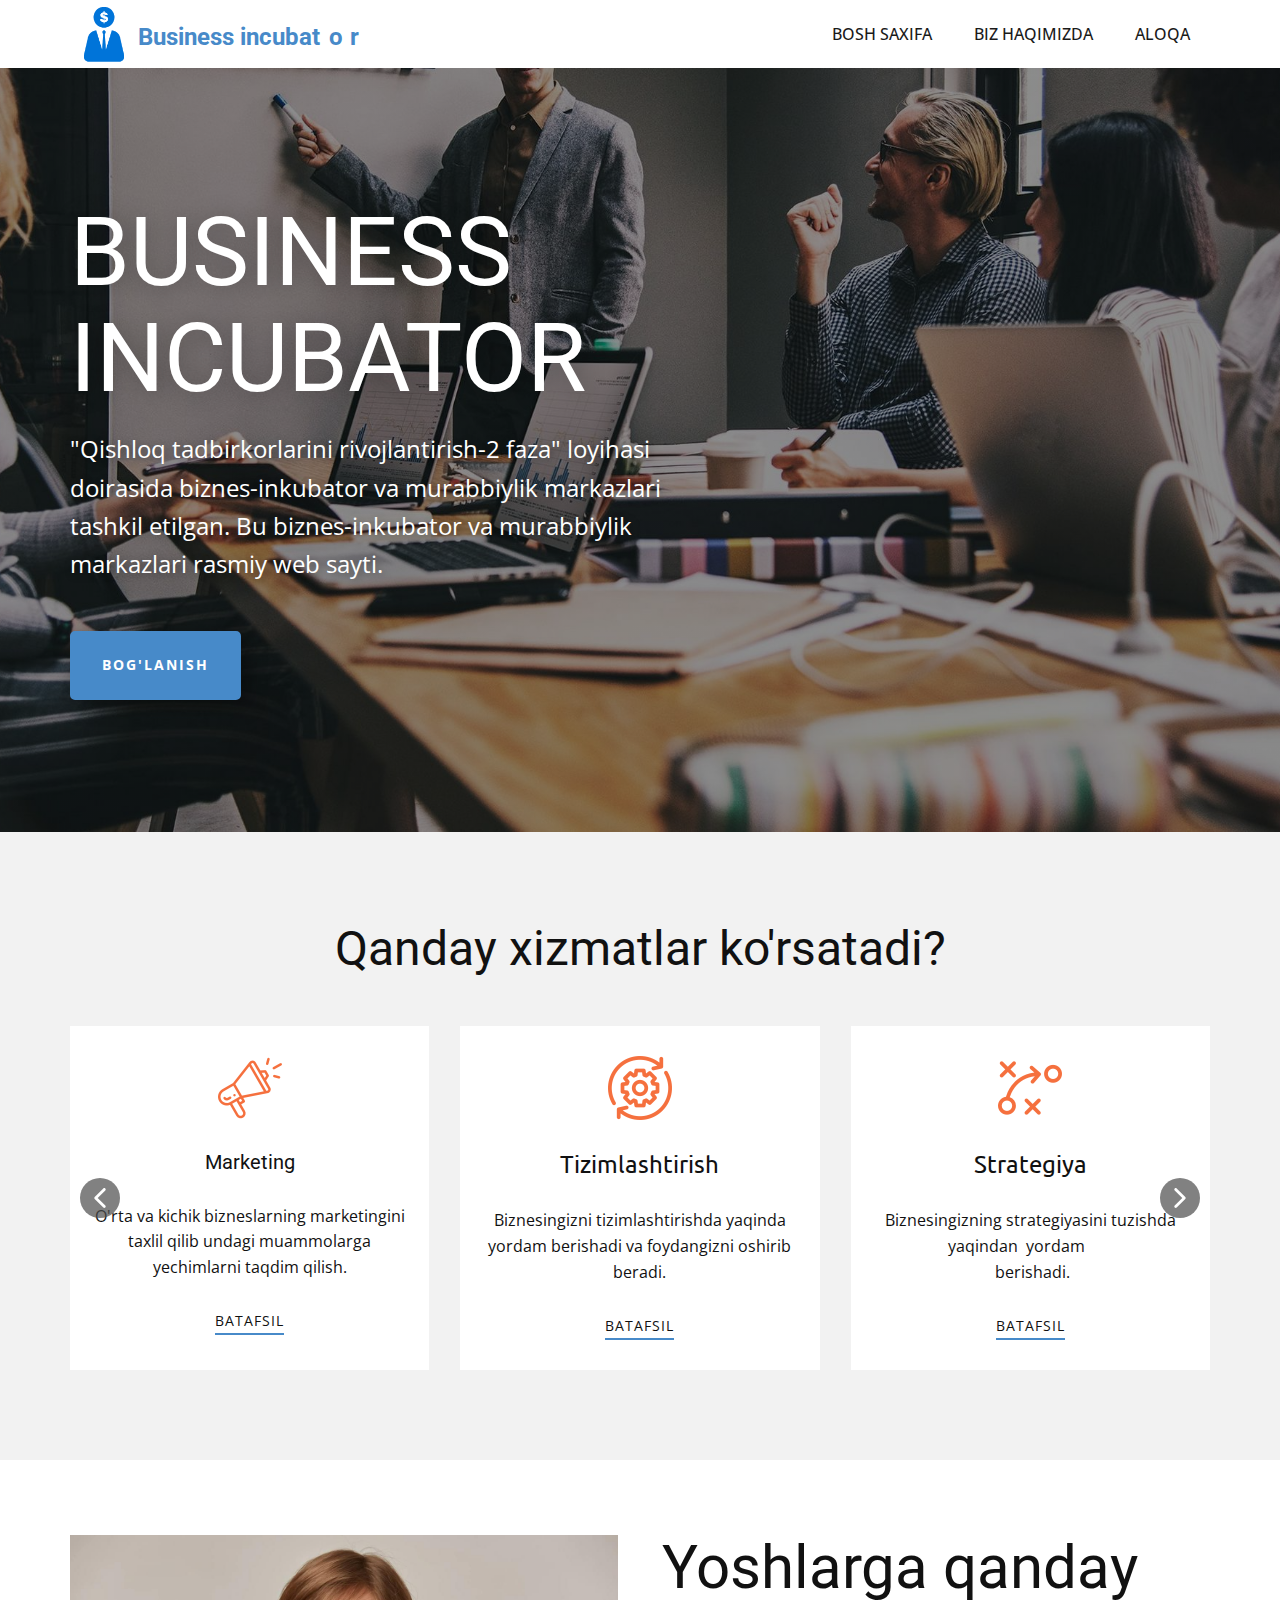
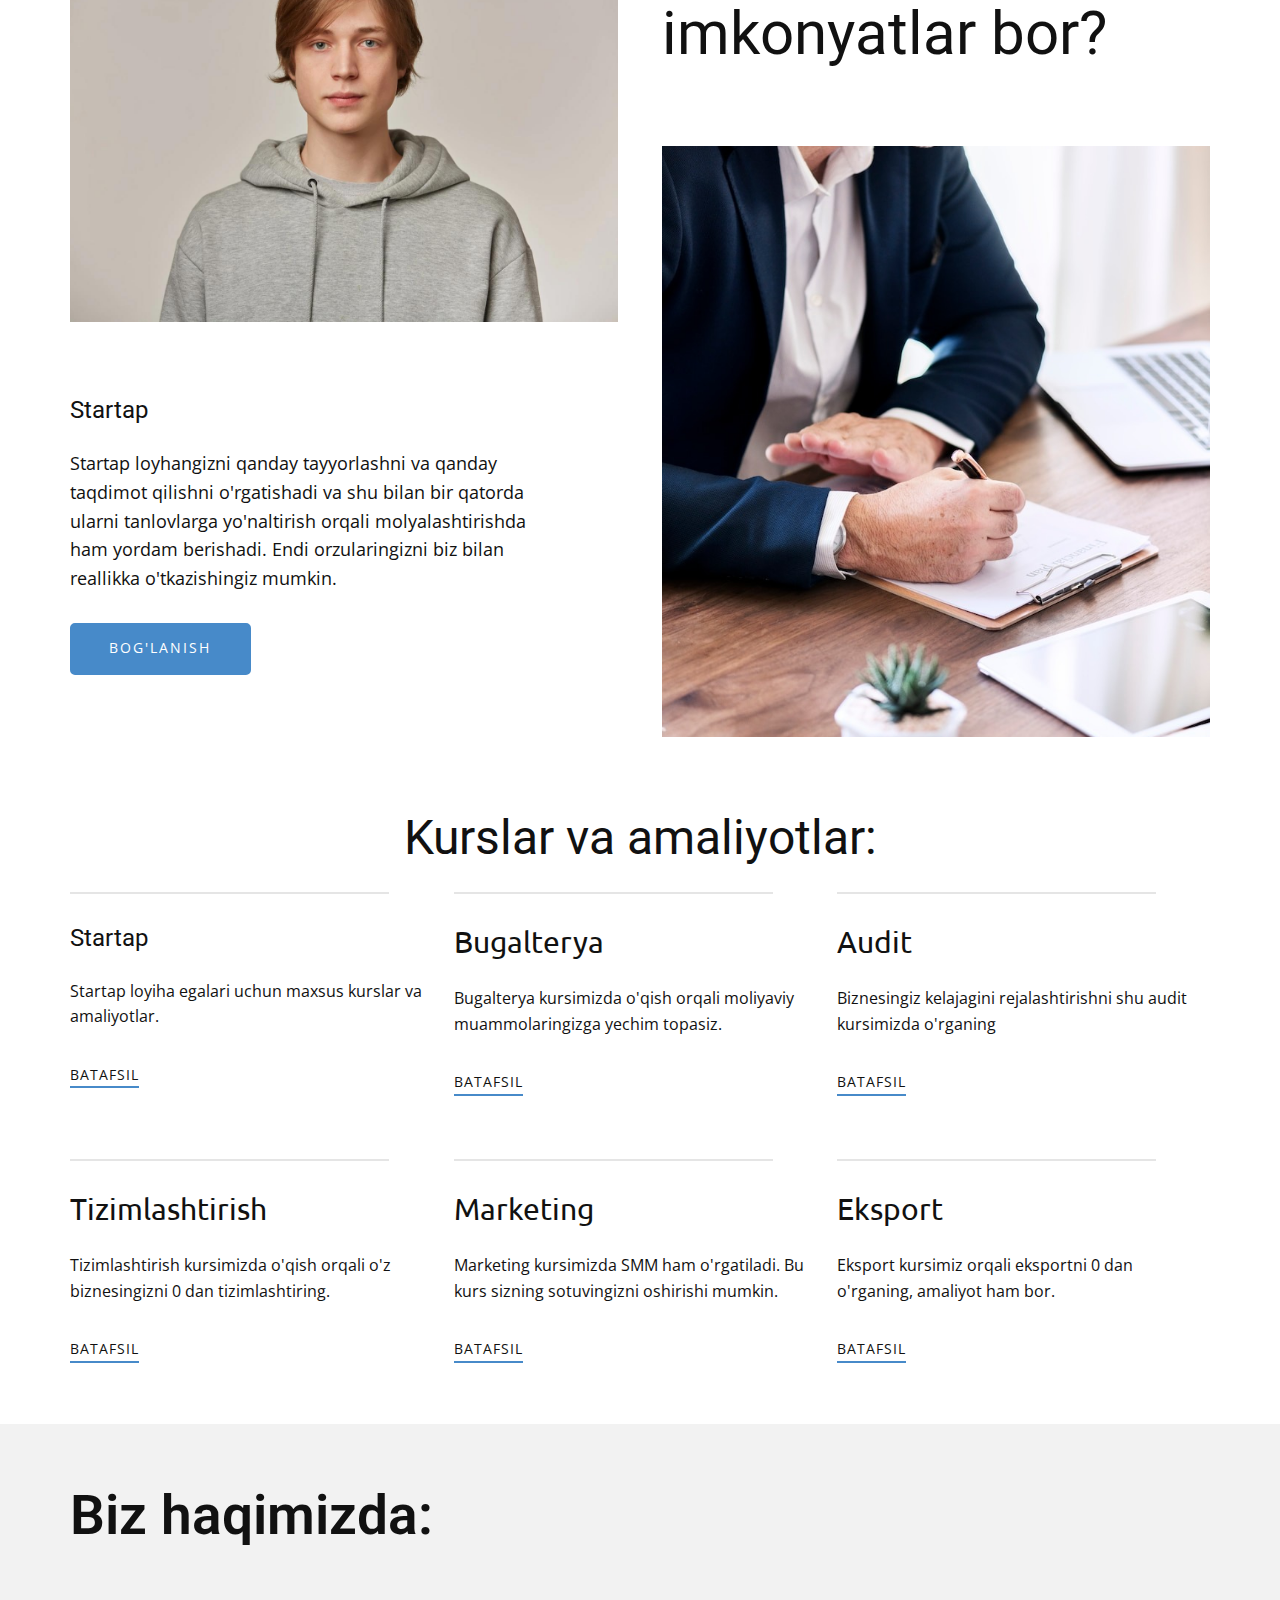
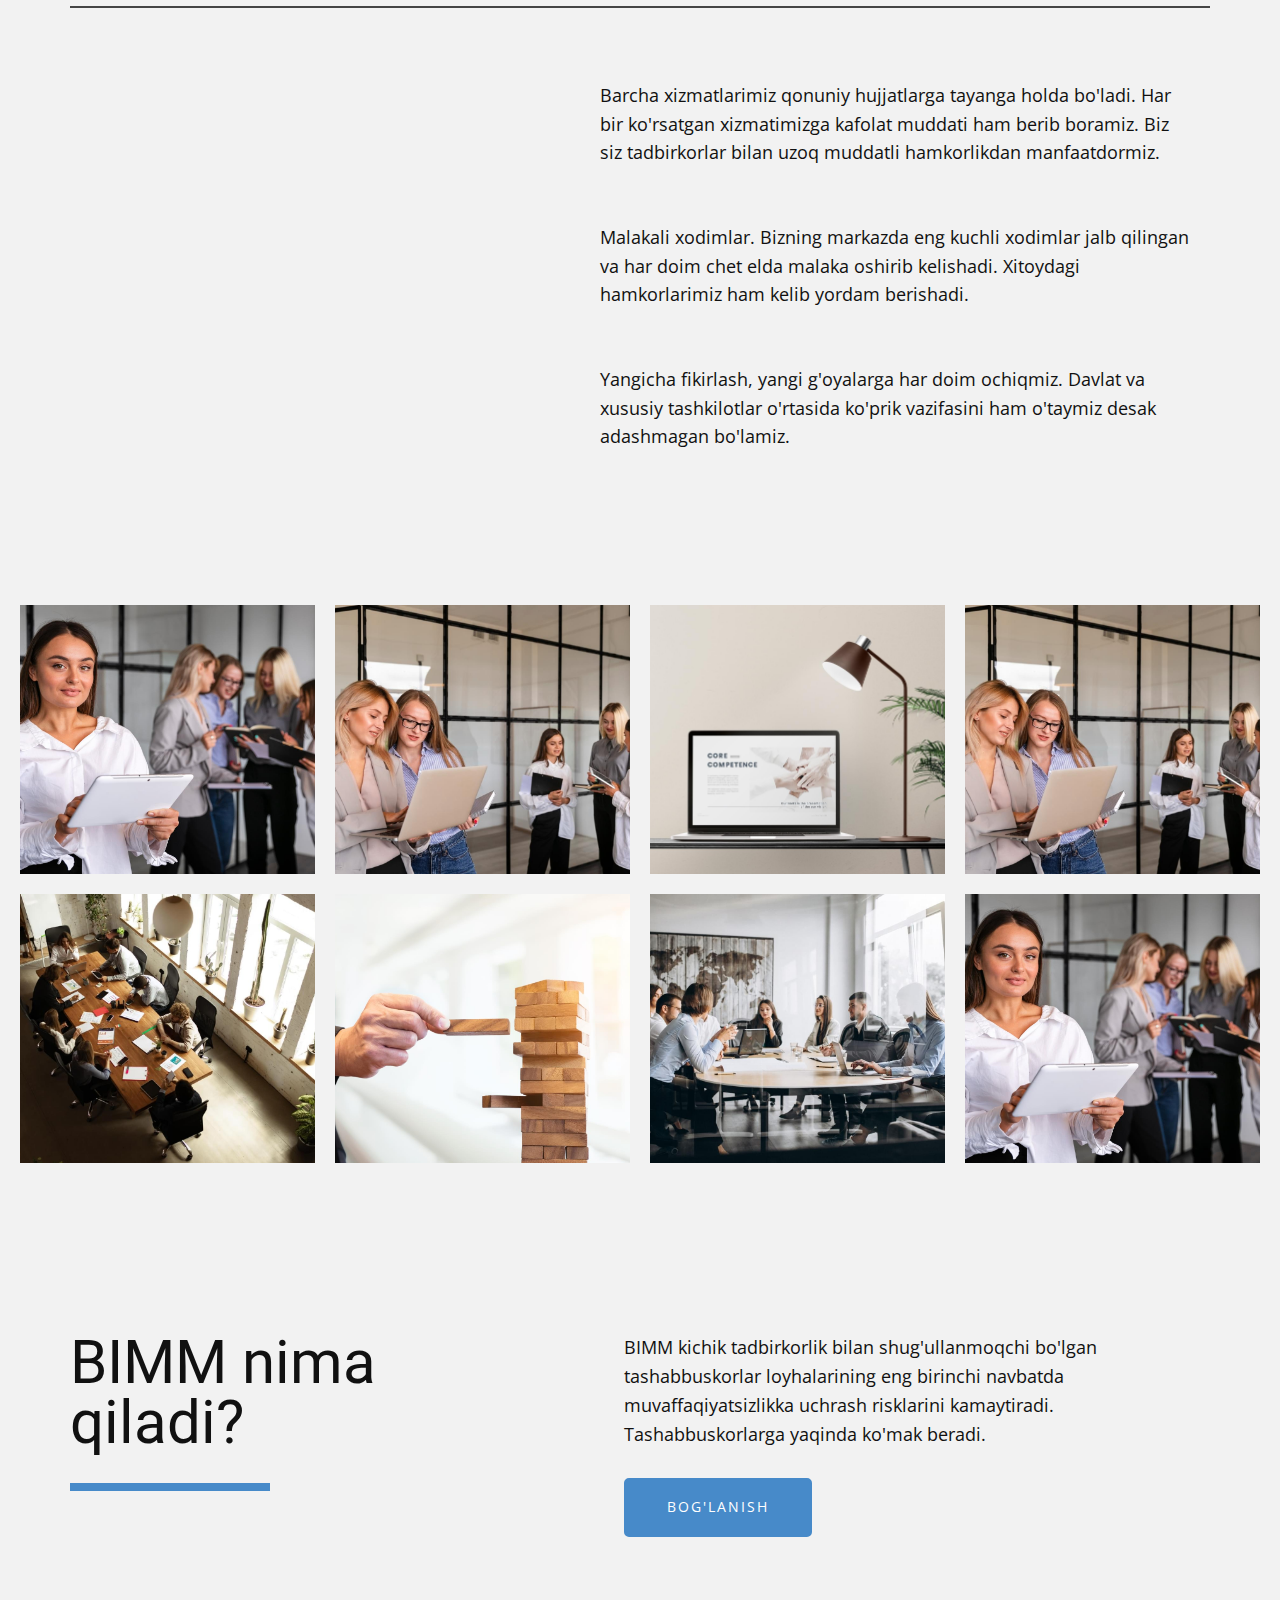
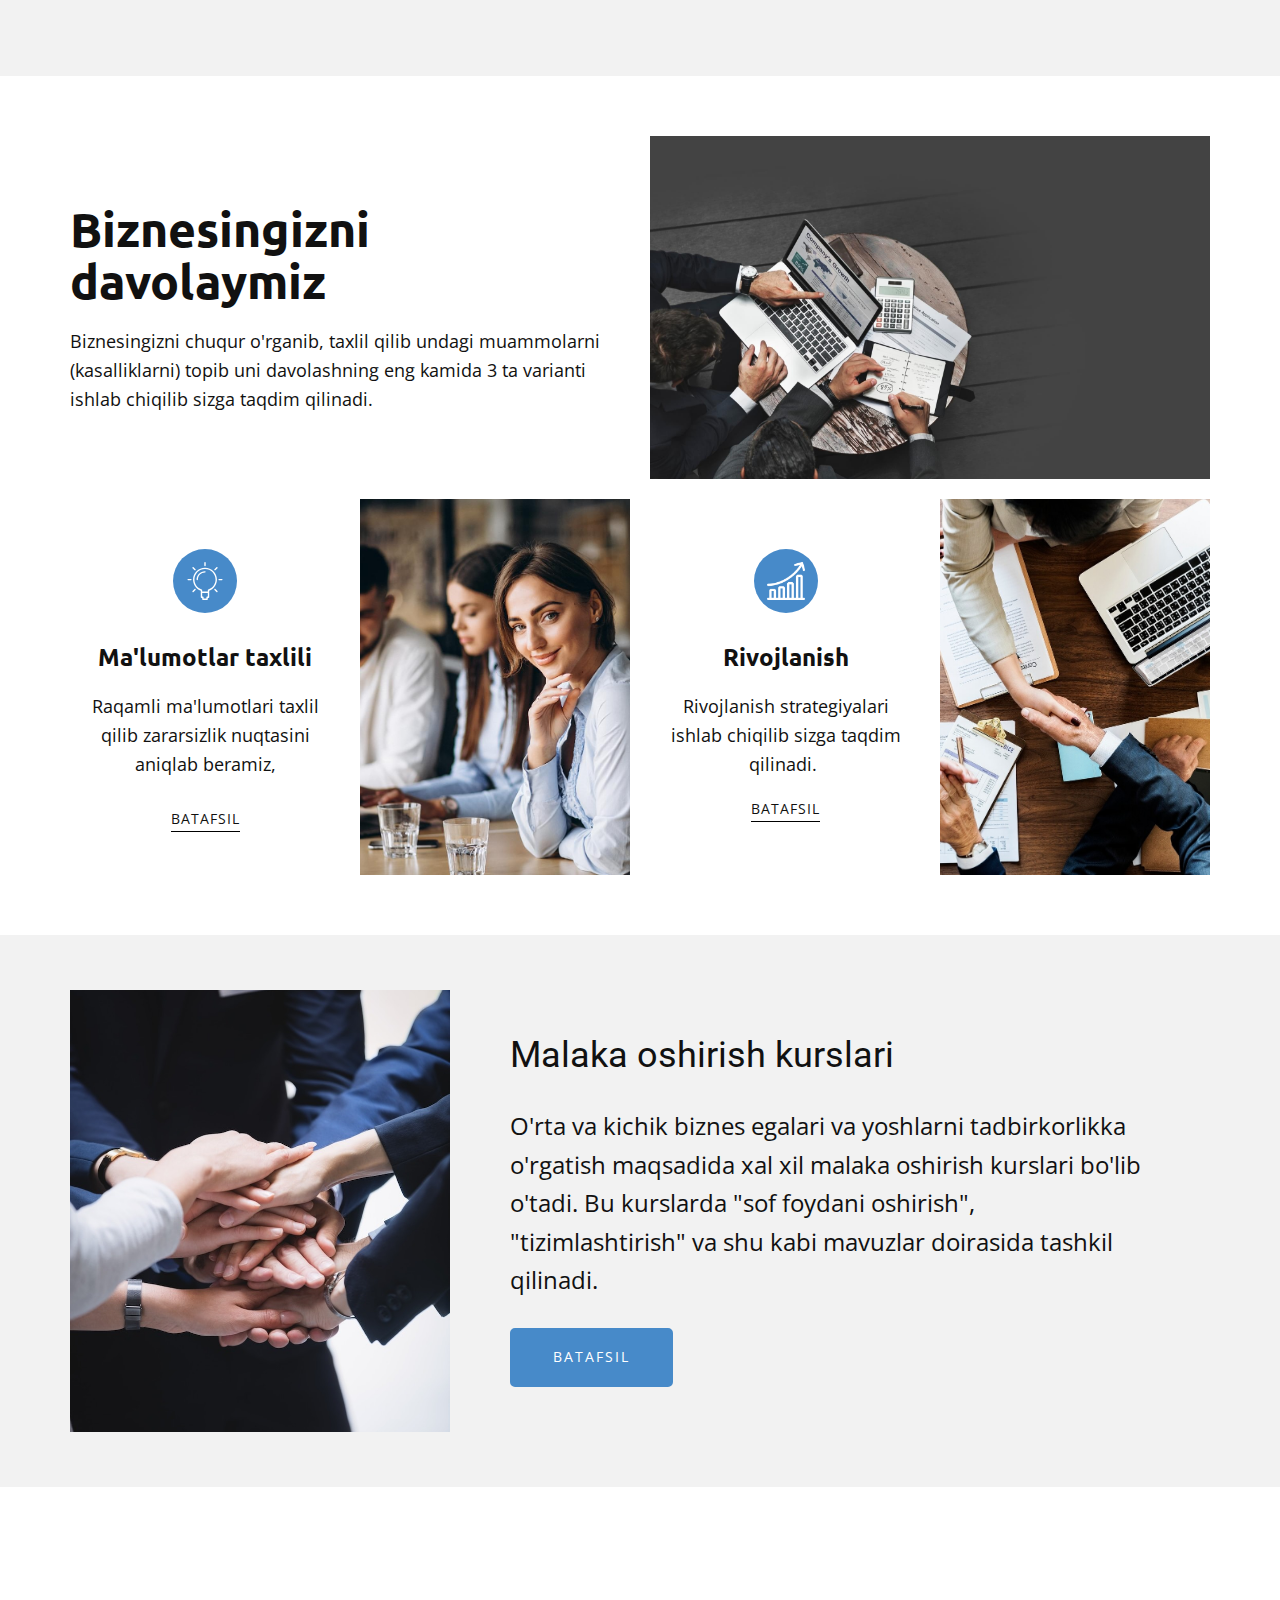
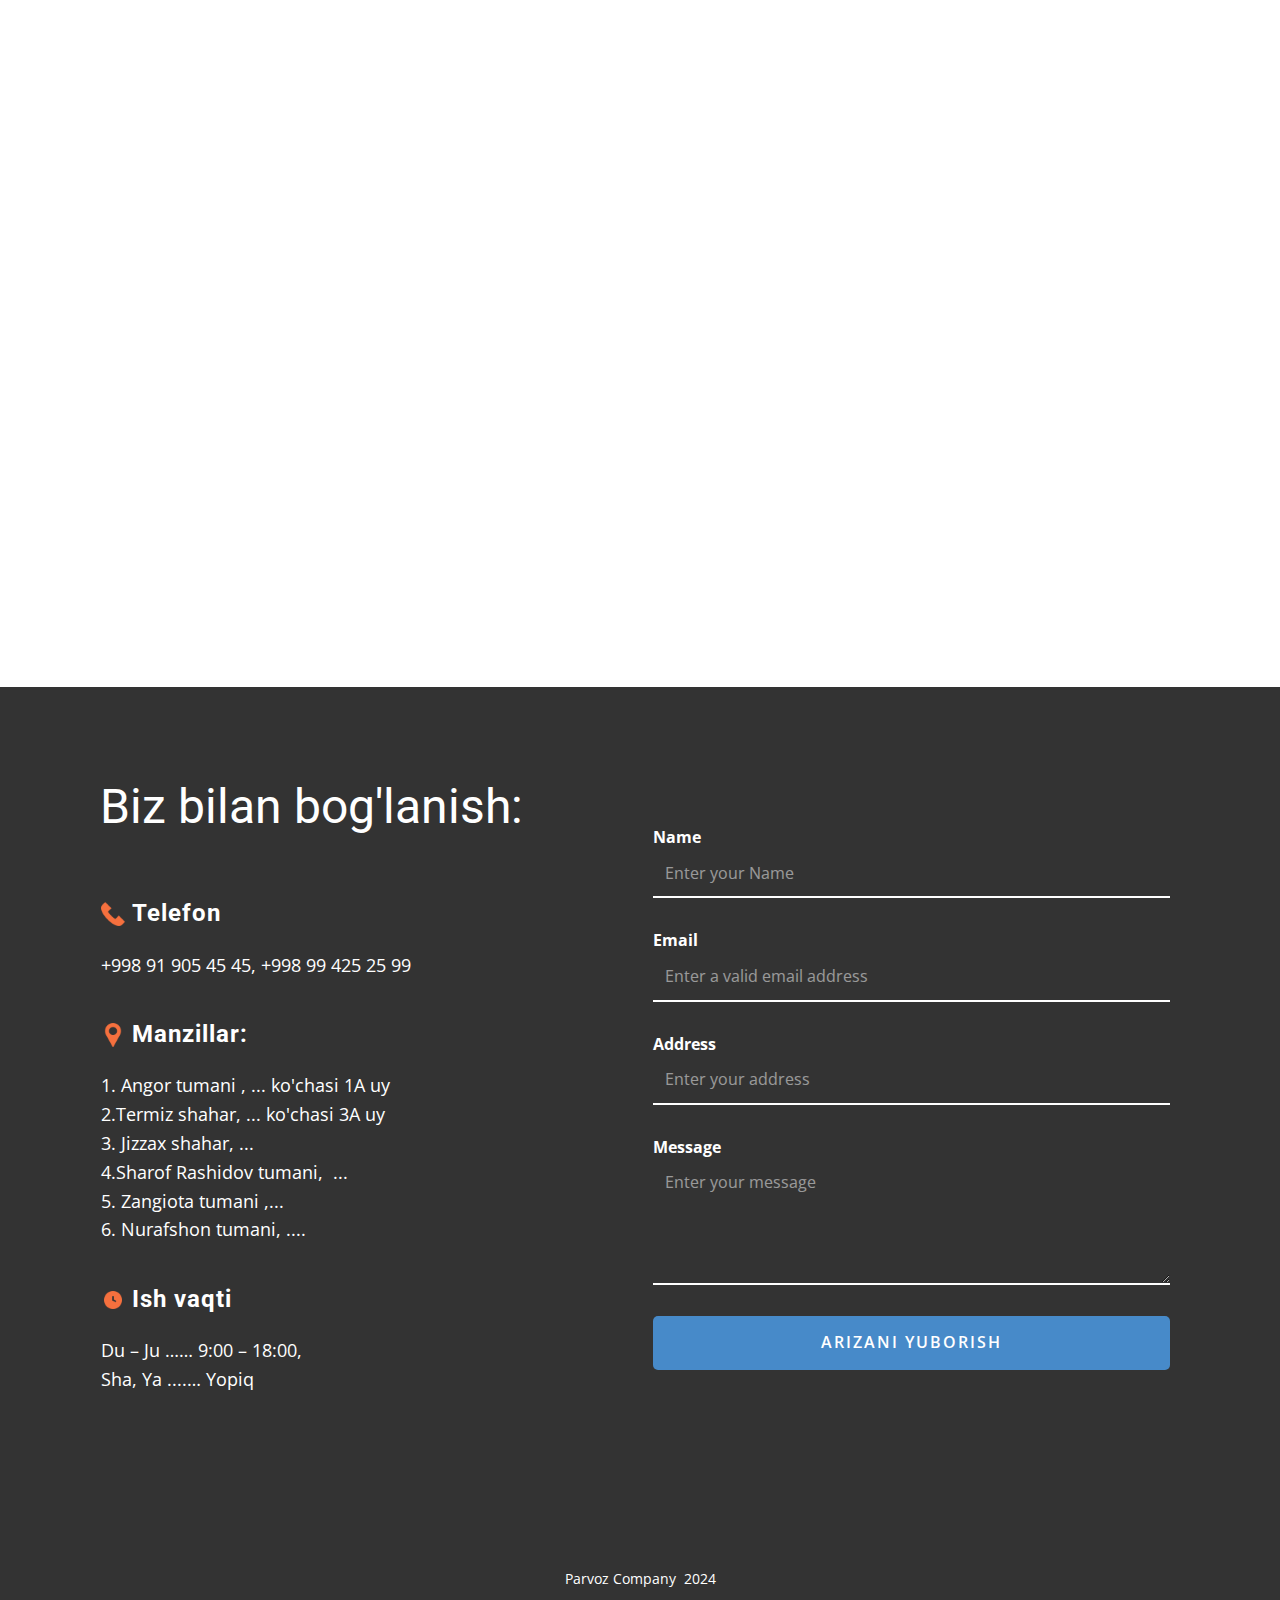
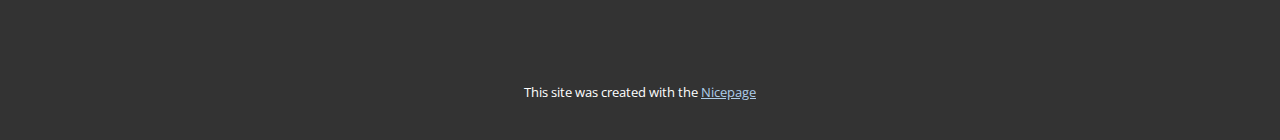
<file: index.html>
<!DOCTYPE html>
<html style="font-size: 16px;" lang="ru"><head>
    <meta name="viewport" content="width=device-width, initial-scale=1.0">
    <meta charset="utf-8">
    <meta name="keywords" content="Консалтинг, Как мы помогаем лучше всего, Смелые шаги вперед, О нас, Чего мы можем вам помочь?, Мы предоставляем услуги высокого качества, Часто задаваемые вопросы, Мы обеспечиваем ценность наших клиентов, Наш блог, Пришло время познакомиться с нашей командой!, Связаться с нами">
    <meta name="description" content="">
    <title>index1</title>
    <link rel="stylesheet" href="nicepage.css" media="screen">
<link rel="stylesheet" href="index1.css" media="screen">
    <script class="u-script" type="text/javascript" src="jquery.js" defer=""></script>
    <script class="u-script" type="text/javascript" src="nicepage.js" defer=""></script>
    <meta name="generator" content="Nicepage 6.13.8, nicepage.com">
    <meta name="referrer" content="origin">
    <link id="u-theme-google-font" rel="stylesheet" href="https://fonts.googleapis.com/css?family=Roboto:100,100i,300,300i,400,400i,500,500i,700,700i,900,900i|Open+Sans:300,300i,400,400i,500,500i,600,600i,700,700i,800,800i">
    <link id="u-page-google-font" rel="stylesheet" href="https://fonts.googleapis.com/css?family=Ubuntu:300,300i,400,400i,500,500i,700,700i|Ubuntu:300,300i,400,400i,500,500i,700,700i">
    
    
    
    
    
    
    
    
    
    
    
    
    
    <script type="application/ld+json">{
		"@context": "http://schema.org",
		"@type": "Organization",
		"name": "",
		"logo": "images/b-favicon-color1.png"
}</script>
    <meta name="theme-color" content="#478ac9">
    <meta property="og:title" content="index1">
    <meta property="og:type" content="website">
  <meta data-intl-tel-input-cdn-path="intlTelInput/"></head>
  <body data-home-page="index1.html" data-home-page-title="index1" data-path-to-root="./" data-include-products="false" class="u-body u-xl-mode" data-lang="ru"><header class="u-clearfix u-header u-header" id="sec-1b36"><div class="u-clearfix u-sheet u-valign-middle-md u-valign-middle-sm u-valign-middle-xs u-sheet-1">
        <a href="#" class="u-image u-logo u-image-1" data-image-width="150" data-image-height="150">
          <img src="images/b-favicon-color1.png" class="u-logo-image u-logo-image-1">
        </a>
        <h3 class="u-headline u-text u-text-default u-text-palette-1-base u-text-1">
          <a href="/">
            <span style="font-size: 1.5rem;">Business incubat</span>
            <span style="font-size: 1.875rem;">
              <span style="font-size: 1.5rem;">o</span>
              <span style="font-size: 1.5rem;">r</span>
            </span>
          </a>
        </h3>
        <nav class="u-menu u-menu-one-level u-offcanvas u-menu-1">
          <div class="menu-collapse" style="font-size: 1rem; letter-spacing: 0px; text-transform: uppercase; font-weight: 500;">
            <a class="u-button-style u-custom-active-color u-custom-border u-custom-border-color u-custom-hover-color u-custom-left-right-menu-spacing u-custom-padding-bottom u-custom-text-active-color u-custom-text-color u-custom-text-hover-color u-custom-top-bottom-menu-spacing u-nav-link u-text-active-palette-1-base u-text-hover-palette-2-base" href="#">
              <svg class="u-svg-link" viewBox="0 0 24 24"><use xlink:href="#menu-hamburger"></use></svg>
              <svg class="u-svg-content" version="1.1" id="menu-hamburger" viewBox="0 0 16 16" x="0px" y="0px" xmlns:xlink="http://www.w3.org/1999/xlink" xmlns="http://www.w3.org/2000/svg"><g><rect y="1" width="16" height="2"></rect><rect y="7" width="16" height="2"></rect><rect y="13" width="16" height="2"></rect>
</g></svg>
            </a>
          </div>
          <div class="u-custom-menu u-nav-container">
            <ul class="u-nav u-spacing-2 u-unstyled u-nav-1"><li class="u-nav-item"><a class="u-active-palette-1-base u-button-style u-hover-palette-1-light-1 u-nav-link u-text-active-white u-text-grey-90 u-text-hover-white" href="Bosh-saxifa.html" style="padding: 10px 20px;">Bosh saxifa</a>
</li><li class="u-nav-item"><a class="u-active-palette-1-base u-button-style u-hover-palette-1-light-1 u-nav-link u-text-active-white u-text-grey-90 u-text-hover-white" href="#" style="padding: 10px 20px;">Biz haqimizda</a>
</li><li class="u-nav-item"><a class="u-active-palette-1-base u-button-style u-hover-palette-1-light-1 u-nav-link u-text-active-white u-text-grey-90 u-text-hover-white" href="#" style="padding: 10px 20px;">Aloqa</a>
</li></ul>
          </div>
          <div class="u-custom-menu u-nav-container-collapse">
            <div class="u-black u-container-style u-inner-container-layout u-opacity u-opacity-95 u-sidenav">
              <div class="u-inner-container-layout u-sidenav-overflow">
                <div class="u-menu-close"></div>
                <ul class="u-align-center u-nav u-popupmenu-items u-unstyled u-nav-2"><li class="u-nav-item"><a class="u-button-style u-nav-link" href="Bosh-saxifa.html">Bosh saxifa</a>
</li><li class="u-nav-item"><a class="u-button-style u-nav-link" href="#">Biz haqimizda</a>
</li><li class="u-nav-item"><a class="u-button-style u-nav-link" href="#">Aloqa</a>
</li></ul>
              </div>
            </div>
            <div class="u-black u-menu-overlay u-opacity u-opacity-70"></div>
          </div>
        </nav>
      </div></header> 
    <section class="u-clearfix u-container-align-left u-image u-shading u-section-1" id="sec-26c6" data-image-width="1980" data-image-height="1085">
      <div class="u-clearfix u-sheet u-valign-middle u-sheet-1">
        <h1 class="u-align-left u-font-titillium-Web u-text u-title u-text-1">BUSINESS INCUBATOR</h1>
        <p class="u-align-left u-text u-text-2">"Qishloq tadbirkorlarini rivojlantirish-2 faza" loyihasi doirasida biznes-inkubator va murabbiylik markazlari tashkil etilgan. Bu biznes-inkubator va murabbiylik markazlari rasmiy web sayti. </p>
        <a href="tel:+998919054545" class="u-active-white u-align-left u-border-2 u-border-active-white u-border-hover-white u-border-palette-1-base u-btn u-btn-round u-button-style u-hover-white u-palette-1-base u-radius u-text-active-black u-text-hover-black u-btn-1">Bog'lanish </a>
      </div>
    </section>
    <section class="u-align-center u-clearfix u-container-align-center u-grey-5 u-section-2" id="sec-6208">
      <div class="u-clearfix u-sheet u-valign-middle u-sheet-1">
        <h2 class="u-align-center u-text u-text-default u-text-1">Qanday xizmatlar ko'rsatadi?</h2>
        <div class="u-expanded-width u-layout-horizontal u-list u-list-1">
          <div class="u-repeater u-repeater-1">
            <div class="u-align-left u-container-style u-list-item u-repeater-item u-white u-list-item-1">
              <div class="u-container-layout u-similar-container u-valign-top u-container-layout-1"><span class="u-align-center u-file-icon u-icon u-text-palette-1-base u-icon-1"><img src="images/1077221-46f2b3ec.png" alt=""></span>
                <h5 class="u-align-center u-text u-text-2">Marketing </h5>
                <p class="u-align-center u-text u-text-3">O'rta va kichik bizneslarning marketingini taxlil qilib undagi muammolarga yechimlarni taqdim qilish. </p>
                <a href="#" class="u-active-none u-align-center u-border-2 u-border-active-grey-50 u-border-hover-grey-50 u-border-no-left u-border-no-right u-border-no-top u-border-palette-1-base u-btn u-btn-rectangle u-button-style u-hover-none u-none u-text-body-color u-btn-1">Batafsil </a>
              </div>
            </div>
            <div class="u-align-left u-container-style u-list-item u-repeater-item u-video-cover u-white u-list-item-2">
              <div class="u-container-layout u-similar-container u-valign-top u-container-layout-2"><span class="u-align-center u-file-icon u-icon u-text-palette-1-base u-icon-2"><img src="images/2669947-c5ec1981.png" alt=""></span>
                <h5 class="u-align-center u-text u-text-4">Tizimlashtirish </h5>
                <p class="u-align-center u-text u-text-5">Biznesingizni tizimlashtirishda yaqinda yordam berishadi va foydangizni oshirib beradi.</p>
                <a href="#" class="u-active-none u-align-center u-border-2 u-border-active-grey-50 u-border-hover-grey-50 u-border-no-left u-border-no-right u-border-no-top u-border-palette-1-base u-btn u-btn-rectangle u-button-style u-hover-none u-none u-text-body-color u-btn-2">batafsil </a>
              </div>
            </div>
            <div class="u-align-left u-container-style u-list-item u-repeater-item u-video-cover u-white u-list-item-3">
              <div class="u-container-layout u-similar-container u-valign-top u-container-layout-3"><span class="u-align-center u-file-icon u-icon u-text-palette-1-base u-icon-3"><img src="images/115968-bb5f1c00.png" alt=""></span>
                <h5 class="u-align-center u-text u-text-6">Strategiya </h5>
                <p class="u-align-center u-text u-text-7">Biznesingizning strategiyasini tuzishda yaqindan&nbsp; yordam&nbsp; &nbsp; &nbsp; &nbsp;<br>&nbsp;berishadi.
                </p>
                <a href="#" class="u-active-none u-align-center u-border-2 u-border-active-grey-50 u-border-hover-grey-50 u-border-no-left u-border-no-right u-border-no-top u-border-palette-1-base u-btn u-btn-rectangle u-button-style u-hover-none u-none u-text-body-color u-btn-3">batafsil </a>
              </div>
            </div>
            <div class="u-align-left u-container-style u-list-item u-repeater-item u-video-cover u-white u-list-item-4">
              <div class="u-container-layout u-similar-container u-valign-top u-container-layout-4"><span class="u-align-center u-file-icon u-icon u-text-palette-1-base u-icon-4"><img src="images/1589660-9fb4ebef.png" alt=""></span>
                <h5 class="u-align-center u-text u-text-8">Hamkorlik</h5>
                <p class="u-align-center u-text u-text-9">Biznes inkubator markazi bilan hakorlikda ham ishlashingiz mumkin. </p>
                <a href="#" class="u-active-none u-align-center u-border-2 u-border-active-grey-50 u-border-hover-grey-50 u-border-no-left u-border-no-right u-border-no-top u-border-palette-1-base u-btn u-btn-rectangle u-button-style u-hover-none u-none u-text-body-color u-btn-4">batfsil </a>
              </div>
            </div>
            <div class="u-align-left u-container-style u-list-item u-repeater-item u-video-cover u-white u-list-item-5">
              <div class="u-container-layout u-similar-container u-valign-top u-container-layout-5"><span class="u-align-center u-file-icon u-icon u-text-palette-1-base u-icon-5"><img src="images/2787580-6752b7ce.png" alt=""></span>
                <h5 class="u-align-center u-text u-text-10"> Molyaviy yordam</h5>
                <p class="u-align-center u-text u-text-11">Kridit va subsidiya olishda yordam berishadi va o'rgatib borishadi.</p>
                <a href="#" class="u-active-none u-align-center u-border-2 u-border-active-grey-50 u-border-hover-grey-50 u-border-no-left u-border-no-right u-border-no-top u-border-palette-1-base u-btn u-btn-rectangle u-button-style u-hover-none u-none u-text-body-color u-btn-5">batafsil </a>
              </div>
            </div>
            <div class="u-align-left u-container-style u-list-item u-repeater-item u-video-cover u-white u-list-item-6">
              <div class="u-container-layout u-similar-container u-valign-top u-container-layout-6"><span class="u-align-center u-file-icon u-icon u-text-palette-1-base u-icon-6"><img src="images/1786971-d3e5937b.png" alt=""></span>
                <h5 class="u-align-center u-text u-text-12"> Eksport</h5>
                <p class="u-align-center u-text u-text-13">Mahsulotingizni eksport qilishda ham yaqindan yordam berishadi.</p>
                <a href="#" class="u-active-none u-align-center u-border-2 u-border-active-grey-50 u-border-hover-grey-50 u-border-no-left u-border-no-right u-border-no-top u-border-palette-1-base u-btn u-btn-rectangle u-button-style u-hover-none u-none u-text-body-color u-btn-6">batafsil </a>
              </div>
            </div>
          </div>
          <a class="u-absolute-vcenter u-gallery-nav u-gallery-nav-prev u-grey-70 u-icon-circle u-opacity u-opacity-70 u-spacing-10 u-text-white u-gallery-nav-1" href="#" role="button">
            <span aria-hidden="true">
              <svg viewBox="0 0 451.847 451.847"><path d="M97.141,225.92c0-8.095,3.091-16.192,9.259-22.366L300.689,9.27c12.359-12.359,32.397-12.359,44.751,0
c12.354,12.354,12.354,32.388,0,44.748L173.525,225.92l171.903,171.909c12.354,12.354,12.354,32.391,0,44.744
c-12.354,12.365-32.386,12.365-44.745,0l-194.29-194.281C100.226,242.115,97.141,234.018,97.141,225.92z"></path></svg>
            </span>
            <span class="sr-only">
              <svg viewBox="0 0 451.847 451.847"><path d="M97.141,225.92c0-8.095,3.091-16.192,9.259-22.366L300.689,9.27c12.359-12.359,32.397-12.359,44.751,0
c12.354,12.354,12.354,32.388,0,44.748L173.525,225.92l171.903,171.909c12.354,12.354,12.354,32.391,0,44.744
c-12.354,12.365-32.386,12.365-44.745,0l-194.29-194.281C100.226,242.115,97.141,234.018,97.141,225.92z"></path></svg>
            </span>
          </a>
          <a class="u-absolute-vcenter u-gallery-nav u-gallery-nav-next u-grey-70 u-icon-circle u-opacity u-opacity-70 u-spacing-10 u-text-white u-gallery-nav-2" href="#" role="button">
            <span aria-hidden="true">
              <svg viewBox="0 0 451.846 451.847"><path d="M345.441,248.292L151.154,442.573c-12.359,12.365-32.397,12.365-44.75,0c-12.354-12.354-12.354-32.391,0-44.744
L278.318,225.92L106.409,54.017c-12.354-12.359-12.354-32.394,0-44.748c12.354-12.359,32.391-12.359,44.75,0l194.287,194.284
c6.177,6.18,9.262,14.271,9.262,22.366C354.708,234.018,351.617,242.115,345.441,248.292z"></path></svg>
            </span>
            <span class="sr-only">
              <svg viewBox="0 0 451.846 451.847"><path d="M345.441,248.292L151.154,442.573c-12.359,12.365-32.397,12.365-44.75,0c-12.354-12.354-12.354-32.391,0-44.744
L278.318,225.92L106.409,54.017c-12.354-12.359-12.354-32.394,0-44.748c12.354-12.359,32.391-12.359,44.75,0l194.287,194.284
c6.177,6.18,9.262,14.271,9.262,22.366C354.708,234.018,351.617,242.115,345.441,248.292z"></path></svg>
            </span>
          </a>
        </div>
      </div>
    </section>
    <section class="u-clearfix u-section-3" id="carousel_8a10">
      <div class="u-clearfix u-sheet u-sheet-1">
        <div class="data-layout-selected u-clearfix u-expanded-width u-gutter-44 u-layout-wrap u-layout-wrap-1">
          <div class="u-layout">
            <div class="u-layout-row">
              <div class="u-size-30 u-size-60-md">
                <div class="u-layout-col">
                  <div class="u-container-style u-image u-layout-cell u-left-cell u-size-40 u-image-1" data-image-width="1380" data-image-height="920">
                    <div class="u-container-layout u-container-layout-1"></div>
                  </div>
                  <div class="u-container-style u-layout-cell u-left-cell u-size-20 u-layout-cell-2">
                    <div class="u-container-layout u-container-layout-2">
                      <h4 class="u-text u-text-1"> Startap</h4>
                      <p class="u-text u-text-2">Startap loyhangizni qanday tayyorlashni va qanday taqdimot qilishni o'rgatishadi va shu bilan bir qatorda ularni tanlovlarga yo'naltirish orqali molyalashtirishda ham yordam berishadi. Endi orzularingizni biz bilan reallikka o'tkazishingiz mumkin. </p>
                      <a href="tel:+998934292599" class="u-active-black u-align-left u-border-2 u-border-active-black u-border-hover-black u-border-palette-1-base u-btn u-btn-round u-button-style u-hover-black u-palette-1-base u-radius u-btn-1" data-animation-name="" data-animation-duration="0" data-animation-delay="0" data-animation-direction="">bog'lanish </a>
                    </div>
                  </div>
                </div>
              </div>
              <div class="u-size-30 u-size-60-md">
                <div class="u-layout-col">
                  <div class="u-container-style u-layout-cell u-right-cell u-size-20 u-layout-cell-3">
                    <div class="u-container-layout u-valign-top u-container-layout-3">
                      <h2 class="u-text u-text-default u-text-3"> Yoshlarga qanday imkonyatlar bor?</h2>
                    </div>
                  </div>
                  <div class="u-container-align-left u-container-style u-image u-layout-cell u-right-cell u-size-40 u-image-2" data-image-width="740" data-image-height="1110">
                    <div class="u-container-layout u-valign-bottom u-container-layout-4"></div>
                  </div>
                </div>
              </div>
            </div>
          </div>
        </div>
      </div>
    </section>
    <section class="u-align-center u-clearfix u-container-align-center u-section-4" id="sec-252b">
      <div class="u-clearfix u-sheet u-sheet-1">
        <h2 class="u-text u-text-default u-text-1">Kurslar va amaliyotlar:</h2>
        <div class="u-expanded-width u-list u-list-1">
          <div class="u-repeater u-repeater-1">
            <div class="u-align-left u-container-style u-list-item u-repeater-item u-shape-rectangle">
              <div class="u-container-layout u-similar-container u-container-layout-1">
                <div class="custom-expanded u-align-left u-border-2 u-border-grey-10 u-line u-line-horizontal u-line-1"></div>
                <h4 class="u-align-left u-text u-text-2">Startap </h4>
                <p class="u-align-left u-text u-text-3">Startap loyiha egalari uchun maxsus kurslar va amaliyotlar. </p>
                <a href="#" class="u-active-none u-align-left u-border-2 u-border-active-grey-50 u-border-hover-grey-50 u-border-no-left u-border-no-right u-border-no-top u-border-palette-1-base u-btn u-btn-rectangle u-button-style u-hover-none u-none u-text-body-color u-btn-1">batafsil </a>
              </div>
            </div>
            <div class="u-align-left u-container-style u-list-item u-repeater-item u-shape-rectangle">
              <div class="u-container-layout u-similar-container u-container-layout-2">
                <div class="custom-expanded u-align-left u-border-2 u-border-grey-10 u-line u-line-horizontal u-line-2"></div>
                <h4 class="u-align-left u-text u-text-4"> Bugalterya</h4>
                <p class="u-align-left u-text u-text-5">Bugalterya kursimizda o'qish orqali moliyaviy muammolaringizga yechim topasiz.</p>
                <a href="#" class="u-active-none u-align-left u-border-2 u-border-active-grey-50 u-border-hover-grey-50 u-border-no-left u-border-no-right u-border-no-top u-border-palette-1-base u-btn u-btn-rectangle u-button-style u-hover-none u-none u-text-body-color u-btn-2">batafsil </a>
              </div>
            </div>
            <div class="u-align-left u-container-style u-list-item u-repeater-item u-shape-rectangle">
              <div class="u-container-layout u-similar-container u-container-layout-3">
                <div class="custom-expanded u-align-left u-border-2 u-border-grey-10 u-line u-line-horizontal u-line-3"></div>
                <h4 class="u-align-left u-text u-text-6">Audit</h4>
                <p class="u-align-left u-text u-text-7">Biznesingiz kelajagini rejalashtirishni shu audit kursimizda o'rganing</p>
                <a href="#" class="u-active-none u-align-left u-border-2 u-border-active-grey-50 u-border-hover-grey-50 u-border-no-left u-border-no-right u-border-no-top u-border-palette-1-base u-btn u-btn-rectangle u-button-style u-hover-none u-none u-text-body-color u-btn-3">batafsil </a>
              </div>
            </div>
            <div class="u-align-left u-container-style u-list-item u-repeater-item u-shape-rectangle">
              <div class="u-container-layout u-similar-container u-container-layout-4">
                <div class="custom-expanded u-align-left u-border-2 u-border-grey-10 u-line u-line-horizontal u-line-4"></div>
                <h4 class="u-align-left u-text u-text-8">Tizimlashtirish<br>
                </h4>
                <p class="u-align-left u-text u-text-9">Tizimlashtirish kursimizda o'qish orqali o'z biznesingizni 0 dan tizimlashtiring. </p>
                <a href="#" class="u-active-none u-align-left u-border-2 u-border-active-grey-50 u-border-hover-grey-50 u-border-no-left u-border-no-right u-border-no-top u-border-palette-1-base u-btn u-btn-rectangle u-button-style u-hover-none u-none u-text-body-color u-btn-4">batafsil </a>
              </div>
            </div>
            <div class="u-align-left u-container-style u-list-item u-repeater-item u-shape-rectangle">
              <div class="u-container-layout u-similar-container u-container-layout-5">
                <div class="custom-expanded u-align-left u-border-2 u-border-grey-10 u-line u-line-horizontal u-line-5"></div>
                <h4 class="u-align-left u-text u-text-10">Marketing </h4>
                <p class="u-align-left u-text u-text-11">Marketing kursimizda SMM ham o'rgatiladi. Bu kurs sizning sotuvingizni oshirishi mumkin.</p>
                <a href="#" class="u-active-none u-align-left u-border-2 u-border-active-grey-50 u-border-hover-grey-50 u-border-no-left u-border-no-right u-border-no-top u-border-palette-1-base u-btn u-btn-rectangle u-button-style u-hover-none u-none u-text-body-color u-btn-5">batafsil </a>
              </div>
            </div>
            <div class="u-align-left u-container-style u-list-item u-repeater-item u-shape-rectangle">
              <div class="u-container-layout u-similar-container u-container-layout-6">
                <div class="custom-expanded u-align-left u-border-2 u-border-grey-10 u-line u-line-horizontal u-line-6"></div>
                <h4 class="u-align-left u-text u-text-12">Eksport </h4>
                <p class="u-align-left u-text u-text-13">Eksport kursimiz orqali eksportni 0 dan o'rganing, amaliyot ham bor. </p>
                <a href="#" class="u-active-none u-align-left u-border-2 u-border-active-grey-50 u-border-hover-grey-50 u-border-no-left u-border-no-right u-border-no-top u-border-palette-1-base u-btn u-btn-rectangle u-button-style u-hover-none u-none u-text-body-color u-btn-6">batafsil </a>
              </div>
            </div>
          </div>
        </div>
      </div>
    </section>
    <section class="u-align-center u-clearfix u-grey-5 u-section-5" id="carousel_0c0e">
      <div class="u-clearfix u-sheet u-valign-middle u-sheet-1">
        <h2 class="u-align-right u-text u-text-default u-text-1">Biz haqimizda: </h2>
        <div class="u-border-2 u-border-grey-dark-1 u-expanded-width u-line u-line-horizontal u-line-1"></div>
        <div class="u-expanded-width-sm u-expanded-width-xs u-list u-list-1">
          <div class="u-repeater u-repeater-1">
            <div class="u-align-left u-container-style u-custom-item u-list-item u-repeater-item u-shape-rectangle">
              <div class="u-container-layout u-similar-container u-valign-middle-lg u-valign-middle-md u-valign-middle-xl u-container-layout-1">
                <div class="u-align-center u-container-style u-custom-item u-grey-80 u-group u-radius-50 u-shape-round u-group-1" data-animation-name="customAnimationIn" data-animation-duration="2000">
                  <div class="u-container-layout u-valign-middle">
                    <h5 class="u-custom-font u-font-ubuntu u-text u-text-default u-text-2">01</h5>
                  </div>
                </div>
                <p class="u-text u-text-3">Barcha xizmatlarimiz qonuniy hujjatlarga tayanga holda bo'ladi. Har bir ko'rsatgan xizmatimizga kafolat muddati ham berib boramiz. Biz siz tadbirkorlar bilan uzoq muddatli hamkorlikdan manfaatdormiz. </p>
              </div>
            </div>
            <div class="u-align-left u-container-style u-custom-item u-list-item u-repeater-item u-shape-rectangle">
              <div class="u-container-layout u-similar-container u-valign-middle-lg u-valign-middle-md u-valign-middle-xl u-container-layout-3">
                <div class="u-align-center u-container-style u-custom-item u-group u-palette-1-light-1 u-radius-50 u-shape-round u-group-2" data-animation-name="customAnimationIn" data-animation-duration="2000">
                  <div class="u-container-layout u-valign-middle">
                    <h5 class="u-custom-font u-font-ubuntu u-text u-text-default u-text-4">02</h5>
                  </div>
                </div>
                <p class="u-text u-text-5">Malakali xodimlar. Bizning markazda eng kuchli xodimlar jalb qilingan va har doim chet elda malaka oshirib kelishadi. Xitoydagi hamkorlarimiz ham kelib yordam berishadi. </p>
              </div>
            </div>
            <div class="u-align-left u-container-style u-custom-item u-list-item u-repeater-item u-shape-rectangle">
              <div class="u-container-layout u-similar-container u-valign-middle-lg u-valign-middle-md u-valign-middle-xl u-container-layout-5">
                <div class="u-align-center u-container-style u-custom-item u-grey-80 u-group u-radius-50 u-shape-round u-group-3" data-animation-name="customAnimationIn" data-animation-duration="2000">
                  <div class="u-container-layout u-valign-middle">
                    <h5 class="u-custom-font u-font-ubuntu u-text u-text-default u-text-6">03</h5>
                  </div>
                </div>
                <p class="u-text u-text-7"> Yangicha fikirlash, yangi g'oyalarga har doim ochiqmiz. Davlat va xususiy tashkilotlar o'rtasida ko'prik vazifasini ham o'taymiz desak adashmagan bo'lamiz.</p>
              </div>
            </div>
          </div>
        </div>
      </div>
    </section>
    <section class="u-clearfix u-container-align-center u-grey-5 u-valign-middle u-section-6" id="carousel_ed74">
      <div class="data-layout-selected u-clearfix u-expanded-width u-gutter-20 u-layout-spacing-all u-layout-wrap u-layout-wrap-1">
        <div class="u-gutter-0 u-layout">
          <div class="u-layout-col">
            <div class="u-size-30">
              <div class="u-layout-row">
                <div class="u-container-align-center u-container-style u-image u-layout-cell u-size-15 u-image-1" data-image-width="1500" data-image-height="1000">
                  <div class="u-container-layout u-container-layout-1"></div>
                </div>
                <div class="u-container-align-center u-container-style u-image u-layout-cell u-size-15 u-image-2" data-image-width="1280" data-image-height="853">
                  <div class="u-container-layout u-container-layout-2"></div>
                </div>
                <div class="u-container-align-center u-container-style u-image u-layout-cell u-size-15 u-image-3" data-image-width="1620" data-image-height="1080">
                  <div class="u-container-layout u-container-layout-3"></div>
                </div>
                <div class="u-container-align-center u-container-style u-image u-layout-cell u-size-15 u-image-4" data-image-width="1280" data-image-height="853">
                  <div class="u-container-layout u-container-layout-4"></div>
                </div>
              </div>
            </div>
            <div class="u-size-30">
              <div class="u-layout-row">
                <div class="u-container-align-center u-container-style u-image u-layout-cell u-size-15 u-image-5" data-image-width="1280" data-image-height="853">
                  <div class="u-container-layout u-container-layout-5"></div>
                </div>
                <div class="u-container-align-center u-container-style u-image u-layout-cell u-size-15 u-image-6" data-image-width="1500" data-image-height="1000">
                  <div class="u-container-layout u-container-layout-6"></div>
                </div>
                <div class="u-container-align-center u-container-style u-image u-layout-cell u-size-15 u-image-7" data-image-width="1280" data-image-height="853">
                  <div class="u-container-layout u-container-layout-7"></div>
                </div>
                <div class="u-container-align-center u-container-style u-image u-layout-cell u-size-15 u-image-8" data-image-width="1500" data-image-height="1000">
                  <div class="u-container-layout u-container-layout-8"></div>
                </div>
              </div>
            </div>
          </div>
        </div>
      </div>
    </section>
    <section class="u-clearfix u-container-align-center u-grey-5 u-section-7" id="carousel_0241">
      <div class="u-clearfix u-sheet u-valign-middle u-sheet-1">
        <div class="data-layout-selected u-clearfix u-expanded-width u-layout-wrap u-layout-wrap-1">
          <div class="u-layout">
            <div class="u-layout-row">
              <div class="u-container-style u-layout-cell u-left-cell u-size-26-lg u-size-26-xl u-size-60-md u-size-60-sm u-size-60-xs u-layout-cell-1">
                <div class="u-container-layout u-valign-top u-container-layout-1">
                  <h2 class="u-text u-text-1"><b></b>BIMM nima qiladi?
                  </h2>
                  <div class="u-border-8 u-border-palette-1-base u-line u-line-horizontal u-line-1"></div>
                </div>
              </div>
              <div class="u-align-left u-container-align-left u-container-style u-layout-cell u-right-cell u-size-34-lg u-size-34-xl u-size-60-md u-size-60-sm u-size-60-xs u-layout-cell-2">
                <div class="u-container-layout u-valign-top u-container-layout-2">
                  <p class="u-align-left u-text u-text-2">BIMM kichik tadbirkorlik bilan shug'ullanmoqchi bo'lgan tashabbuskorlar loyhalarining eng birinchi navbatda muvaffaqiyatsizlikka uchrash risklarini kamaytiradi. Tashabbuskorlarga yaqinda ko'mak beradi. </p>
                  <a href="tel:+998994252599" class="u-active-black u-align-left u-border-2 u-border-active-black u-border-hover-black u-border-palette-1-base u-btn u-btn-round u-button-style u-hover-black u-palette-1-base u-radius u-btn-1" data-animation-name="" data-animation-duration="0" data-animation-delay="0" data-animation-direction="">bog'lanish </a>
                </div>
              </div>
            </div>
          </div>
        </div>
      </div>
    </section>
    <section class="u-clearfix u-container-align-center u-section-8" id="carousel_6c92">
      <div class="u-clearfix u-sheet u-valign-middle u-sheet-1">
        <div class="data-layout-selected u-clearfix u-expanded-width u-gutter-20 u-layout-wrap u-layout-wrap-1">
          <div class="u-layout">
            <div class="u-layout-col">
              <div class="u-size-30">
                <div class="u-layout-row">
                  <div class="u-container-align-left u-container-style u-layout-cell u-size-30 u-layout-cell-1">
                    <div class="u-container-layout u-valign-middle u-container-layout-1">
                      <h2 class="u-align-left u-custom-font u-font-ubuntu u-text u-text-default u-text-1"> Biznesingizni davolaymiz</h2>
                      <p class="u-align-left u-text u-text-default u-text-2"> Biznesingizni chuqur o'rganib, taxlil qilib undagi muammolarni (kasalliklarni) topib uni davolashning eng kamida 3 ta varianti ishlab chiqilib sizga taqdim qilinadi.</p>
                    </div>
                  </div>
                  <div class="u-container-align-center u-container-style u-image u-layout-cell u-size-30 u-image-1" data-image-width="1920" data-image-height="1080">
                    <div class="u-container-layout u-container-layout-2"></div>
                  </div>
                </div>
              </div>
              <div class="u-size-30">
                <div class="u-layout-row">
                  <div class="u-container-align-center u-container-style u-layout-cell u-size-15 u-layout-cell-3">
                    <div class="u-container-layout u-valign-top u-container-layout-3"><span class="u-align-center u-icon u-icon-circle u-palette-1-base u-text-white u-icon-1"><svg class="u-svg-link" preserveAspectRatio="xMidYMin slice" viewBox="0 0 54 54" style=""><use xlink:href="#svg-4c0b"></use></svg><svg class="u-svg-content" viewBox="0 0 54 54" x="0px" y="0px" id="svg-4c0b" style="enable-background:new 0 0 54 54;"><g><path d="M27,8c-9.374,0-17,7.626-17,17c0,7.112,4.391,13.412,11,15.9V50c0,0.553,0.447,1,1,1h1v2c0,0.553,0.447,1,1,1h6
		c0.553,0,1-0.447,1-1v-2h1c0.553,0,1-0.447,1-1v-9.1c6.609-2.488,11-8.788,11-15.9C44,15.626,36.374,8,27,8z M30,49
		c-0.553,0-1,0.447-1,1v2h-4v-2c0-0.553-0.447-1-1-1h-1v-5h8v5H30z M31.688,39.242C31.277,39.377,31,39.761,31,40.192V42h-8v-1.808
		c0-0.432-0.277-0.815-0.688-0.95C16.145,37.214,12,31.49,12,25c0-8.271,6.729-15,15-15s15,6.729,15,15
		C42,31.49,37.855,37.214,31.688,39.242z"></path><path d="M27,6c0.553,0,1-0.447,1-1V1c0-0.553-0.447-1-1-1s-1,0.447-1,1v4C26,5.553,26.447,6,27,6z"></path><path d="M51,24h-4c-0.553,0-1,0.447-1,1s0.447,1,1,1h4c0.553,0,1-0.447,1-1S51.553,24,51,24z"></path><path d="M7,24H3c-0.553,0-1,0.447-1,1s0.447,1,1,1h4c0.553,0,1-0.447,1-1S7.553,24,7,24z"></path><path d="M43.264,7.322l-2.828,2.828c-0.391,0.391-0.391,1.023,0,1.414c0.195,0.195,0.451,0.293,0.707,0.293
		s0.512-0.098,0.707-0.293l2.828-2.828c0.391-0.391,0.391-1.023,0-1.414S43.654,6.932,43.264,7.322z"></path><path d="M12.15,38.436l-2.828,2.828c-0.391,0.391-0.391,1.023,0,1.414c0.195,0.195,0.451,0.293,0.707,0.293
		s0.512-0.098,0.707-0.293l2.828-2.828c0.391-0.391,0.391-1.023,0-1.414S12.541,38.045,12.15,38.436z"></path><path d="M41.85,38.436c-0.391-0.391-1.023-0.391-1.414,0s-0.391,1.023,0,1.414l2.828,2.828c0.195,0.195,0.451,0.293,0.707,0.293
		s0.512-0.098,0.707-0.293c0.391-0.391,0.391-1.023,0-1.414L41.85,38.436z"></path><path d="M12.15,11.564c0.195,0.195,0.451,0.293,0.707,0.293s0.512-0.098,0.707-0.293c0.391-0.391,0.391-1.023,0-1.414l-2.828-2.828
		c-0.391-0.391-1.023-0.391-1.414,0s-0.391,1.023,0,1.414L12.15,11.564z"></path><path d="M27,13c-6.617,0-12,5.383-12,12c0,0.553,0.447,1,1,1s1-0.447,1-1c0-5.514,4.486-10,10-10c0.553,0,1-0.447,1-1
		S27.553,13,27,13z"></path>
</g></svg></span>
                      <h6 class="u-align-center u-custom-font u-font-ubuntu u-text u-text-3">Ma'lumotlar taxlili </h6>
                      <p class="u-align-center u-text u-text-default u-text-4">Raqamli ma'lumotlari taxlil qilib zararsizlik nuqtasini aniqlab beramiz,</p>
                      <a href="#" class="u-border-1 u-border-active-palette-1-base u-border-black u-border-hover-palette-1-base u-border-no-left u-border-no-right u-border-no-top u-btn u-button-style u-none u-text-active-palette-1-base u-text-body-color u-text-hover-palette-1-base u-btn-1">batafsil </a>
                    </div>
                  </div>
                  <div class="u-container-align-center u-container-style u-image u-layout-cell u-size-15 u-image-2" data-image-width="1400" data-image-height="933">
                    <div class="u-container-layout u-container-layout-4"></div>
                  </div>
                  <div class="u-container-align-center u-container-style u-layout-cell u-size-15 u-layout-cell-5">
                    <div class="u-container-layout u-valign-top u-container-layout-5"><span class="u-align-center u-file-icon u-icon u-icon-circle u-palette-1-base u-text-white u-icon-2"><img src="images/2285491-3f5d211a.png" alt=""></span>
                      <h6 class="u-align-center u-custom-font u-font-ubuntu u-text u-text-5"> Rivojlanish</h6>
                      <p class="u-align-center u-text u-text-default u-text-6"> Rivojlanish strategiyalari ishlab chiqilib sizga taqdim qilinadi.&nbsp;</p>
                      <a href="#" class="u-border-1 u-border-active-palette-1-base u-border-black u-border-hover-palette-1-base u-border-no-left u-border-no-right u-border-no-top u-btn u-button-style u-none u-text-active-palette-1-base u-text-body-color u-text-hover-palette-1-base u-btn-2">batafsil </a>
                    </div>
                  </div>
                  <div class="u-container-align-center u-container-style u-image u-layout-cell u-size-15 u-image-3" data-image-width="1380" data-image-height="945">
                    <div class="u-container-layout u-container-layout-6"></div>
                  </div>
                </div>
              </div>
            </div>
          </div>
        </div>
      </div>
    </section>
    <section class="u-clearfix u-container-align-center u-grey-5 u-section-9" id="carousel_41e4">
      <div class="u-clearfix u-sheet u-valign-middle u-sheet-1">
        <div class="data-layout-selected u-clearfix u-expanded-width u-gutter-0 u-layout-wrap u-layout-wrap-1">
          <div class="u-gutter-0 u-layout">
            <div class="u-layout-row">
              <div class="u-align-center u-container-style u-image u-layout-cell u-left-cell u-size-20 u-image-1" data-image-width="740" data-image-height="1110">
                <div class="u-container-layout u-valign-bottom u-container-layout-1"></div>
              </div>
              <div class="u-align-left u-container-align-left u-container-style u-layout-cell u-right-cell u-size-40 u-layout-cell-2">
                <div class="u-container-layout u-container-layout-2">
                  <h3 class="u-align-left u-text u-text-1"> Malaka oshirish kurslari</h3>
                  <p class="u-align-left u-large-text u-text u-text-variant u-text-2">O'rta va kichik biznes egalari va yoshlarni tadbirkorlikka o'rgatish maqsadida xal xil malaka oshirish kurslari bo'lib o'tadi. Bu kurslarda "sof foydani oshirish", "tizimlashtirish" va shu kabi mavuzlar doirasida tashkil qilinadi. </p>
                  <a href="tel:+998994252599" class="u-active-black u-align-left u-border-2 u-border-active-black u-border-hover-black u-border-palette-1-base u-btn u-btn-round u-button-style u-hover-black u-palette-1-base u-radius u-btn-1" data-animation-name="" data-animation-duration="0" data-animation-delay="0" data-animation-direction="">batafsil </a>
                </div>
              </div>
            </div>
          </div>
        </div>
      </div>
    </section>
    <section class="u-clearfix u-container-align-center u-section-10" id="carousel_3b2f">
      <div class="u-clearfix u-sheet u-valign-middle u-sheet-1">
        <h2 class="u-align-center u-text u-text-default u-text-1" data-animation-name="customAnimationIn" data-animation-duration="1500" data-animation-delay="250">BIMM xodimlari: </h2>
        <div class="u-expanded-width u-list u-list-1">
          <div class="u-repeater u-repeater-1">
            <div class="u-align-left u-container-align-center-md u-container-align-center-sm u-container-align-center-xs u-container-style u-list-item u-repeater-item u-shape-rectangle u-list-item-1" data-href="#" data-animation-name="customAnimationIn" data-animation-duration="1500">
              <div class="u-container-layout u-similar-container u-valign-middle-lg u-container-layout-1">
                <img class="u-border-5 u-border-palette-1-light-1 u-image u-image-circle u-preserve-proportions u-image-1" src="images/01.png" alt="" data-image-width="417" data-image-height="417" data-animation-name="customAnimationIn" data-animation-duration="1500" data-animation-delay="750">
                <div class="u-clearfix u-container-align-center-md u-container-align-center-sm u-container-align-center-xs u-expanded-width-md u-expanded-width-sm u-expanded-width-xs u-group-elements u-group-elements-1">
                  <h6 class="u-align-center-md u-align-center-sm u-align-center-xs u-align-left-lg u-align-left-xl u-text u-text-2"> O'tkir O'razov</h6>
                  <p class="u-align-center-md u-align-center-sm u-align-center-xs u-align-left-lg u-align-left-xl u-text u-text-3">Loyha direktori </p>
                </div>
              </div>
            </div>
            <div class="u-container-align-center-md u-container-align-center-sm u-container-align-center-xs u-container-style u-list-item u-repeater-item u-shape-rectangle u-list-item-2" data-href="#" data-animation-direction="Up" data-animation-name="customAnimationIn" data-animation-duration="1500" data-animation-delay="0">
              <div class="u-container-layout u-similar-container u-valign-middle-lg u-container-layout-2">
                <img class="u-border-5 u-border-palette-1-light-1 u-image u-image-circle u-preserve-proportions u-image-2" src="images/02.png" alt="" data-image-width="417" data-image-height="417" data-animation-name="customAnimationIn" data-animation-duration="1500" data-animation-delay="750">
                <div class="u-clearfix u-container-align-center-md u-container-align-center-sm u-container-align-center-xs u-expanded-width-md u-expanded-width-sm u-expanded-width-xs u-group-elements u-group-elements-2">
                  <h6 class="u-align-center-md u-align-center-sm u-align-center-xs u-align-left-lg u-align-left-xl u-text u-text-4"> Келли Савала</h6>
                  <p class="u-align-center-md u-align-center-sm u-align-center-xs u-align-left-lg u-align-left-xl u-text u-text-5"> Бренд и усилитель; Директор по обмену сообщениями</p>
                </div>
              </div>
            </div>
            <div class="u-container-align-center-md u-container-align-center-sm u-container-align-center-xs u-container-style u-list-item u-repeater-item u-shape-rectangle u-list-item-3" data-href="#" data-animation-direction="Up" data-animation-name="customAnimationIn" data-animation-duration="1500" data-animation-delay="500">
              <div class="u-container-layout u-similar-container u-valign-middle-lg u-container-layout-3">
                <img class="u-border-5 u-border-palette-1-light-1 u-image u-image-circle u-preserve-proportions u-image-3" src="images/03.png" alt="" data-image-width="417" data-image-height="417" data-animation-name="customAnimationIn" data-animation-duration="1500" data-animation-delay="750">
                <div class="u-clearfix u-expanded-width-md u-expanded-width-sm u-expanded-width-xs u-group-elements u-group-elements-3">
                  <h6 class="u-align-center-md u-align-center-sm u-align-center-xs u-align-left-lg u-align-left-xl u-text u-text-6"> Шейн Рейнольдс</h6>
                  <p class="u-align-center-md u-align-center-sm u-align-center-xs u-align-left-lg u-align-left-xl u-text u-text-7"> Директор по стратегии</p>
                </div>
              </div>
            </div>
            <div class="u-container-align-center-md u-container-align-center-sm u-container-align-center-xs u-container-style u-list-item u-repeater-item u-shape-rectangle u-list-item-4" data-href="#" data-animation-direction="Up" data-animation-name="customAnimationIn" data-animation-duration="1500" data-animation-delay="500">
              <div class="u-container-layout u-similar-container u-valign-middle-lg u-container-layout-4">
                <img class="u-border-5 u-border-palette-1-light-1 u-image u-image-circle u-preserve-proportions u-image-4" src="images/05.png" alt="" data-image-width="417" data-image-height="417" data-animation-name="customAnimationIn" data-animation-duration="1500" data-animation-delay="750">
                <div class="u-clearfix u-expanded-width-md u-expanded-width-sm u-expanded-width-xs u-group-elements u-group-elements-4">
                  <h6 class="u-align-center-md u-align-center-sm u-align-center-xs u-align-left-lg u-align-left-xl u-text u-text-8"> Линдси Уотсон</h6>
                  <p class="u-align-center-md u-align-center-sm u-align-center-xs u-align-left-lg u-align-left-xl u-text u-text-9">Арт-директор</p>
                </div>
              </div>
            </div>
            <div class="u-container-align-center-md u-container-align-center-sm u-container-align-center-xs u-container-style u-list-item u-repeater-item u-shape-rectangle u-list-item-5" data-href="#" data-animation-direction="Up" data-animation-name="customAnimationIn" data-animation-duration="1500" data-animation-delay="750">
              <div class="u-container-layout u-similar-container u-valign-middle-lg u-container-layout-5">
                <img class="u-border-5 u-border-palette-1-light-1 u-image u-image-circle u-preserve-proportions u-image-5" src="images/06.png" alt="" data-image-width="417" data-image-height="417" data-animation-name="customAnimationIn" data-animation-duration="1500" data-animation-delay="750">
                <div class="u-clearfix u-expanded-width-md u-expanded-width-sm u-expanded-width-xs u-group-elements u-group-elements-5">
                  <h6 class="u-align-center-md u-align-center-sm u-align-center-xs u-align-left-lg u-align-left-xl u-text u-text-10"> Чунг Шлютер</h6>
                  <p class="u-align-center-md u-align-center-sm u-align-center-xs u-align-left-lg u-align-left-xl u-text u-text-11"> Руководитель отдела управления продуктами</p>
                </div>
              </div>
            </div>
            <div class="u-container-align-center-md u-container-align-center-sm u-container-align-center-xs u-container-style u-list-item u-repeater-item u-shape-rectangle u-list-item-6" data-href="#" data-animation-direction="Up" data-animation-name="customAnimationIn" data-animation-duration="1500" data-animation-delay="750">
              <div class="u-container-layout u-similar-container u-valign-middle-lg u-container-layout-6">
                <img class="u-border-5 u-border-palette-1-light-1 u-image u-image-circle u-preserve-proportions u-image-6" src="images/04.png" alt="" data-image-width="417" data-image-height="417" data-animation-name="customAnimationIn" data-animation-duration="1500" data-animation-delay="750">
                <div class="u-clearfix u-expanded-width-md u-expanded-width-sm u-expanded-width-xs u-group-elements u-group-elements-6">
                  <h6 class="u-align-center-md u-align-center-sm u-align-center-xs u-align-left-lg u-align-left-xl u-text u-text-12"> Дэвид Белл</h6>
                  <p class="u-align-center-md u-align-center-sm u-align-center-xs u-align-left-lg u-align-left-xl u-text u-text-13"> Ведущий разработчик</p>
                </div>
              </div>
            </div>
          </div>
        </div>
      </div>
    </section>
    <section class="u-clearfix u-container-align-center u-grey-80 u-section-11" id="carousel_e34c">
      <div class="u-clearfix u-sheet u-sheet-1">
        <div class="data-layout-selected u-clearfix u-expanded-width u-gutter-0 u-layout-wrap u-layout-wrap-1">
          <div class="u-layout">
            <div class="u-layout-row">
              <div class="u-align-left u-container-align-left u-container-style u-layout-cell u-left-cell u-size-27 u-layout-cell-1">
                <div class="u-container-layout u-valign-middle u-container-layout-1">
                  <h2 class="u-align-left u-text u-text-1">Biz bilan bog'lanish:</h2>
                  <div class="u-list u-list-1">
                    <div class="u-repeater u-repeater-1">
                      <div class="u-container-style u-list-item u-repeater-item u-shape-rectangle">
                        <div class="u-container-layout u-similar-container u-container-layout-2">
                          <h5 class="u-text u-text-2"><span class="u-file-icon u-icon u-icon-1 u-text-palette-1-base"><img src="images/cfca6cd5.png" alt=""></span>&nbsp;Telefon
                          </h5>
                          <p class="u-text u-text-3">+998 91 905 45 45, +998 99 425 25 99</p>
                        </div>
                      </div>
                      <div class="u-container-style u-list-item u-repeater-item u-shape-rectangle">
                        <div class="u-container-layout u-similar-container u-container-layout-3">
                          <h5 class="u-text u-text-4"><span class="u-file-icon u-icon u-icon-2 u-text-palette-1-base"><img src="images/205d4529.png" alt=""></span>&nbsp;Manzillar:
                          </h5>
                          <p class="u-text u-text-5">1. Angor tumani , ... ko'chasi 1A uy<br>2.Termiz shahar, ... ko'chasi 3A uy<br>3. Jizzax shahar, ...&nbsp;<br>4.Sharof Rashidov tumani,&nbsp; ...<br>5. Zangiota tumani ,...<br>6. Nurafshon tumani, .... 
                          </p>
                        </div>
                      </div>
                      <div class="u-container-style u-list-item u-repeater-item u-shape-rectangle">
                        <div class="u-container-layout u-similar-container u-container-layout-4">
                          <h5 class="u-text u-text-6"><span class="u-file-icon u-icon u-icon-3 u-text-palette-1-base"><img src="images/f3c5398f.png" alt=""></span>&nbsp;Ish vaqti
                          </h5>
                          <p class="u-text u-text-7">Du – Ju …… 9:00 – 18:00,&nbsp;<br>Sha, Ya ....… Yopiq
                          </p>
                        </div>
                      </div>
                    </div>
                  </div>
                </div>
              </div>
              <div class="u-container-align-center u-container-style u-layout-cell u-right-cell u-size-33 u-layout-cell-2">
                <div class="u-container-layout u-container-layout-5">
                  <div class="custom-expanded u-form u-form-1">
                    <form action="https://forms.nicepagesrv.com/v2/form/process" class="u-clearfix u-form-spacing-30 u-form-vertical u-inner-form" style="padding: 10px" source="email" name="form">
                      <div class="u-form-group u-form-name">
                        <label for="name-319a" class="u-label u-text-body-alt-color u-label-1">Name</label>
                        <input type="text" placeholder="Enter your Name" id="name-319a" name="name" class="u-border-2 u-border-no-left u-border-no-right u-border-no-top u-border-white u-input u-input-rectangle u-none" required="">
                      </div>
                      <div class="u-form-email u-form-group">
                        <label for="email-319a" class="u-label u-text-body-alt-color u-label-2">Email</label>
                        <input type="email" placeholder="Enter a valid email address" id="email-319a" name="email" class="u-border-2 u-border-no-left u-border-no-right u-border-no-top u-border-white u-input u-input-rectangle u-none" required="">
                      </div>
                      <div class="u-form-address u-form-group u-form-group-3">
                        <label for="address-452f" class="u-label u-text-body-alt-color u-label-3">Address</label>
                        <input type="text" placeholder="Enter your address" id="address-452f" name="address" class="u-border-2 u-border-no-left u-border-no-right u-border-no-top u-border-white u-input u-input-rectangle u-none" required="">
                      </div>
                      <div class="u-form-group u-form-message">
                        <label for="message-319a" class="u-label u-text-body-alt-color u-label-4">Message</label>
                        <textarea placeholder="Enter your message" rows="4" cols="50" id="message-319a" name="message" class="u-border-2 u-border-no-left u-border-no-right u-border-no-top u-border-white u-input u-input-rectangle u-none" required=""></textarea>
                      </div>
                      <div class="u-align-left u-form-group u-form-submit">
                        <a href="#" class="u-active-white u-border-none u-btn u-btn-round u-btn-submit u-button-style u-hover-white u-palette-1-base u-radius u-btn-1">arizani yuborish</a>
                        <input type="submit" value="submit" class="u-form-control-hidden" wfd-invisible="true">
                      </div>
                      <div class="u-form-send-message u-form-send-success" wfd-invisible="true"> Thank you! Your message has been sent. </div>
                      <div class="u-form-send-error u-form-send-message" wfd-invisible="true"> Unable to send your message. Please fix errors then try again. </div>
                      <input type="hidden" value="" name="recaptchaResponse" wfd-invisible="true">
                      <input type="hidden" name="formServices" value="63527f47-f4b7-e616-1338-b6635d46ad0d">
                    </form>
                  </div>
                </div>
              </div>
            </div>
          </div>
        </div>
      </div>
    </section>
    
    
    
    <footer class="u-align-center u-clearfix u-footer u-grey-80 u-footer" id="sec-a58c"><div class="u-clearfix u-sheet u-sheet-1">
        <p class="u-small-text u-text u-text-variant u-text-1">Parvoz Company&nbsp; 2024</p>
      </div></footer>
    <section class="u-backlink u-clearfix u-grey-80">
      <p class="u-text">
        <span>This site was created with the </span>
        <a class="u-link" href="https://nicepage.com/" target="_blank" rel="nofollow">
          <span>Nicepage</span>
        </a>
      </p>
    </section>
  
</body></html>
</file>
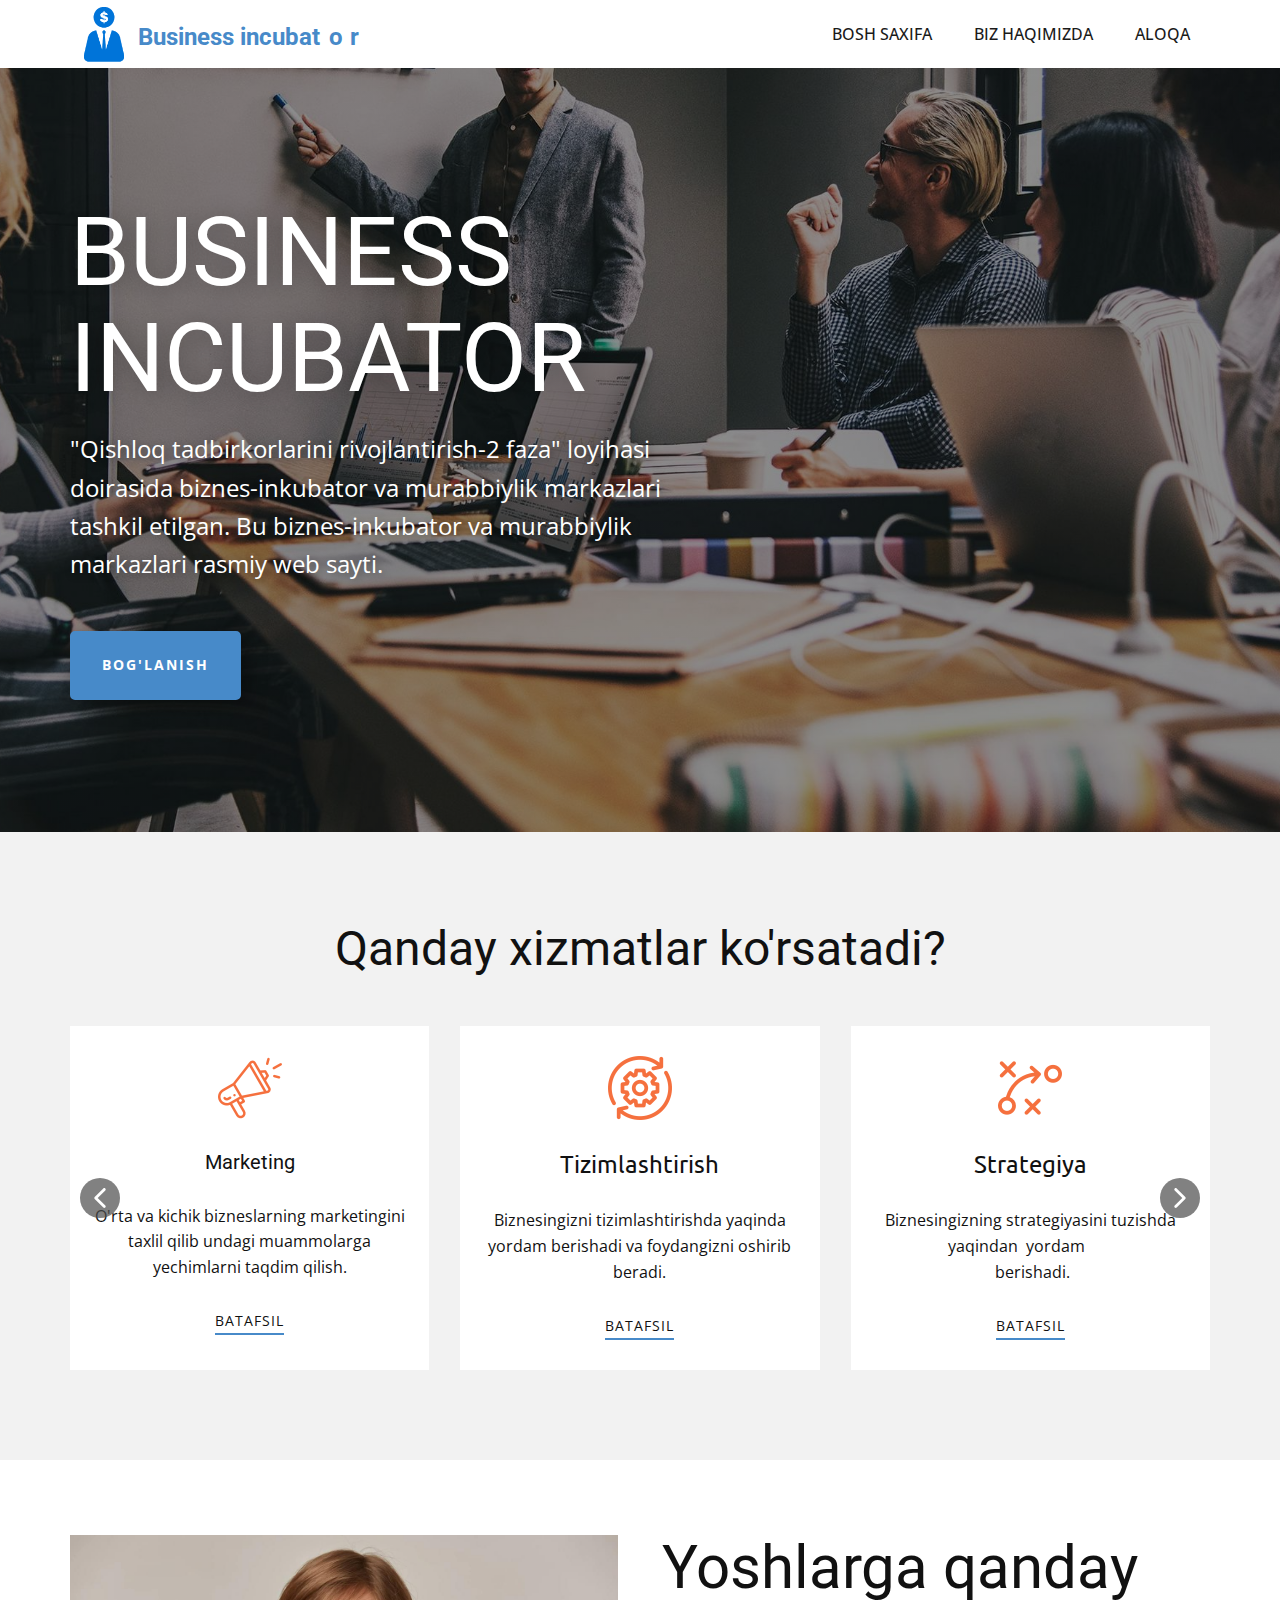
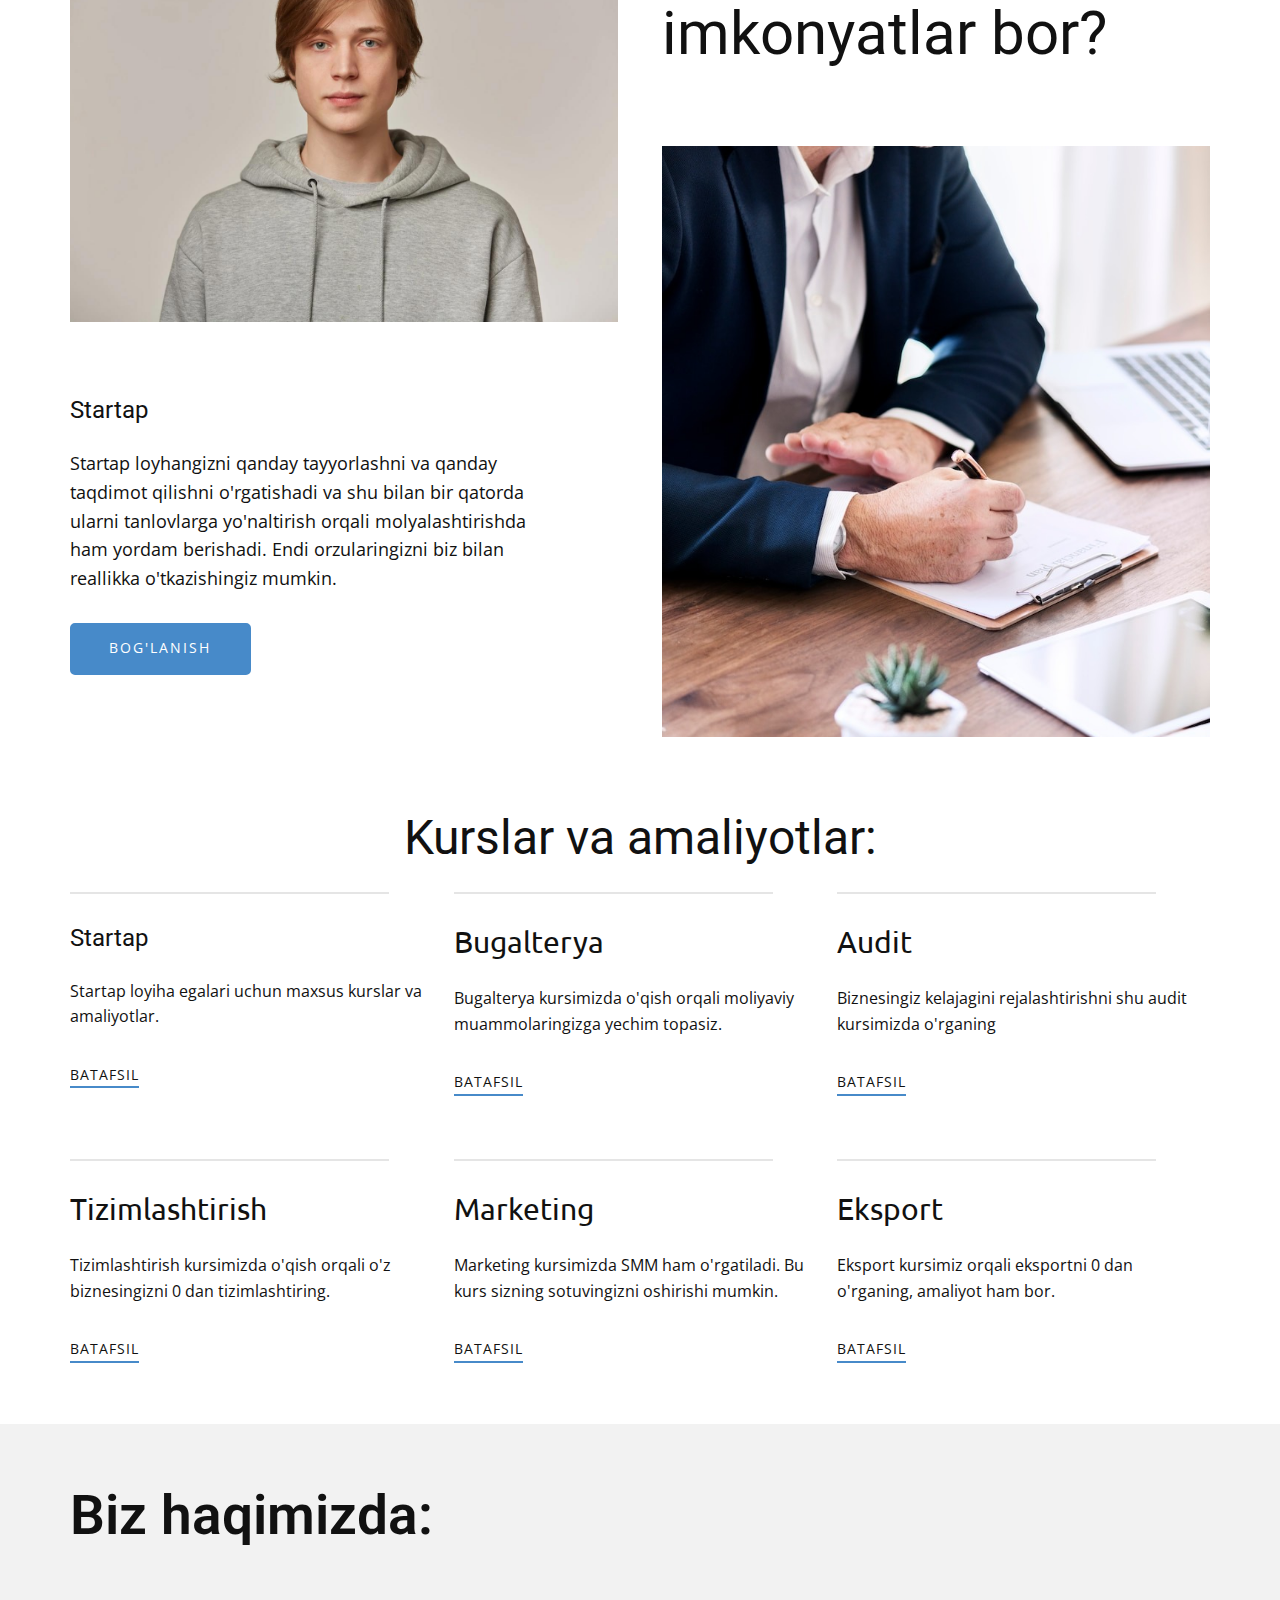
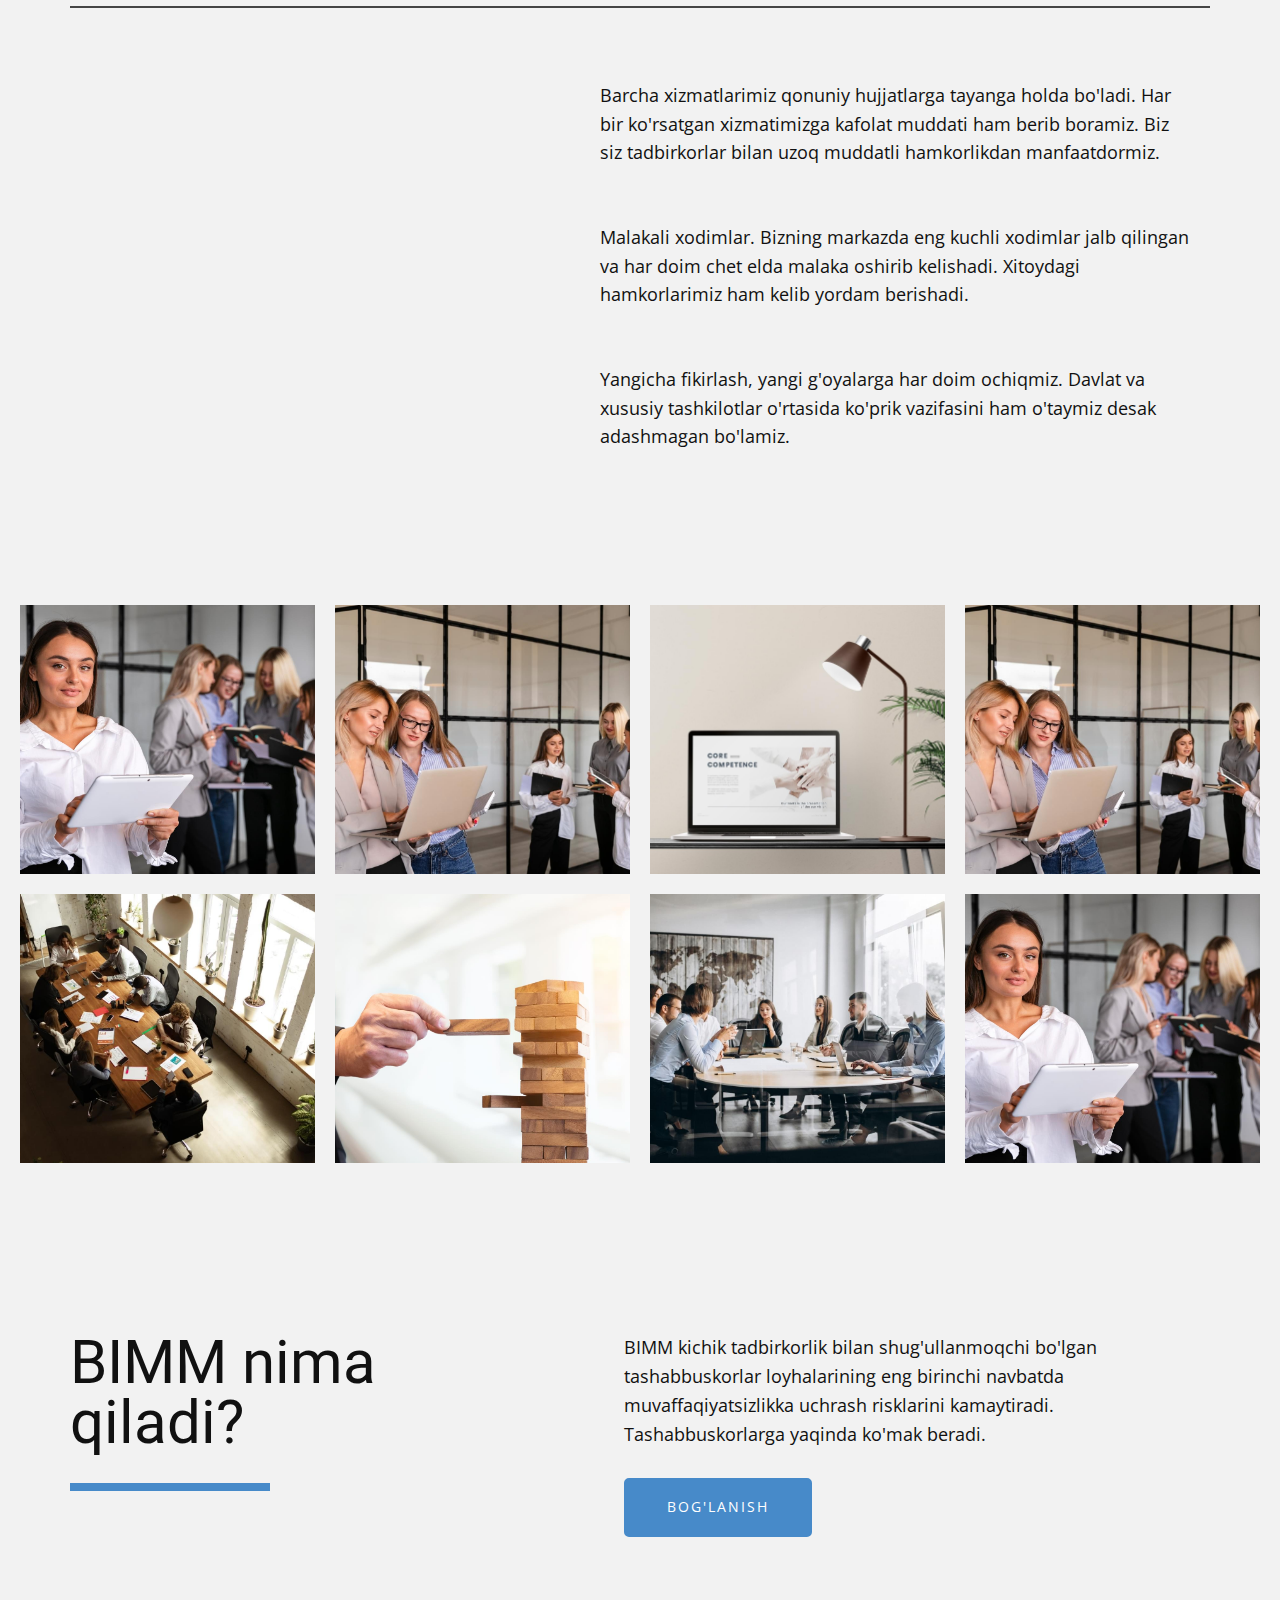
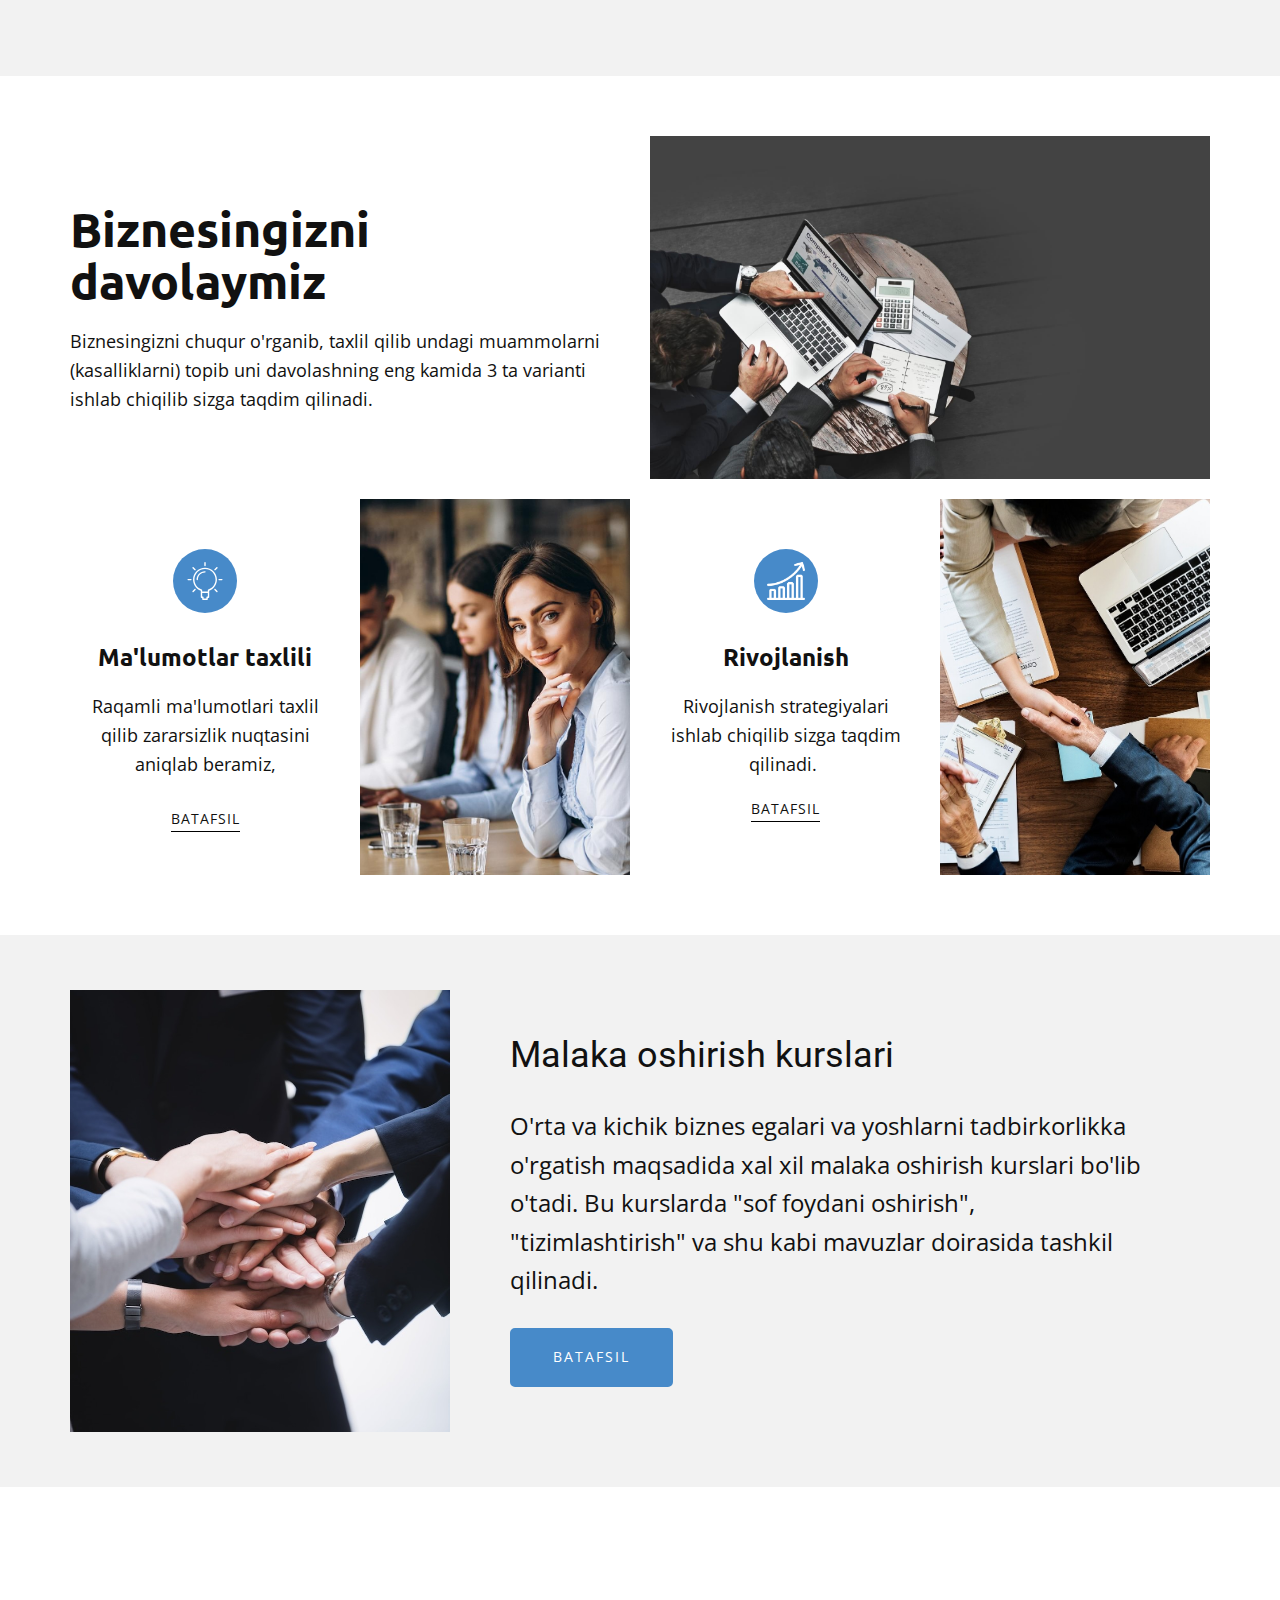
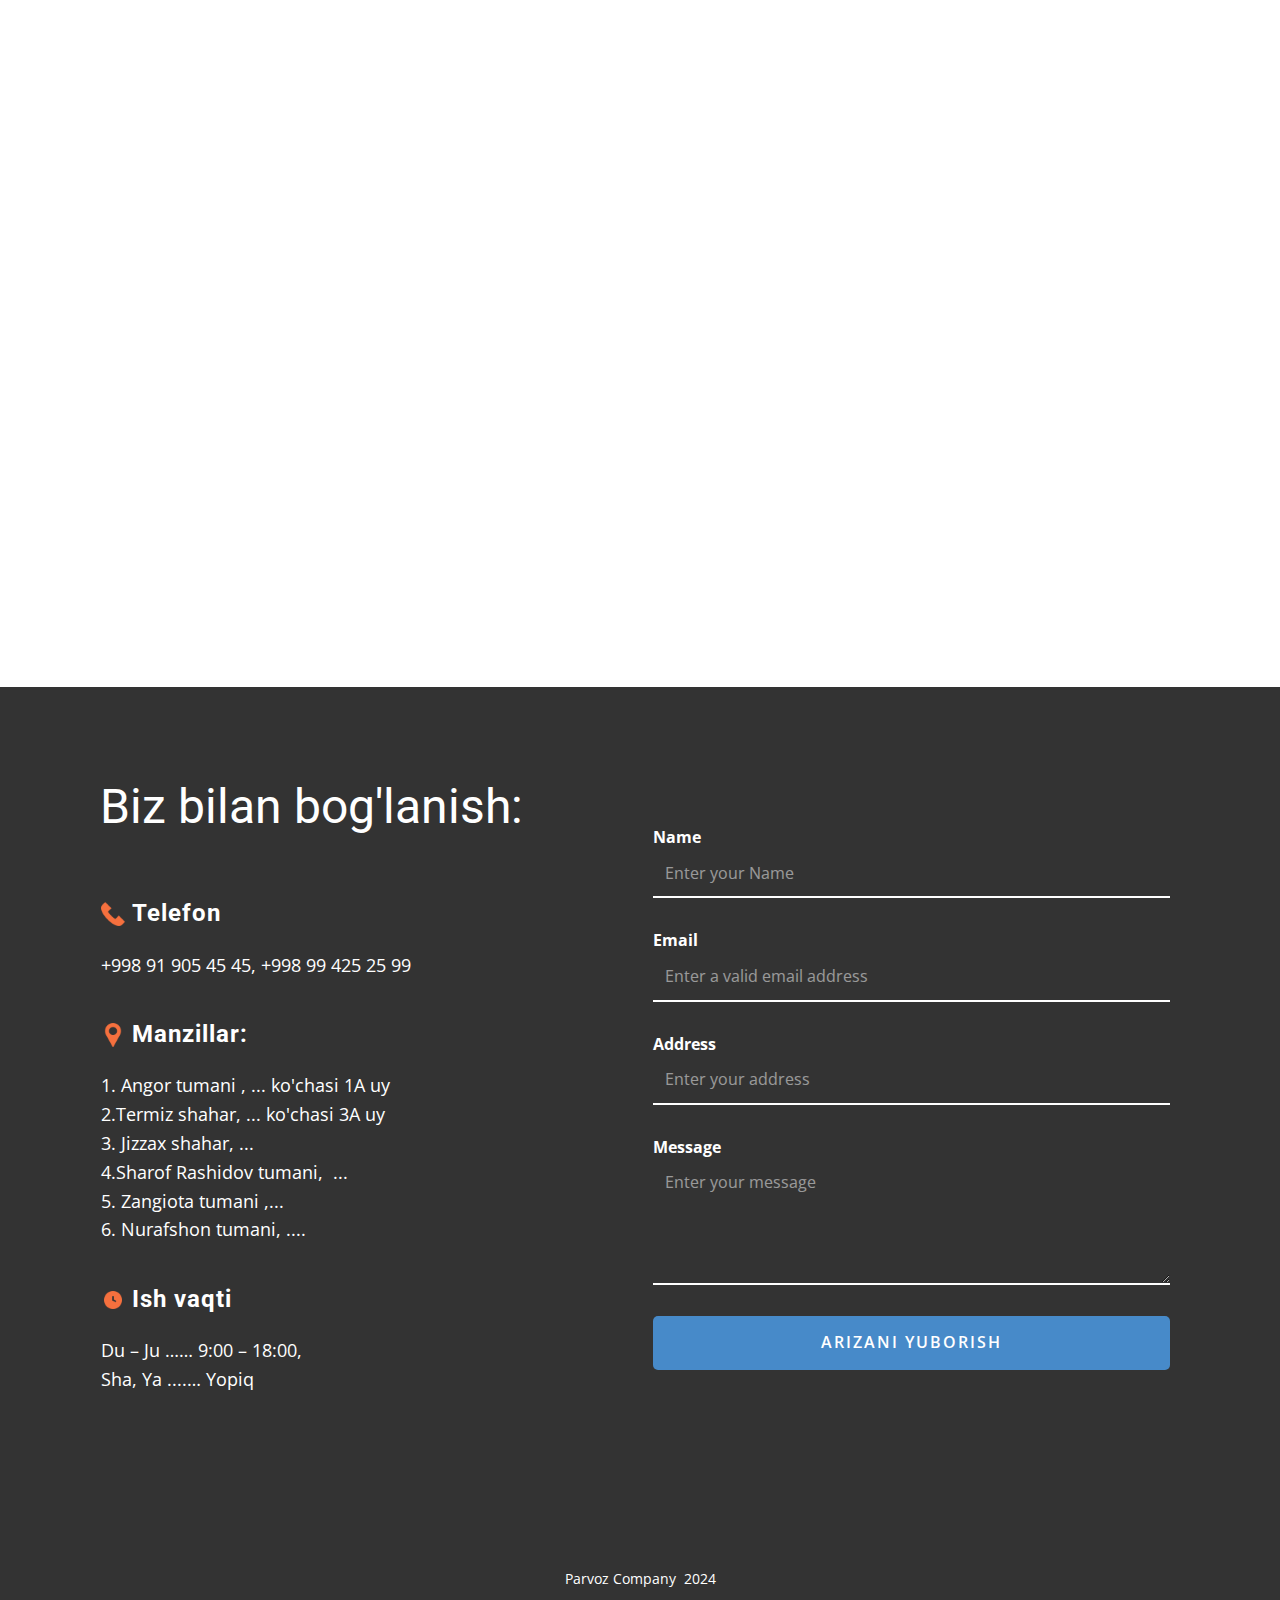
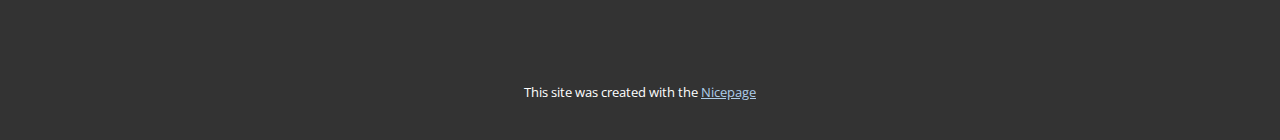
<file: index1.html>
<!DOCTYPE html>
<html style="font-size: 16px;" lang="ru"><head>
    <meta name="viewport" content="width=device-width, initial-scale=1.0">
    <meta charset="utf-8">
    <meta name="keywords" content="Консалтинг, Как мы помогаем лучше всего, Смелые шаги вперед, О нас, Чего мы можем вам помочь?, Мы предоставляем услуги высокого качества, Часто задаваемые вопросы, Мы обеспечиваем ценность наших клиентов, Наш блог, Пришло время познакомиться с нашей командой!, Связаться с нами">
    <meta name="description" content="">
    <title>index1</title>
    <link rel="stylesheet" href="nicepage.css" media="screen">
<link rel="stylesheet" href="index1.css" media="screen">
    <script class="u-script" type="text/javascript" src="jquery.js" defer=""></script>
    <script class="u-script" type="text/javascript" src="nicepage.js" defer=""></script>
    <meta name="generator" content="Nicepage 6.13.8, nicepage.com">
    <meta name="referrer" content="origin">
    <link id="u-theme-google-font" rel="stylesheet" href="https://fonts.googleapis.com/css?family=Roboto:100,100i,300,300i,400,400i,500,500i,700,700i,900,900i|Open+Sans:300,300i,400,400i,500,500i,600,600i,700,700i,800,800i">
    <link id="u-page-google-font" rel="stylesheet" href="https://fonts.googleapis.com/css?family=Ubuntu:300,300i,400,400i,500,500i,700,700i|Ubuntu:300,300i,400,400i,500,500i,700,700i">
    
    
    
    
    
    
    
    
    
    
    
    
    
    <script type="application/ld+json">{
		"@context": "http://schema.org",
		"@type": "Organization",
		"name": "",
		"logo": "images/b-favicon-color1.png"
}</script>
    <meta name="theme-color" content="#478ac9">
    <meta property="og:title" content="index1">
    <meta property="og:type" content="website">
  <meta data-intl-tel-input-cdn-path="intlTelInput/"></head>
  <body data-path-to-root="./" data-include-products="false" class="u-body u-xl-mode" data-lang="ru"><header class="u-clearfix u-header u-header" id="sec-1b36"><div class="u-clearfix u-sheet u-valign-middle-md u-valign-middle-sm u-valign-middle-xs u-sheet-1">
        <a href="#" class="u-image u-logo u-image-1" data-image-width="150" data-image-height="150">
          <img src="images/b-favicon-color1.png" class="u-logo-image u-logo-image-1">
        </a>
        <h3 class="u-headline u-text u-text-default u-text-palette-1-base u-text-1">
          <a href="/">
            <span style="font-size: 1.5rem;">Business incubat</span>
            <span style="font-size: 1.875rem;">
              <span style="font-size: 1.5rem;">o</span>
              <span style="font-size: 1.5rem;">r</span>
            </span>
          </a>
        </h3>
        <nav class="u-menu u-menu-one-level u-offcanvas u-menu-1">
          <div class="menu-collapse" style="font-size: 1rem; letter-spacing: 0px; text-transform: uppercase; font-weight: 500;">
            <a class="u-button-style u-custom-active-color u-custom-border u-custom-border-color u-custom-hover-color u-custom-left-right-menu-spacing u-custom-padding-bottom u-custom-text-active-color u-custom-text-color u-custom-text-hover-color u-custom-top-bottom-menu-spacing u-nav-link u-text-active-palette-1-base u-text-hover-palette-2-base" href="#">
              <svg class="u-svg-link" viewBox="0 0 24 24"><use xlink:href="#menu-hamburger"></use></svg>
              <svg class="u-svg-content" version="1.1" id="menu-hamburger" viewBox="0 0 16 16" x="0px" y="0px" xmlns:xlink="http://www.w3.org/1999/xlink" xmlns="http://www.w3.org/2000/svg"><g><rect y="1" width="16" height="2"></rect><rect y="7" width="16" height="2"></rect><rect y="13" width="16" height="2"></rect>
</g></svg>
            </a>
          </div>
          <div class="u-custom-menu u-nav-container">
            <ul class="u-nav u-spacing-2 u-unstyled u-nav-1"><li class="u-nav-item"><a class="u-active-palette-1-base u-button-style u-hover-palette-1-light-1 u-nav-link u-text-active-white u-text-grey-90 u-text-hover-white" href="Bosh-saxifa.html" style="padding: 10px 20px;">Bosh saxifa</a>
</li><li class="u-nav-item"><a class="u-active-palette-1-base u-button-style u-hover-palette-1-light-1 u-nav-link u-text-active-white u-text-grey-90 u-text-hover-white" href="#" style="padding: 10px 20px;">Biz haqimizda</a>
</li><li class="u-nav-item"><a class="u-active-palette-1-base u-button-style u-hover-palette-1-light-1 u-nav-link u-text-active-white u-text-grey-90 u-text-hover-white" href="#" style="padding: 10px 20px;">Aloqa</a>
</li></ul>
          </div>
          <div class="u-custom-menu u-nav-container-collapse">
            <div class="u-black u-container-style u-inner-container-layout u-opacity u-opacity-95 u-sidenav">
              <div class="u-inner-container-layout u-sidenav-overflow">
                <div class="u-menu-close"></div>
                <ul class="u-align-center u-nav u-popupmenu-items u-unstyled u-nav-2"><li class="u-nav-item"><a class="u-button-style u-nav-link" href="Bosh-saxifa.html">Bosh saxifa</a>
</li><li class="u-nav-item"><a class="u-button-style u-nav-link" href="#">Biz haqimizda</a>
</li><li class="u-nav-item"><a class="u-button-style u-nav-link" href="#">Aloqa</a>
</li></ul>
              </div>
            </div>
            <div class="u-black u-menu-overlay u-opacity u-opacity-70"></div>
          </div>
        </nav>
      </div></header> 
    <section class="u-clearfix u-container-align-left u-image u-shading u-section-1" id="sec-26c6" data-image-width="1980" data-image-height="1085">
      <div class="u-clearfix u-sheet u-valign-middle u-sheet-1">
        <h1 class="u-align-left u-font-titillium-Web u-text u-title u-text-1">BUSINESS INCUBATOR</h1>
        <p class="u-align-left u-text u-text-2">"Qishloq tadbirkorlarini rivojlantirish-2 faza" loyihasi doirasida biznes-inkubator va murabbiylik markazlari tashkil etilgan. Bu biznes-inkubator va murabbiylik markazlari rasmiy web sayti. </p>
        <a href="tel:+998919054545" class="u-active-white u-align-left u-border-2 u-border-active-white u-border-hover-white u-border-palette-1-base u-btn u-btn-round u-button-style u-hover-white u-palette-1-base u-radius u-text-active-black u-text-hover-black u-btn-1">Bog'lanish </a>
      </div>
    </section>
    <section class="u-align-center u-clearfix u-container-align-center u-grey-5 u-section-2" id="sec-6208">
      <div class="u-clearfix u-sheet u-valign-middle u-sheet-1">
        <h2 class="u-align-center u-text u-text-default u-text-1">Qanday xizmatlar ko'rsatadi?</h2>
        <div class="u-expanded-width u-layout-horizontal u-list u-list-1">
          <div class="u-repeater u-repeater-1">
            <div class="u-align-left u-container-style u-list-item u-repeater-item u-white u-list-item-1">
              <div class="u-container-layout u-similar-container u-valign-top u-container-layout-1"><span class="u-align-center u-file-icon u-icon u-text-palette-1-base u-icon-1"><img src="images/1077221-46f2b3ec.png" alt=""></span>
                <h5 class="u-align-center u-text u-text-2">Marketing </h5>
                <p class="u-align-center u-text u-text-3">O'rta va kichik bizneslarning marketingini taxlil qilib undagi muammolarga yechimlarni taqdim qilish. </p>
                <a href="#" class="u-active-none u-align-center u-border-2 u-border-active-grey-50 u-border-hover-grey-50 u-border-no-left u-border-no-right u-border-no-top u-border-palette-1-base u-btn u-btn-rectangle u-button-style u-hover-none u-none u-text-body-color u-btn-1">Batafsil </a>
              </div>
            </div>
            <div class="u-align-left u-container-style u-list-item u-repeater-item u-video-cover u-white u-list-item-2">
              <div class="u-container-layout u-similar-container u-valign-top u-container-layout-2"><span class="u-align-center u-file-icon u-icon u-text-palette-1-base u-icon-2"><img src="images/2669947-c5ec1981.png" alt=""></span>
                <h5 class="u-align-center u-text u-text-4">Tizimlashtirish </h5>
                <p class="u-align-center u-text u-text-5">Biznesingizni tizimlashtirishda yaqinda yordam berishadi va foydangizni oshirib beradi.</p>
                <a href="#" class="u-active-none u-align-center u-border-2 u-border-active-grey-50 u-border-hover-grey-50 u-border-no-left u-border-no-right u-border-no-top u-border-palette-1-base u-btn u-btn-rectangle u-button-style u-hover-none u-none u-text-body-color u-btn-2">batafsil </a>
              </div>
            </div>
            <div class="u-align-left u-container-style u-list-item u-repeater-item u-video-cover u-white u-list-item-3">
              <div class="u-container-layout u-similar-container u-valign-top u-container-layout-3"><span class="u-align-center u-file-icon u-icon u-text-palette-1-base u-icon-3"><img src="images/115968-bb5f1c00.png" alt=""></span>
                <h5 class="u-align-center u-text u-text-6">Strategiya </h5>
                <p class="u-align-center u-text u-text-7">Biznesingizning strategiyasini tuzishda yaqindan&nbsp; yordam&nbsp; &nbsp; &nbsp; &nbsp;<br>&nbsp;berishadi.
                </p>
                <a href="#" class="u-active-none u-align-center u-border-2 u-border-active-grey-50 u-border-hover-grey-50 u-border-no-left u-border-no-right u-border-no-top u-border-palette-1-base u-btn u-btn-rectangle u-button-style u-hover-none u-none u-text-body-color u-btn-3">batafsil </a>
              </div>
            </div>
            <div class="u-align-left u-container-style u-list-item u-repeater-item u-video-cover u-white u-list-item-4">
              <div class="u-container-layout u-similar-container u-valign-top u-container-layout-4"><span class="u-align-center u-file-icon u-icon u-text-palette-1-base u-icon-4"><img src="images/1589660-9fb4ebef.png" alt=""></span>
                <h5 class="u-align-center u-text u-text-8">Hamkorlik</h5>
                <p class="u-align-center u-text u-text-9">Biznes inkubator markazi bilan hakorlikda ham ishlashingiz mumkin. </p>
                <a href="#" class="u-active-none u-align-center u-border-2 u-border-active-grey-50 u-border-hover-grey-50 u-border-no-left u-border-no-right u-border-no-top u-border-palette-1-base u-btn u-btn-rectangle u-button-style u-hover-none u-none u-text-body-color u-btn-4">batfsil </a>
              </div>
            </div>
            <div class="u-align-left u-container-style u-list-item u-repeater-item u-video-cover u-white u-list-item-5">
              <div class="u-container-layout u-similar-container u-valign-top u-container-layout-5"><span class="u-align-center u-file-icon u-icon u-text-palette-1-base u-icon-5"><img src="images/2787580-6752b7ce.png" alt=""></span>
                <h5 class="u-align-center u-text u-text-10"> Molyaviy yordam</h5>
                <p class="u-align-center u-text u-text-11">Kridit va subsidiya olishda yordam berishadi va o'rgatib borishadi.</p>
                <a href="#" class="u-active-none u-align-center u-border-2 u-border-active-grey-50 u-border-hover-grey-50 u-border-no-left u-border-no-right u-border-no-top u-border-palette-1-base u-btn u-btn-rectangle u-button-style u-hover-none u-none u-text-body-color u-btn-5">batafsil </a>
              </div>
            </div>
            <div class="u-align-left u-container-style u-list-item u-repeater-item u-video-cover u-white u-list-item-6">
              <div class="u-container-layout u-similar-container u-valign-top u-container-layout-6"><span class="u-align-center u-file-icon u-icon u-text-palette-1-base u-icon-6"><img src="images/1786971-d3e5937b.png" alt=""></span>
                <h5 class="u-align-center u-text u-text-12"> Eksport</h5>
                <p class="u-align-center u-text u-text-13">Mahsulotingizni eksport qilishda ham yaqindan yordam berishadi.</p>
                <a href="#" class="u-active-none u-align-center u-border-2 u-border-active-grey-50 u-border-hover-grey-50 u-border-no-left u-border-no-right u-border-no-top u-border-palette-1-base u-btn u-btn-rectangle u-button-style u-hover-none u-none u-text-body-color u-btn-6">batafsil </a>
              </div>
            </div>
          </div>
          <a class="u-absolute-vcenter u-gallery-nav u-gallery-nav-prev u-grey-70 u-icon-circle u-opacity u-opacity-70 u-spacing-10 u-text-white u-gallery-nav-1" href="#" role="button">
            <span aria-hidden="true">
              <svg viewBox="0 0 451.847 451.847"><path d="M97.141,225.92c0-8.095,3.091-16.192,9.259-22.366L300.689,9.27c12.359-12.359,32.397-12.359,44.751,0
c12.354,12.354,12.354,32.388,0,44.748L173.525,225.92l171.903,171.909c12.354,12.354,12.354,32.391,0,44.744
c-12.354,12.365-32.386,12.365-44.745,0l-194.29-194.281C100.226,242.115,97.141,234.018,97.141,225.92z"></path></svg>
            </span>
            <span class="sr-only">
              <svg viewBox="0 0 451.847 451.847"><path d="M97.141,225.92c0-8.095,3.091-16.192,9.259-22.366L300.689,9.27c12.359-12.359,32.397-12.359,44.751,0
c12.354,12.354,12.354,32.388,0,44.748L173.525,225.92l171.903,171.909c12.354,12.354,12.354,32.391,0,44.744
c-12.354,12.365-32.386,12.365-44.745,0l-194.29-194.281C100.226,242.115,97.141,234.018,97.141,225.92z"></path></svg>
            </span>
          </a>
          <a class="u-absolute-vcenter u-gallery-nav u-gallery-nav-next u-grey-70 u-icon-circle u-opacity u-opacity-70 u-spacing-10 u-text-white u-gallery-nav-2" href="#" role="button">
            <span aria-hidden="true">
              <svg viewBox="0 0 451.846 451.847"><path d="M345.441,248.292L151.154,442.573c-12.359,12.365-32.397,12.365-44.75,0c-12.354-12.354-12.354-32.391,0-44.744
L278.318,225.92L106.409,54.017c-12.354-12.359-12.354-32.394,0-44.748c12.354-12.359,32.391-12.359,44.75,0l194.287,194.284
c6.177,6.18,9.262,14.271,9.262,22.366C354.708,234.018,351.617,242.115,345.441,248.292z"></path></svg>
            </span>
            <span class="sr-only">
              <svg viewBox="0 0 451.846 451.847"><path d="M345.441,248.292L151.154,442.573c-12.359,12.365-32.397,12.365-44.75,0c-12.354-12.354-12.354-32.391,0-44.744
L278.318,225.92L106.409,54.017c-12.354-12.359-12.354-32.394,0-44.748c12.354-12.359,32.391-12.359,44.75,0l194.287,194.284
c6.177,6.18,9.262,14.271,9.262,22.366C354.708,234.018,351.617,242.115,345.441,248.292z"></path></svg>
            </span>
          </a>
        </div>
      </div>
    </section>
    <section class="u-clearfix u-section-3" id="carousel_8a10">
      <div class="u-clearfix u-sheet u-sheet-1">
        <div class="data-layout-selected u-clearfix u-expanded-width u-gutter-44 u-layout-wrap u-layout-wrap-1">
          <div class="u-layout">
            <div class="u-layout-row">
              <div class="u-size-30 u-size-60-md">
                <div class="u-layout-col">
                  <div class="u-container-style u-image u-layout-cell u-left-cell u-size-40 u-image-1" data-image-width="1380" data-image-height="920">
                    <div class="u-container-layout u-container-layout-1"></div>
                  </div>
                  <div class="u-container-style u-layout-cell u-left-cell u-size-20 u-layout-cell-2">
                    <div class="u-container-layout u-container-layout-2">
                      <h4 class="u-text u-text-1"> Startap</h4>
                      <p class="u-text u-text-2">Startap loyhangizni qanday tayyorlashni va qanday taqdimot qilishni o'rgatishadi va shu bilan bir qatorda ularni tanlovlarga yo'naltirish orqali molyalashtirishda ham yordam berishadi. Endi orzularingizni biz bilan reallikka o'tkazishingiz mumkin. </p>
                      <a href="tel:+998934292599" class="u-active-black u-align-left u-border-2 u-border-active-black u-border-hover-black u-border-palette-1-base u-btn u-btn-round u-button-style u-hover-black u-palette-1-base u-radius u-btn-1" data-animation-name="" data-animation-duration="0" data-animation-delay="0" data-animation-direction="">bog'lanish </a>
                    </div>
                  </div>
                </div>
              </div>
              <div class="u-size-30 u-size-60-md">
                <div class="u-layout-col">
                  <div class="u-container-style u-layout-cell u-right-cell u-size-20 u-layout-cell-3">
                    <div class="u-container-layout u-valign-top u-container-layout-3">
                      <h2 class="u-text u-text-default u-text-3"> Yoshlarga qanday imkonyatlar bor?</h2>
                    </div>
                  </div>
                  <div class="u-container-align-left u-container-style u-image u-layout-cell u-right-cell u-size-40 u-image-2" data-image-width="740" data-image-height="1110">
                    <div class="u-container-layout u-valign-bottom u-container-layout-4"></div>
                  </div>
                </div>
              </div>
            </div>
          </div>
        </div>
      </div>
    </section>
    <section class="u-align-center u-clearfix u-container-align-center u-section-4" id="sec-252b">
      <div class="u-clearfix u-sheet u-sheet-1">
        <h2 class="u-text u-text-default u-text-1">Kurslar va amaliyotlar:</h2>
        <div class="u-expanded-width u-list u-list-1">
          <div class="u-repeater u-repeater-1">
            <div class="u-align-left u-container-style u-list-item u-repeater-item u-shape-rectangle">
              <div class="u-container-layout u-similar-container u-container-layout-1">
                <div class="custom-expanded u-align-left u-border-2 u-border-grey-10 u-line u-line-horizontal u-line-1"></div>
                <h4 class="u-align-left u-text u-text-2">Startap </h4>
                <p class="u-align-left u-text u-text-3">Startap loyiha egalari uchun maxsus kurslar va amaliyotlar. </p>
                <a href="#" class="u-active-none u-align-left u-border-2 u-border-active-grey-50 u-border-hover-grey-50 u-border-no-left u-border-no-right u-border-no-top u-border-palette-1-base u-btn u-btn-rectangle u-button-style u-hover-none u-none u-text-body-color u-btn-1">batafsil </a>
              </div>
            </div>
            <div class="u-align-left u-container-style u-list-item u-repeater-item u-shape-rectangle">
              <div class="u-container-layout u-similar-container u-container-layout-2">
                <div class="custom-expanded u-align-left u-border-2 u-border-grey-10 u-line u-line-horizontal u-line-2"></div>
                <h4 class="u-align-left u-text u-text-4"> Bugalterya</h4>
                <p class="u-align-left u-text u-text-5">Bugalterya kursimizda o'qish orqali moliyaviy muammolaringizga yechim topasiz.</p>
                <a href="#" class="u-active-none u-align-left u-border-2 u-border-active-grey-50 u-border-hover-grey-50 u-border-no-left u-border-no-right u-border-no-top u-border-palette-1-base u-btn u-btn-rectangle u-button-style u-hover-none u-none u-text-body-color u-btn-2">batafsil </a>
              </div>
            </div>
            <div class="u-align-left u-container-style u-list-item u-repeater-item u-shape-rectangle">
              <div class="u-container-layout u-similar-container u-container-layout-3">
                <div class="custom-expanded u-align-left u-border-2 u-border-grey-10 u-line u-line-horizontal u-line-3"></div>
                <h4 class="u-align-left u-text u-text-6">Audit</h4>
                <p class="u-align-left u-text u-text-7">Biznesingiz kelajagini rejalashtirishni shu audit kursimizda o'rganing</p>
                <a href="#" class="u-active-none u-align-left u-border-2 u-border-active-grey-50 u-border-hover-grey-50 u-border-no-left u-border-no-right u-border-no-top u-border-palette-1-base u-btn u-btn-rectangle u-button-style u-hover-none u-none u-text-body-color u-btn-3">batafsil </a>
              </div>
            </div>
            <div class="u-align-left u-container-style u-list-item u-repeater-item u-shape-rectangle">
              <div class="u-container-layout u-similar-container u-container-layout-4">
                <div class="custom-expanded u-align-left u-border-2 u-border-grey-10 u-line u-line-horizontal u-line-4"></div>
                <h4 class="u-align-left u-text u-text-8">Tizimlashtirish<br>
                </h4>
                <p class="u-align-left u-text u-text-9">Tizimlashtirish kursimizda o'qish orqali o'z biznesingizni 0 dan tizimlashtiring. </p>
                <a href="#" class="u-active-none u-align-left u-border-2 u-border-active-grey-50 u-border-hover-grey-50 u-border-no-left u-border-no-right u-border-no-top u-border-palette-1-base u-btn u-btn-rectangle u-button-style u-hover-none u-none u-text-body-color u-btn-4">batafsil </a>
              </div>
            </div>
            <div class="u-align-left u-container-style u-list-item u-repeater-item u-shape-rectangle">
              <div class="u-container-layout u-similar-container u-container-layout-5">
                <div class="custom-expanded u-align-left u-border-2 u-border-grey-10 u-line u-line-horizontal u-line-5"></div>
                <h4 class="u-align-left u-text u-text-10">Marketing </h4>
                <p class="u-align-left u-text u-text-11">Marketing kursimizda SMM ham o'rgatiladi. Bu kurs sizning sotuvingizni oshirishi mumkin.</p>
                <a href="#" class="u-active-none u-align-left u-border-2 u-border-active-grey-50 u-border-hover-grey-50 u-border-no-left u-border-no-right u-border-no-top u-border-palette-1-base u-btn u-btn-rectangle u-button-style u-hover-none u-none u-text-body-color u-btn-5">batafsil </a>
              </div>
            </div>
            <div class="u-align-left u-container-style u-list-item u-repeater-item u-shape-rectangle">
              <div class="u-container-layout u-similar-container u-container-layout-6">
                <div class="custom-expanded u-align-left u-border-2 u-border-grey-10 u-line u-line-horizontal u-line-6"></div>
                <h4 class="u-align-left u-text u-text-12">Eksport </h4>
                <p class="u-align-left u-text u-text-13">Eksport kursimiz orqali eksportni 0 dan o'rganing, amaliyot ham bor. </p>
                <a href="#" class="u-active-none u-align-left u-border-2 u-border-active-grey-50 u-border-hover-grey-50 u-border-no-left u-border-no-right u-border-no-top u-border-palette-1-base u-btn u-btn-rectangle u-button-style u-hover-none u-none u-text-body-color u-btn-6">batafsil </a>
              </div>
            </div>
          </div>
        </div>
      </div>
    </section>
    <section class="u-align-center u-clearfix u-grey-5 u-section-5" id="carousel_0c0e">
      <div class="u-clearfix u-sheet u-valign-middle u-sheet-1">
        <h2 class="u-align-right u-text u-text-default u-text-1">Biz haqimizda: </h2>
        <div class="u-border-2 u-border-grey-dark-1 u-expanded-width u-line u-line-horizontal u-line-1"></div>
        <div class="u-expanded-width-sm u-expanded-width-xs u-list u-list-1">
          <div class="u-repeater u-repeater-1">
            <div class="u-align-left u-container-style u-custom-item u-list-item u-repeater-item u-shape-rectangle">
              <div class="u-container-layout u-similar-container u-valign-middle-lg u-valign-middle-md u-valign-middle-xl u-container-layout-1">
                <div class="u-align-center u-container-style u-custom-item u-grey-80 u-group u-radius-50 u-shape-round u-group-1" data-animation-name="customAnimationIn" data-animation-duration="2000">
                  <div class="u-container-layout u-valign-middle">
                    <h5 class="u-custom-font u-font-ubuntu u-text u-text-default u-text-2">01</h5>
                  </div>
                </div>
                <p class="u-text u-text-3">Barcha xizmatlarimiz qonuniy hujjatlarga tayanga holda bo'ladi. Har bir ko'rsatgan xizmatimizga kafolat muddati ham berib boramiz. Biz siz tadbirkorlar bilan uzoq muddatli hamkorlikdan manfaatdormiz. </p>
              </div>
            </div>
            <div class="u-align-left u-container-style u-custom-item u-list-item u-repeater-item u-shape-rectangle">
              <div class="u-container-layout u-similar-container u-valign-middle-lg u-valign-middle-md u-valign-middle-xl u-container-layout-3">
                <div class="u-align-center u-container-style u-custom-item u-group u-palette-1-light-1 u-radius-50 u-shape-round u-group-2" data-animation-name="customAnimationIn" data-animation-duration="2000">
                  <div class="u-container-layout u-valign-middle">
                    <h5 class="u-custom-font u-font-ubuntu u-text u-text-default u-text-4">02</h5>
                  </div>
                </div>
                <p class="u-text u-text-5">Malakali xodimlar. Bizning markazda eng kuchli xodimlar jalb qilingan va har doim chet elda malaka oshirib kelishadi. Xitoydagi hamkorlarimiz ham kelib yordam berishadi. </p>
              </div>
            </div>
            <div class="u-align-left u-container-style u-custom-item u-list-item u-repeater-item u-shape-rectangle">
              <div class="u-container-layout u-similar-container u-valign-middle-lg u-valign-middle-md u-valign-middle-xl u-container-layout-5">
                <div class="u-align-center u-container-style u-custom-item u-grey-80 u-group u-radius-50 u-shape-round u-group-3" data-animation-name="customAnimationIn" data-animation-duration="2000">
                  <div class="u-container-layout u-valign-middle">
                    <h5 class="u-custom-font u-font-ubuntu u-text u-text-default u-text-6">03</h5>
                  </div>
                </div>
                <p class="u-text u-text-7"> Yangicha fikirlash, yangi g'oyalarga har doim ochiqmiz. Davlat va xususiy tashkilotlar o'rtasida ko'prik vazifasini ham o'taymiz desak adashmagan bo'lamiz.</p>
              </div>
            </div>
          </div>
        </div>
      </div>
    </section>
    <section class="u-clearfix u-container-align-center u-grey-5 u-valign-middle u-section-6" id="carousel_ed74">
      <div class="data-layout-selected u-clearfix u-expanded-width u-gutter-20 u-layout-spacing-all u-layout-wrap u-layout-wrap-1">
        <div class="u-gutter-0 u-layout">
          <div class="u-layout-col">
            <div class="u-size-30">
              <div class="u-layout-row">
                <div class="u-container-align-center u-container-style u-image u-layout-cell u-size-15 u-image-1" data-image-width="1500" data-image-height="1000">
                  <div class="u-container-layout u-container-layout-1"></div>
                </div>
                <div class="u-container-align-center u-container-style u-image u-layout-cell u-size-15 u-image-2" data-image-width="1280" data-image-height="853">
                  <div class="u-container-layout u-container-layout-2"></div>
                </div>
                <div class="u-container-align-center u-container-style u-image u-layout-cell u-size-15 u-image-3" data-image-width="1620" data-image-height="1080">
                  <div class="u-container-layout u-container-layout-3"></div>
                </div>
                <div class="u-container-align-center u-container-style u-image u-layout-cell u-size-15 u-image-4" data-image-width="1280" data-image-height="853">
                  <div class="u-container-layout u-container-layout-4"></div>
                </div>
              </div>
            </div>
            <div class="u-size-30">
              <div class="u-layout-row">
                <div class="u-container-align-center u-container-style u-image u-layout-cell u-size-15 u-image-5" data-image-width="1280" data-image-height="853">
                  <div class="u-container-layout u-container-layout-5"></div>
                </div>
                <div class="u-container-align-center u-container-style u-image u-layout-cell u-size-15 u-image-6" data-image-width="1500" data-image-height="1000">
                  <div class="u-container-layout u-container-layout-6"></div>
                </div>
                <div class="u-container-align-center u-container-style u-image u-layout-cell u-size-15 u-image-7" data-image-width="1280" data-image-height="853">
                  <div class="u-container-layout u-container-layout-7"></div>
                </div>
                <div class="u-container-align-center u-container-style u-image u-layout-cell u-size-15 u-image-8" data-image-width="1500" data-image-height="1000">
                  <div class="u-container-layout u-container-layout-8"></div>
                </div>
              </div>
            </div>
          </div>
        </div>
      </div>
    </section>
    <section class="u-clearfix u-container-align-center u-grey-5 u-section-7" id="carousel_0241">
      <div class="u-clearfix u-sheet u-valign-middle u-sheet-1">
        <div class="data-layout-selected u-clearfix u-expanded-width u-layout-wrap u-layout-wrap-1">
          <div class="u-layout">
            <div class="u-layout-row">
              <div class="u-container-style u-layout-cell u-left-cell u-size-26-lg u-size-26-xl u-size-60-md u-size-60-sm u-size-60-xs u-layout-cell-1">
                <div class="u-container-layout u-valign-top u-container-layout-1">
                  <h2 class="u-text u-text-1"><b></b>BIMM nima qiladi?
                  </h2>
                  <div class="u-border-8 u-border-palette-1-base u-line u-line-horizontal u-line-1"></div>
                </div>
              </div>
              <div class="u-align-left u-container-align-left u-container-style u-layout-cell u-right-cell u-size-34-lg u-size-34-xl u-size-60-md u-size-60-sm u-size-60-xs u-layout-cell-2">
                <div class="u-container-layout u-valign-top u-container-layout-2">
                  <p class="u-align-left u-text u-text-2">BIMM kichik tadbirkorlik bilan shug'ullanmoqchi bo'lgan tashabbuskorlar loyhalarining eng birinchi navbatda muvaffaqiyatsizlikka uchrash risklarini kamaytiradi. Tashabbuskorlarga yaqinda ko'mak beradi. </p>
                  <a href="tel:+998994252599" class="u-active-black u-align-left u-border-2 u-border-active-black u-border-hover-black u-border-palette-1-base u-btn u-btn-round u-button-style u-hover-black u-palette-1-base u-radius u-btn-1" data-animation-name="" data-animation-duration="0" data-animation-delay="0" data-animation-direction="">bog'lanish </a>
                </div>
              </div>
            </div>
          </div>
        </div>
      </div>
    </section>
    <section class="u-clearfix u-container-align-center u-section-8" id="carousel_6c92">
      <div class="u-clearfix u-sheet u-valign-middle u-sheet-1">
        <div class="data-layout-selected u-clearfix u-expanded-width u-gutter-20 u-layout-wrap u-layout-wrap-1">
          <div class="u-layout">
            <div class="u-layout-col">
              <div class="u-size-30">
                <div class="u-layout-row">
                  <div class="u-container-align-left u-container-style u-layout-cell u-size-30 u-layout-cell-1">
                    <div class="u-container-layout u-valign-middle u-container-layout-1">
                      <h2 class="u-align-left u-custom-font u-font-ubuntu u-text u-text-default u-text-1"> Biznesingizni davolaymiz</h2>
                      <p class="u-align-left u-text u-text-default u-text-2"> Biznesingizni chuqur o'rganib, taxlil qilib undagi muammolarni (kasalliklarni) topib uni davolashning eng kamida 3 ta varianti ishlab chiqilib sizga taqdim qilinadi.</p>
                    </div>
                  </div>
                  <div class="u-container-align-center u-container-style u-image u-layout-cell u-size-30 u-image-1" data-image-width="1920" data-image-height="1080">
                    <div class="u-container-layout u-container-layout-2"></div>
                  </div>
                </div>
              </div>
              <div class="u-size-30">
                <div class="u-layout-row">
                  <div class="u-container-align-center u-container-style u-layout-cell u-size-15 u-layout-cell-3">
                    <div class="u-container-layout u-valign-top u-container-layout-3"><span class="u-align-center u-icon u-icon-circle u-palette-1-base u-text-white u-icon-1"><svg class="u-svg-link" preserveAspectRatio="xMidYMin slice" viewBox="0 0 54 54" style=""><use xlink:href="#svg-4c0b"></use></svg><svg class="u-svg-content" viewBox="0 0 54 54" x="0px" y="0px" id="svg-4c0b" style="enable-background:new 0 0 54 54;"><g><path d="M27,8c-9.374,0-17,7.626-17,17c0,7.112,4.391,13.412,11,15.9V50c0,0.553,0.447,1,1,1h1v2c0,0.553,0.447,1,1,1h6
		c0.553,0,1-0.447,1-1v-2h1c0.553,0,1-0.447,1-1v-9.1c6.609-2.488,11-8.788,11-15.9C44,15.626,36.374,8,27,8z M30,49
		c-0.553,0-1,0.447-1,1v2h-4v-2c0-0.553-0.447-1-1-1h-1v-5h8v5H30z M31.688,39.242C31.277,39.377,31,39.761,31,40.192V42h-8v-1.808
		c0-0.432-0.277-0.815-0.688-0.95C16.145,37.214,12,31.49,12,25c0-8.271,6.729-15,15-15s15,6.729,15,15
		C42,31.49,37.855,37.214,31.688,39.242z"></path><path d="M27,6c0.553,0,1-0.447,1-1V1c0-0.553-0.447-1-1-1s-1,0.447-1,1v4C26,5.553,26.447,6,27,6z"></path><path d="M51,24h-4c-0.553,0-1,0.447-1,1s0.447,1,1,1h4c0.553,0,1-0.447,1-1S51.553,24,51,24z"></path><path d="M7,24H3c-0.553,0-1,0.447-1,1s0.447,1,1,1h4c0.553,0,1-0.447,1-1S7.553,24,7,24z"></path><path d="M43.264,7.322l-2.828,2.828c-0.391,0.391-0.391,1.023,0,1.414c0.195,0.195,0.451,0.293,0.707,0.293
		s0.512-0.098,0.707-0.293l2.828-2.828c0.391-0.391,0.391-1.023,0-1.414S43.654,6.932,43.264,7.322z"></path><path d="M12.15,38.436l-2.828,2.828c-0.391,0.391-0.391,1.023,0,1.414c0.195,0.195,0.451,0.293,0.707,0.293
		s0.512-0.098,0.707-0.293l2.828-2.828c0.391-0.391,0.391-1.023,0-1.414S12.541,38.045,12.15,38.436z"></path><path d="M41.85,38.436c-0.391-0.391-1.023-0.391-1.414,0s-0.391,1.023,0,1.414l2.828,2.828c0.195,0.195,0.451,0.293,0.707,0.293
		s0.512-0.098,0.707-0.293c0.391-0.391,0.391-1.023,0-1.414L41.85,38.436z"></path><path d="M12.15,11.564c0.195,0.195,0.451,0.293,0.707,0.293s0.512-0.098,0.707-0.293c0.391-0.391,0.391-1.023,0-1.414l-2.828-2.828
		c-0.391-0.391-1.023-0.391-1.414,0s-0.391,1.023,0,1.414L12.15,11.564z"></path><path d="M27,13c-6.617,0-12,5.383-12,12c0,0.553,0.447,1,1,1s1-0.447,1-1c0-5.514,4.486-10,10-10c0.553,0,1-0.447,1-1
		S27.553,13,27,13z"></path>
</g></svg></span>
                      <h6 class="u-align-center u-custom-font u-font-ubuntu u-text u-text-3">Ma'lumotlar taxlili </h6>
                      <p class="u-align-center u-text u-text-default u-text-4">Raqamli ma'lumotlari taxlil qilib zararsizlik nuqtasini aniqlab beramiz,</p>
                      <a href="#" class="u-border-1 u-border-active-palette-1-base u-border-black u-border-hover-palette-1-base u-border-no-left u-border-no-right u-border-no-top u-btn u-button-style u-none u-text-active-palette-1-base u-text-body-color u-text-hover-palette-1-base u-btn-1">batafsil </a>
                    </div>
                  </div>
                  <div class="u-container-align-center u-container-style u-image u-layout-cell u-size-15 u-image-2" data-image-width="1400" data-image-height="933">
                    <div class="u-container-layout u-container-layout-4"></div>
                  </div>
                  <div class="u-container-align-center u-container-style u-layout-cell u-size-15 u-layout-cell-5">
                    <div class="u-container-layout u-valign-top u-container-layout-5"><span class="u-align-center u-file-icon u-icon u-icon-circle u-palette-1-base u-text-white u-icon-2"><img src="images/2285491-3f5d211a.png" alt=""></span>
                      <h6 class="u-align-center u-custom-font u-font-ubuntu u-text u-text-5"> Rivojlanish</h6>
                      <p class="u-align-center u-text u-text-default u-text-6"> Rivojlanish strategiyalari ishlab chiqilib sizga taqdim qilinadi.&nbsp;</p>
                      <a href="#" class="u-border-1 u-border-active-palette-1-base u-border-black u-border-hover-palette-1-base u-border-no-left u-border-no-right u-border-no-top u-btn u-button-style u-none u-text-active-palette-1-base u-text-body-color u-text-hover-palette-1-base u-btn-2">batafsil </a>
                    </div>
                  </div>
                  <div class="u-container-align-center u-container-style u-image u-layout-cell u-size-15 u-image-3" data-image-width="1380" data-image-height="945">
                    <div class="u-container-layout u-container-layout-6"></div>
                  </div>
                </div>
              </div>
            </div>
          </div>
        </div>
      </div>
    </section>
    <section class="u-clearfix u-container-align-center u-grey-5 u-section-9" id="carousel_41e4">
      <div class="u-clearfix u-sheet u-valign-middle u-sheet-1">
        <div class="data-layout-selected u-clearfix u-expanded-width u-gutter-0 u-layout-wrap u-layout-wrap-1">
          <div class="u-gutter-0 u-layout">
            <div class="u-layout-row">
              <div class="u-align-center u-container-style u-image u-layout-cell u-left-cell u-size-20 u-image-1" data-image-width="740" data-image-height="1110">
                <div class="u-container-layout u-valign-bottom u-container-layout-1"></div>
              </div>
              <div class="u-align-left u-container-align-left u-container-style u-layout-cell u-right-cell u-size-40 u-layout-cell-2">
                <div class="u-container-layout u-container-layout-2">
                  <h3 class="u-align-left u-text u-text-1"> Malaka oshirish kurslari</h3>
                  <p class="u-align-left u-large-text u-text u-text-variant u-text-2">O'rta va kichik biznes egalari va yoshlarni tadbirkorlikka o'rgatish maqsadida xal xil malaka oshirish kurslari bo'lib o'tadi. Bu kurslarda "sof foydani oshirish", "tizimlashtirish" va shu kabi mavuzlar doirasida tashkil qilinadi. </p>
                  <a href="tel:+998994252599" class="u-active-black u-align-left u-border-2 u-border-active-black u-border-hover-black u-border-palette-1-base u-btn u-btn-round u-button-style u-hover-black u-palette-1-base u-radius u-btn-1" data-animation-name="" data-animation-duration="0" data-animation-delay="0" data-animation-direction="">batafsil </a>
                </div>
              </div>
            </div>
          </div>
        </div>
      </div>
    </section>
    <section class="u-clearfix u-container-align-center u-section-10" id="carousel_3b2f">
      <div class="u-clearfix u-sheet u-valign-middle u-sheet-1">
        <h2 class="u-align-center u-text u-text-default u-text-1" data-animation-name="customAnimationIn" data-animation-duration="1500" data-animation-delay="250">BIMM xodimlari: </h2>
        <div class="u-expanded-width u-list u-list-1">
          <div class="u-repeater u-repeater-1">
            <div class="u-align-left u-container-align-center-md u-container-align-center-sm u-container-align-center-xs u-container-style u-list-item u-repeater-item u-shape-rectangle u-list-item-1" data-href="#" data-animation-name="customAnimationIn" data-animation-duration="1500">
              <div class="u-container-layout u-similar-container u-valign-middle-lg u-container-layout-1">
                <img class="u-border-5 u-border-palette-1-light-1 u-image u-image-circle u-preserve-proportions u-image-1" src="images/01.png" alt="" data-image-width="417" data-image-height="417" data-animation-name="customAnimationIn" data-animation-duration="1500" data-animation-delay="750">
                <div class="u-clearfix u-container-align-center-md u-container-align-center-sm u-container-align-center-xs u-expanded-width-md u-expanded-width-sm u-expanded-width-xs u-group-elements u-group-elements-1">
                  <h6 class="u-align-center-md u-align-center-sm u-align-center-xs u-align-left-lg u-align-left-xl u-text u-text-2"> O'tkir O'razov</h6>
                  <p class="u-align-center-md u-align-center-sm u-align-center-xs u-align-left-lg u-align-left-xl u-text u-text-3">Loyha direktori </p>
                </div>
              </div>
            </div>
            <div class="u-container-align-center-md u-container-align-center-sm u-container-align-center-xs u-container-style u-list-item u-repeater-item u-shape-rectangle u-list-item-2" data-href="#" data-animation-direction="Up" data-animation-name="customAnimationIn" data-animation-duration="1500" data-animation-delay="0">
              <div class="u-container-layout u-similar-container u-valign-middle-lg u-container-layout-2">
                <img class="u-border-5 u-border-palette-1-light-1 u-image u-image-circle u-preserve-proportions u-image-2" src="images/02.png" alt="" data-image-width="417" data-image-height="417" data-animation-name="customAnimationIn" data-animation-duration="1500" data-animation-delay="750">
                <div class="u-clearfix u-container-align-center-md u-container-align-center-sm u-container-align-center-xs u-expanded-width-md u-expanded-width-sm u-expanded-width-xs u-group-elements u-group-elements-2">
                  <h6 class="u-align-center-md u-align-center-sm u-align-center-xs u-align-left-lg u-align-left-xl u-text u-text-4"> Келли Савала</h6>
                  <p class="u-align-center-md u-align-center-sm u-align-center-xs u-align-left-lg u-align-left-xl u-text u-text-5"> Бренд и усилитель; Директор по обмену сообщениями</p>
                </div>
              </div>
            </div>
            <div class="u-container-align-center-md u-container-align-center-sm u-container-align-center-xs u-container-style u-list-item u-repeater-item u-shape-rectangle u-list-item-3" data-href="#" data-animation-direction="Up" data-animation-name="customAnimationIn" data-animation-duration="1500" data-animation-delay="500">
              <div class="u-container-layout u-similar-container u-valign-middle-lg u-container-layout-3">
                <img class="u-border-5 u-border-palette-1-light-1 u-image u-image-circle u-preserve-proportions u-image-3" src="images/03.png" alt="" data-image-width="417" data-image-height="417" data-animation-name="customAnimationIn" data-animation-duration="1500" data-animation-delay="750">
                <div class="u-clearfix u-expanded-width-md u-expanded-width-sm u-expanded-width-xs u-group-elements u-group-elements-3">
                  <h6 class="u-align-center-md u-align-center-sm u-align-center-xs u-align-left-lg u-align-left-xl u-text u-text-6"> Шейн Рейнольдс</h6>
                  <p class="u-align-center-md u-align-center-sm u-align-center-xs u-align-left-lg u-align-left-xl u-text u-text-7"> Директор по стратегии</p>
                </div>
              </div>
            </div>
            <div class="u-container-align-center-md u-container-align-center-sm u-container-align-center-xs u-container-style u-list-item u-repeater-item u-shape-rectangle u-list-item-4" data-href="#" data-animation-direction="Up" data-animation-name="customAnimationIn" data-animation-duration="1500" data-animation-delay="500">
              <div class="u-container-layout u-similar-container u-valign-middle-lg u-container-layout-4">
                <img class="u-border-5 u-border-palette-1-light-1 u-image u-image-circle u-preserve-proportions u-image-4" src="images/05.png" alt="" data-image-width="417" data-image-height="417" data-animation-name="customAnimationIn" data-animation-duration="1500" data-animation-delay="750">
                <div class="u-clearfix u-expanded-width-md u-expanded-width-sm u-expanded-width-xs u-group-elements u-group-elements-4">
                  <h6 class="u-align-center-md u-align-center-sm u-align-center-xs u-align-left-lg u-align-left-xl u-text u-text-8"> Линдси Уотсон</h6>
                  <p class="u-align-center-md u-align-center-sm u-align-center-xs u-align-left-lg u-align-left-xl u-text u-text-9">Арт-директор</p>
                </div>
              </div>
            </div>
            <div class="u-container-align-center-md u-container-align-center-sm u-container-align-center-xs u-container-style u-list-item u-repeater-item u-shape-rectangle u-list-item-5" data-href="#" data-animation-direction="Up" data-animation-name="customAnimationIn" data-animation-duration="1500" data-animation-delay="750">
              <div class="u-container-layout u-similar-container u-valign-middle-lg u-container-layout-5">
                <img class="u-border-5 u-border-palette-1-light-1 u-image u-image-circle u-preserve-proportions u-image-5" src="images/06.png" alt="" data-image-width="417" data-image-height="417" data-animation-name="customAnimationIn" data-animation-duration="1500" data-animation-delay="750">
                <div class="u-clearfix u-expanded-width-md u-expanded-width-sm u-expanded-width-xs u-group-elements u-group-elements-5">
                  <h6 class="u-align-center-md u-align-center-sm u-align-center-xs u-align-left-lg u-align-left-xl u-text u-text-10"> Чунг Шлютер</h6>
                  <p class="u-align-center-md u-align-center-sm u-align-center-xs u-align-left-lg u-align-left-xl u-text u-text-11"> Руководитель отдела управления продуктами</p>
                </div>
              </div>
            </div>
            <div class="u-container-align-center-md u-container-align-center-sm u-container-align-center-xs u-container-style u-list-item u-repeater-item u-shape-rectangle u-list-item-6" data-href="#" data-animation-direction="Up" data-animation-name="customAnimationIn" data-animation-duration="1500" data-animation-delay="750">
              <div class="u-container-layout u-similar-container u-valign-middle-lg u-container-layout-6">
                <img class="u-border-5 u-border-palette-1-light-1 u-image u-image-circle u-preserve-proportions u-image-6" src="images/04.png" alt="" data-image-width="417" data-image-height="417" data-animation-name="customAnimationIn" data-animation-duration="1500" data-animation-delay="750">
                <div class="u-clearfix u-expanded-width-md u-expanded-width-sm u-expanded-width-xs u-group-elements u-group-elements-6">
                  <h6 class="u-align-center-md u-align-center-sm u-align-center-xs u-align-left-lg u-align-left-xl u-text u-text-12"> Дэвид Белл</h6>
                  <p class="u-align-center-md u-align-center-sm u-align-center-xs u-align-left-lg u-align-left-xl u-text u-text-13"> Ведущий разработчик</p>
                </div>
              </div>
            </div>
          </div>
        </div>
      </div>
    </section>
    <section class="u-clearfix u-container-align-center u-grey-80 u-section-11" id="carousel_e34c">
      <div class="u-clearfix u-sheet u-sheet-1">
        <div class="data-layout-selected u-clearfix u-expanded-width u-gutter-0 u-layout-wrap u-layout-wrap-1">
          <div class="u-layout">
            <div class="u-layout-row">
              <div class="u-align-left u-container-align-left u-container-style u-layout-cell u-left-cell u-size-27 u-layout-cell-1">
                <div class="u-container-layout u-valign-middle u-container-layout-1">
                  <h2 class="u-align-left u-text u-text-1">Biz bilan bog'lanish:</h2>
                  <div class="u-list u-list-1">
                    <div class="u-repeater u-repeater-1">
                      <div class="u-container-style u-list-item u-repeater-item u-shape-rectangle">
                        <div class="u-container-layout u-similar-container u-container-layout-2">
                          <h5 class="u-text u-text-2"><span class="u-file-icon u-icon u-icon-1 u-text-palette-1-base"><img src="images/cfca6cd5.png" alt=""></span>&nbsp;Telefon
                          </h5>
                          <p class="u-text u-text-3">+998 91 905 45 45, +998 99 425 25 99</p>
                        </div>
                      </div>
                      <div class="u-container-style u-list-item u-repeater-item u-shape-rectangle">
                        <div class="u-container-layout u-similar-container u-container-layout-3">
                          <h5 class="u-text u-text-4"><span class="u-file-icon u-icon u-icon-2 u-text-palette-1-base"><img src="images/205d4529.png" alt=""></span>&nbsp;Manzillar:
                          </h5>
                          <p class="u-text u-text-5">1. Angor tumani , ... ko'chasi 1A uy<br>2.Termiz shahar, ... ko'chasi 3A uy<br>3. Jizzax shahar, ...&nbsp;<br>4.Sharof Rashidov tumani,&nbsp; ...<br>5. Zangiota tumani ,...<br>6. Nurafshon tumani, .... 
                          </p>
                        </div>
                      </div>
                      <div class="u-container-style u-list-item u-repeater-item u-shape-rectangle">
                        <div class="u-container-layout u-similar-container u-container-layout-4">
                          <h5 class="u-text u-text-6"><span class="u-file-icon u-icon u-icon-3 u-text-palette-1-base"><img src="images/f3c5398f.png" alt=""></span>&nbsp;Ish vaqti
                          </h5>
                          <p class="u-text u-text-7">Du – Ju …… 9:00 – 18:00,&nbsp;<br>Sha, Ya ....… Yopiq
                          </p>
                        </div>
                      </div>
                    </div>
                  </div>
                </div>
              </div>
              <div class="u-container-align-center u-container-style u-layout-cell u-right-cell u-size-33 u-layout-cell-2">
                <div class="u-container-layout u-container-layout-5">
                  <div class="custom-expanded u-form u-form-1">
                    <form action="https://forms.nicepagesrv.com/v2/form/process" class="u-clearfix u-form-spacing-30 u-form-vertical u-inner-form" style="padding: 10px" source="email" name="form">
                      <div class="u-form-group u-form-name">
                        <label for="name-319a" class="u-label u-text-body-alt-color u-label-1">Name</label>
                        <input type="text" placeholder="Enter your Name" id="name-319a" name="name" class="u-border-2 u-border-no-left u-border-no-right u-border-no-top u-border-white u-input u-input-rectangle u-none" required="">
                      </div>
                      <div class="u-form-email u-form-group">
                        <label for="email-319a" class="u-label u-text-body-alt-color u-label-2">Email</label>
                        <input type="email" placeholder="Enter a valid email address" id="email-319a" name="email" class="u-border-2 u-border-no-left u-border-no-right u-border-no-top u-border-white u-input u-input-rectangle u-none" required="">
                      </div>
                      <div class="u-form-address u-form-group u-form-group-3">
                        <label for="address-452f" class="u-label u-text-body-alt-color u-label-3">Address</label>
                        <input type="text" placeholder="Enter your address" id="address-452f" name="address" class="u-border-2 u-border-no-left u-border-no-right u-border-no-top u-border-white u-input u-input-rectangle u-none" required="">
                      </div>
                      <div class="u-form-group u-form-message">
                        <label for="message-319a" class="u-label u-text-body-alt-color u-label-4">Message</label>
                        <textarea placeholder="Enter your message" rows="4" cols="50" id="message-319a" name="message" class="u-border-2 u-border-no-left u-border-no-right u-border-no-top u-border-white u-input u-input-rectangle u-none" required=""></textarea>
                      </div>
                      <div class="u-align-left u-form-group u-form-submit">
                        <a href="#" class="u-active-white u-border-none u-btn u-btn-round u-btn-submit u-button-style u-hover-white u-palette-1-base u-radius u-btn-1">arizani yuborish</a>
                        <input type="submit" value="submit" class="u-form-control-hidden" wfd-invisible="true">
                      </div>
                      <div class="u-form-send-message u-form-send-success" wfd-invisible="true"> Thank you! Your message has been sent. </div>
                      <div class="u-form-send-error u-form-send-message" wfd-invisible="true"> Unable to send your message. Please fix errors then try again. </div>
                      <input type="hidden" value="" name="recaptchaResponse" wfd-invisible="true">
                      <input type="hidden" name="formServices" value="63527f47-f4b7-e616-1338-b6635d46ad0d">
                    </form>
                  </div>
                </div>
              </div>
            </div>
          </div>
        </div>
      </div>
    </section>
    
    
    
    <footer class="u-align-center u-clearfix u-footer u-grey-80 u-footer" id="sec-a58c"><div class="u-clearfix u-sheet u-sheet-1">
        <p class="u-small-text u-text u-text-variant u-text-1">Parvoz Company&nbsp; 2024</p>
      </div></footer>
    <section class="u-backlink u-clearfix u-grey-80">
      <p class="u-text">
        <span>This site was created with the </span>
        <a class="u-link" href="https://nicepage.com/" target="_blank" rel="nofollow">
          <span>Nicepage</span>
        </a>
      </p>
    </section>
  
</body></html>
</file>
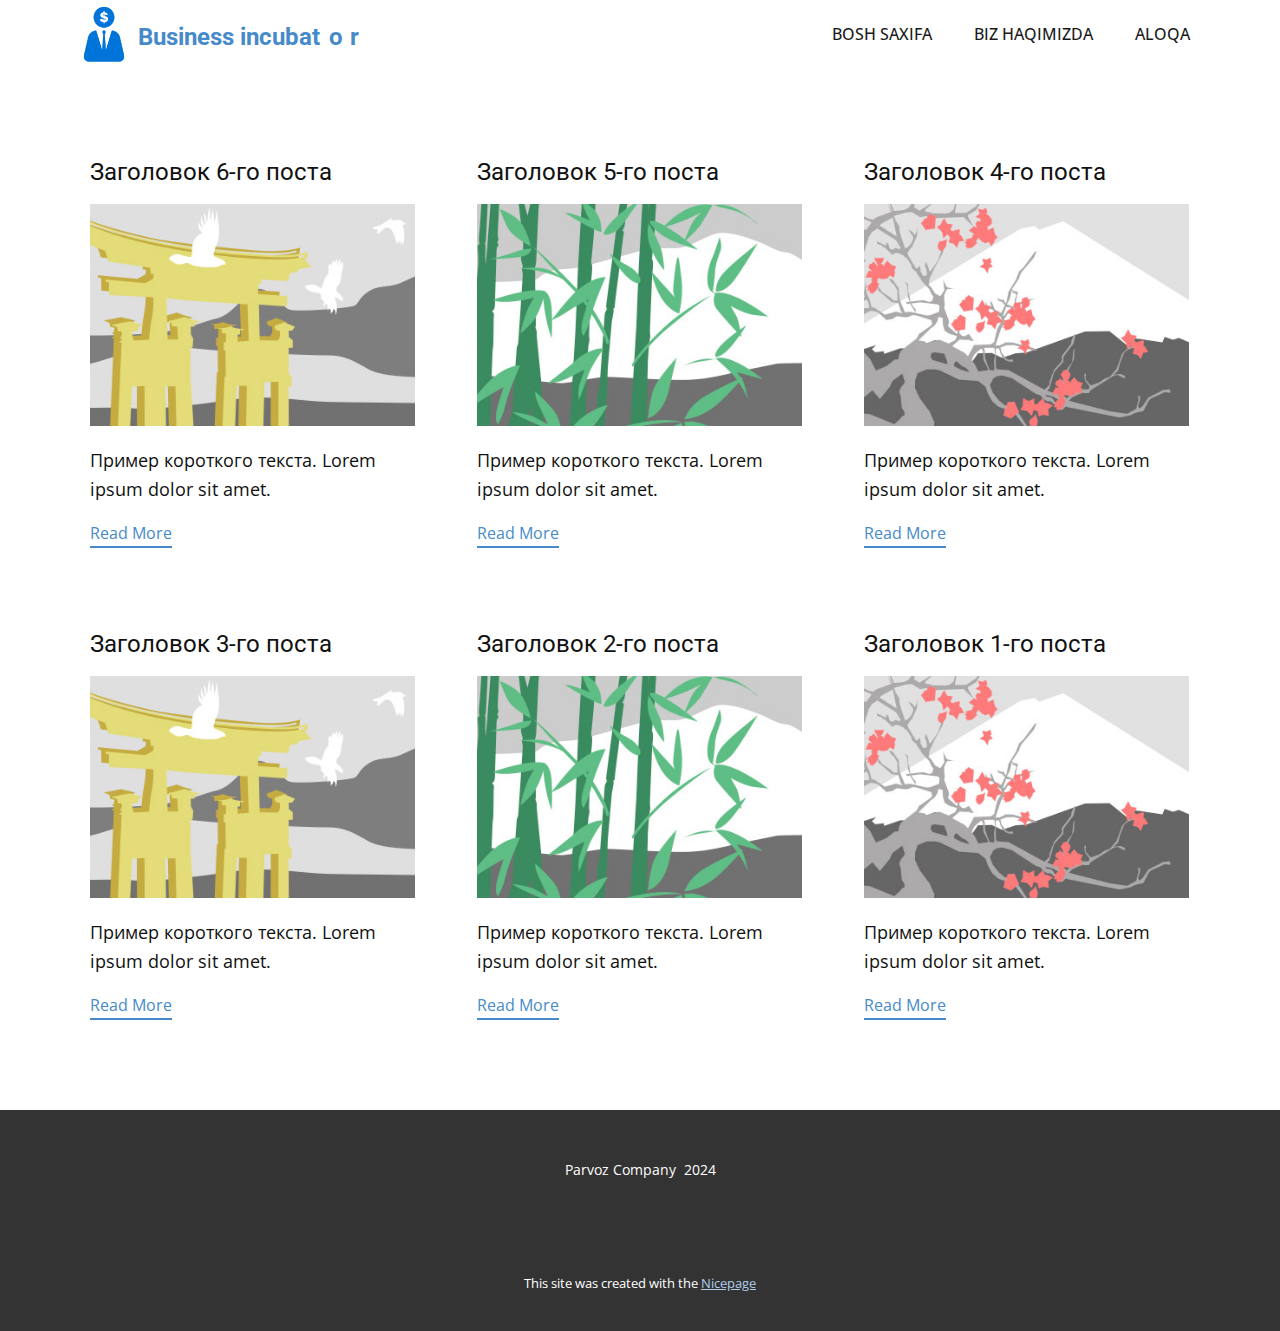
<file: blog/blog.html>
<!DOCTYPE html>
<html style="font-size: 16px;" lang="ru"><head>
    <meta name="viewport" content="width=device-width, initial-scale=1.0">
    <meta charset="utf-8">
    <meta name="keywords" content="">
    <meta name="description" content="">
    <title>Блог</title>
    <link rel="stylesheet" href="../nicepage.css" media="screen">
<link rel="stylesheet" href="../Blog-Template.css" media="screen">
    <script class="u-script" type="text/javascript" src="../jquery.js" defer=""></script>
    <script class="u-script" type="text/javascript" src="../nicepage.js" defer=""></script>
    <meta name="generator" content="Nicepage 6.13.8, nicepage.com">
    <link id="u-theme-google-font" rel="stylesheet" href="https://fonts.googleapis.com/css?family=Roboto:100,100i,300,300i,400,400i,500,500i,700,700i,900,900i|Open+Sans:300,300i,400,400i,500,500i,600,600i,700,700i,800,800i">
    
    
    
    <script type="application/ld+json">{
		"@context": "http://schema.org",
		"@type": "Organization",
		"name": "",
		"logo": "images/b-favicon-color1.png"
}</script>
    <meta name="theme-color" content="#478ac9">
  <meta data-intl-tel-input-cdn-path="intlTelInput/"></head>
  <body data-path-to-root="./" data-include-products="false" class="u-body u-xl-mode" data-lang="ru"><header class="u-clearfix u-header u-header" id="sec-1b36"><div class="u-clearfix u-sheet u-valign-middle-md u-valign-middle-sm u-valign-middle-xs u-sheet-1">
        <a href="#" class="u-image u-logo u-image-1" data-image-width="150" data-image-height="150">
          <img src="../images/b-favicon-color1.png" class="u-logo-image u-logo-image-1">
        </a>
        <h3 class="u-headline u-text u-text-default u-text-palette-1-base u-text-1">
          <a href="/">
            <span style="font-size: 1.5rem;">Business incubat</span>
            <span style="font-size: 1.875rem;">
              <span style="font-size: 1.5rem;">o</span>
              <span style="font-size: 1.5rem;">r</span>
            </span>
          </a>
        </h3>
        <nav class="u-menu u-menu-one-level u-offcanvas u-menu-1">
          <div class="menu-collapse" style="font-size: 1rem; letter-spacing: 0px; text-transform: uppercase; font-weight: 500;">
            <a class="u-button-style u-custom-active-color u-custom-border u-custom-border-color u-custom-hover-color u-custom-left-right-menu-spacing u-custom-padding-bottom u-custom-text-active-color u-custom-text-color u-custom-text-hover-color u-custom-top-bottom-menu-spacing u-nav-link u-text-active-palette-1-base u-text-hover-palette-2-base" href="#">
              <svg class="u-svg-link" viewBox="0 0 24 24"><use xlink:href="#menu-hamburger"></use></svg>
              <svg class="u-svg-content" version="1.1" id="menu-hamburger" viewBox="0 0 16 16" x="0px" y="0px" xmlns:xlink="http://www.w3.org/1999/xlink" xmlns="http://www.w3.org/2000/svg"><g><rect y="1" width="16" height="2"></rect><rect y="7" width="16" height="2"></rect><rect y="13" width="16" height="2"></rect>
</g></svg>
            </a>
          </div>
          <div class="u-custom-menu u-nav-container">
            <ul class="u-nav u-spacing-2 u-unstyled u-nav-1"><li class="u-nav-item"><a class="u-active-palette-1-base u-button-style u-hover-palette-1-light-1 u-nav-link u-text-active-white u-text-grey-90 u-text-hover-white" href="../Bosh-saxifa.html" style="padding: 10px 20px;">Bosh saxifa</a>
</li><li class="u-nav-item"><a class="u-active-palette-1-base u-button-style u-hover-palette-1-light-1 u-nav-link u-text-active-white u-text-grey-90 u-text-hover-white" href="#" style="padding: 10px 20px;">Biz haqimizda</a>
</li><li class="u-nav-item"><a class="u-active-palette-1-base u-button-style u-hover-palette-1-light-1 u-nav-link u-text-active-white u-text-grey-90 u-text-hover-white" href="#" style="padding: 10px 20px;">Aloqa</a>
</li></ul>
          </div>
          <div class="u-custom-menu u-nav-container-collapse">
            <div class="u-black u-container-style u-inner-container-layout u-opacity u-opacity-95 u-sidenav">
              <div class="u-inner-container-layout u-sidenav-overflow">
                <div class="u-menu-close"></div>
                <ul class="u-align-center u-nav u-popupmenu-items u-unstyled u-nav-2"><li class="u-nav-item"><a class="u-button-style u-nav-link" href="../Bosh-saxifa.html">Bosh saxifa</a>
</li><li class="u-nav-item"><a class="u-button-style u-nav-link" href="#">Biz haqimizda</a>
</li><li class="u-nav-item"><a class="u-button-style u-nav-link" href="#">Aloqa</a>
</li></ul>
              </div>
            </div>
            <div class="u-black u-menu-overlay u-opacity u-opacity-70"></div>
          </div>
        </nav>
      </div></header>
    <section class="u-clearfix u-section-1" id="sec-abb8">
      <div class="u-clearfix u-sheet u-valign-middle u-sheet-1"><!--blog--><!--blog_options_json--><!--{"type":"Recent","source":"","tags":"","count":""}--><!--/blog_options_json-->
        <div class="u-blog u-expanded-width u-repeater u-repeater-1"><!--blog_post-->
          <div class="u-blog-post u-container-style u-repeater-item u-white u-repeater-item-1">
            <div class="u-container-layout u-similar-container u-valign-top u-container-layout-1"><!--blog_post_header-->
              <h4 class="u-blog-control u-text u-text-1">
                <a class="u-post-header-link" href="../blog/пост-5.html">Заголовок 6-го поста</a>
              </h4><!--/blog_post_header--><!--blog_post_image-->
              <a class="u-post-header-link" href="../blog/пост-5.html"><img alt="" class="u-blog-control u-expanded-width u-image u-image-default u-image-1" src="../images/8ad73f3c.jpeg"></a><!--/blog_post_image--><!--blog_post_content-->
              <div class="u-blog-control u-post-content u-text u-text-2 fr-view">Пример короткого текста. Lorem ipsum dolor sit amet.</div><!--/blog_post_content--><!--blog_post_readmore-->
              <a href="../blog/пост-5.html" class="u-blog-control u-border-2 u-border-palette-1-base u-btn u-btn-rectangle u-button-style u-none u-btn-1"><!--blog_post_readmore_content--><!--options_json--><!--{"content":"Read More","defaultValue":"Читать дальше"}--><!--/options_json-->Read More<!--/blog_post_readmore_content--></a><!--/blog_post_readmore-->
            </div>
          </div><div class="u-blog-post u-container-style u-repeater-item u-video-cover u-white">
            <div class="u-container-layout u-similar-container u-valign-top u-container-layout-2"><!--blog_post_header-->
              <h4 class="u-blog-control u-text u-text-3">
                <a class="u-post-header-link" href="../blog/пост-4.html">Заголовок 5-го поста</a>
              </h4><!--/blog_post_header--><!--blog_post_image-->
              <a class="u-post-header-link" href="../blog/пост-4.html"><img alt="" class="u-blog-control u-expanded-width u-image u-image-default u-image-2" src="../images/68f64b9d.jpeg"></a><!--/blog_post_image--><!--blog_post_content-->
              <div class="u-blog-control u-post-content u-text u-text-4 fr-view">Пример короткого текста. Lorem ipsum dolor sit amet.</div><!--/blog_post_content--><!--blog_post_readmore-->
              <a href="../blog/пост-4.html" class="u-blog-control u-border-2 u-border-palette-1-base u-btn u-btn-rectangle u-button-style u-none u-btn-2"><!--blog_post_readmore_content--><!--options_json--><!--{"content":"Read More","defaultValue":"Читать дальше"}--><!--/options_json-->Read More<!--/blog_post_readmore_content--></a><!--/blog_post_readmore-->
            </div>
          </div><div class="u-blog-post u-container-style u-repeater-item u-video-cover u-white">
            <div class="u-container-layout u-similar-container u-valign-top u-container-layout-3"><!--blog_post_header-->
              <h4 class="u-blog-control u-text u-text-5">
                <a class="u-post-header-link" href="../blog/пост-3.html">Заголовок 4-го поста</a>
              </h4><!--/blog_post_header--><!--blog_post_image-->
              <a class="u-post-header-link" href="../blog/пост-3.html"><img alt="" class="u-blog-control u-expanded-width u-image u-image-default u-image-3" src="../images/0fd3416c.jpeg"></a><!--/blog_post_image--><!--blog_post_content-->
              <div class="u-blog-control u-post-content u-text u-text-6 fr-view">Пример короткого текста. Lorem ipsum dolor sit amet.</div><!--/blog_post_content--><!--blog_post_readmore-->
              <a href="../blog/пост-3.html" class="u-blog-control u-border-2 u-border-palette-1-base u-btn u-btn-rectangle u-button-style u-none u-btn-3"><!--blog_post_readmore_content--><!--options_json--><!--{"content":"Read More","defaultValue":"Читать дальше"}--><!--/options_json-->Read More<!--/blog_post_readmore_content--></a><!--/blog_post_readmore-->
            </div>
          </div><div class="u-blog-post u-container-style u-repeater-item u-white u-repeater-item-1">
            <div class="u-container-layout u-similar-container u-valign-top u-container-layout-1"><!--blog_post_header-->
              <h4 class="u-blog-control u-text u-text-1">
                <a class="u-post-header-link" href="../blog/пост-2.html">Заголовок 3-го поста</a>
              </h4><!--/blog_post_header--><!--blog_post_image-->
              <a class="u-post-header-link" href="../blog/пост-2.html"><img alt="" class="u-blog-control u-expanded-width u-image u-image-default u-image-1" src="../images/8ad73f3c.jpeg"></a><!--/blog_post_image--><!--blog_post_content-->
              <div class="u-blog-control u-post-content u-text u-text-2 fr-view">Пример короткого текста. Lorem ipsum dolor sit amet.</div><!--/blog_post_content--><!--blog_post_readmore-->
              <a href="../blog/пост-2.html" class="u-blog-control u-border-2 u-border-palette-1-base u-btn u-btn-rectangle u-button-style u-none u-btn-1"><!--blog_post_readmore_content--><!--options_json--><!--{"content":"Read More","defaultValue":"Читать дальше"}--><!--/options_json-->Read More<!--/blog_post_readmore_content--></a><!--/blog_post_readmore-->
            </div>
          </div><div class="u-blog-post u-container-style u-repeater-item u-video-cover u-white">
            <div class="u-container-layout u-similar-container u-valign-top u-container-layout-2"><!--blog_post_header-->
              <h4 class="u-blog-control u-text u-text-3">
                <a class="u-post-header-link" href="../blog/пост-1.html">Заголовок 2-го поста</a>
              </h4><!--/blog_post_header--><!--blog_post_image-->
              <a class="u-post-header-link" href="../blog/пост-1.html"><img alt="" class="u-blog-control u-expanded-width u-image u-image-default u-image-2" src="../images/68f64b9d.jpeg"></a><!--/blog_post_image--><!--blog_post_content-->
              <div class="u-blog-control u-post-content u-text u-text-4 fr-view">Пример короткого текста. Lorem ipsum dolor sit amet.</div><!--/blog_post_content--><!--blog_post_readmore-->
              <a href="../blog/пост-1.html" class="u-blog-control u-border-2 u-border-palette-1-base u-btn u-btn-rectangle u-button-style u-none u-btn-2"><!--blog_post_readmore_content--><!--options_json--><!--{"content":"Read More","defaultValue":"Читать дальше"}--><!--/options_json-->Read More<!--/blog_post_readmore_content--></a><!--/blog_post_readmore-->
            </div>
          </div><div class="u-blog-post u-container-style u-repeater-item u-video-cover u-white">
            <div class="u-container-layout u-similar-container u-valign-top u-container-layout-3"><!--blog_post_header-->
              <h4 class="u-blog-control u-text u-text-5">
                <a class="u-post-header-link" href="../blog/пост.html">Заголовок 1-го поста</a>
              </h4><!--/blog_post_header--><!--blog_post_image-->
              <a class="u-post-header-link" href="../blog/пост.html"><img alt="" class="u-blog-control u-expanded-width u-image u-image-default u-image-3" src="../images/0fd3416c.jpeg"></a><!--/blog_post_image--><!--blog_post_content-->
              <div class="u-blog-control u-post-content u-text u-text-6 fr-view">Пример короткого текста. Lorem ipsum dolor sit amet.</div><!--/blog_post_content--><!--blog_post_readmore-->
              <a href="../blog/пост.html" class="u-blog-control u-border-2 u-border-palette-1-base u-btn u-btn-rectangle u-button-style u-none u-btn-3"><!--blog_post_readmore_content--><!--options_json--><!--{"content":"Read More","defaultValue":"Читать дальше"}--><!--/options_json-->Read More<!--/blog_post_readmore_content--></a><!--/blog_post_readmore-->
            </div>
          </div><!--/blog_post--><!--blog_post-->
          <!--/blog_post--><!--blog_post-->
          <!--/blog_post-->
        </div><!--/blog-->
      </div>
    </section>
    
    
    
    <footer class="u-align-center u-clearfix u-footer u-grey-80 u-footer" id="sec-a58c"><div class="u-clearfix u-sheet u-sheet-1">
        <p class="u-small-text u-text u-text-variant u-text-1">Parvoz Company&nbsp; 2024</p>
      </div></footer>
    <section class="u-backlink u-clearfix u-grey-80">
      <p class="u-text">
        <span>This site was created with the </span>
        <a class="u-link" href="https://nicepage.com/" target="_blank" rel="nofollow">
          <span>Nicepage</span>
        </a>
      </p>
    </section>
  
</body></html>
</file>
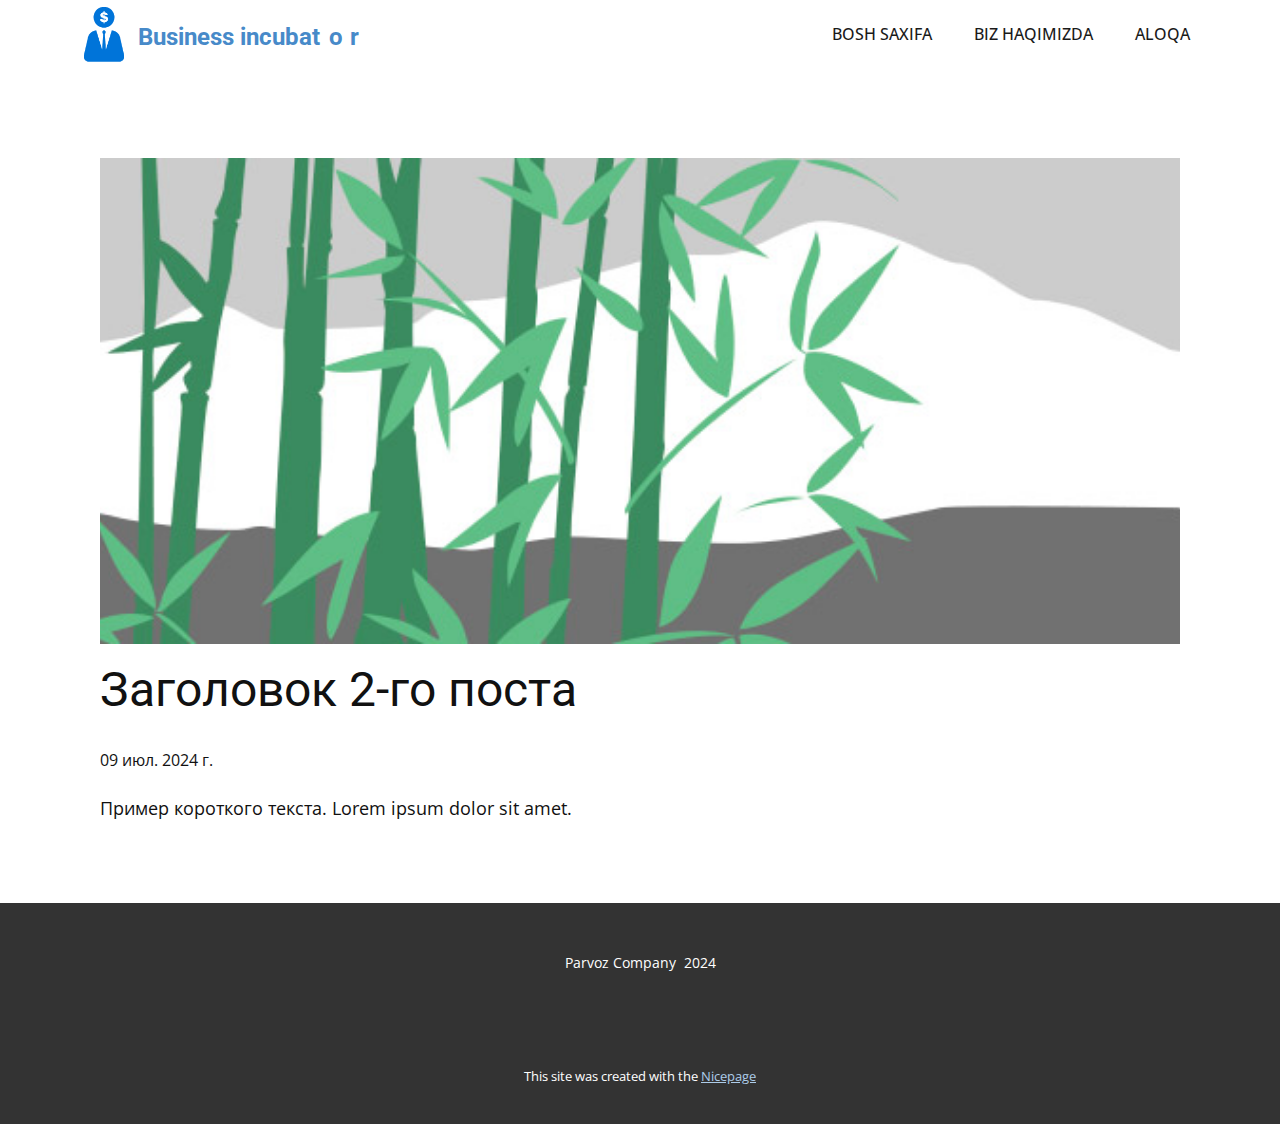
<file: blog/пост-1.html>
<!DOCTYPE html>
<html style="font-size: 16px;" lang="ru"><head>
    <meta name="viewport" content="width=device-width, initial-scale=1.0">
    <meta charset="utf-8">
    <meta name="keywords" content="Заголовок 1-го поста">
    <meta name="description" content="">
    <title>Заголовок 2-го поста</title>
    <link rel="stylesheet" href="../nicepage.css" media="screen">
<link rel="stylesheet" href="../Post-Template.css" media="screen">
    <script class="u-script" type="text/javascript" src="../jquery.js" defer=""></script>
    <script class="u-script" type="text/javascript" src="../nicepage.js" defer=""></script>
    <meta name="generator" content="Nicepage 6.13.8, nicepage.com">
    <link id="u-theme-google-font" rel="stylesheet" href="https://fonts.googleapis.com/css?family=Roboto:100,100i,300,300i,400,400i,500,500i,700,700i,900,900i|Open+Sans:300,300i,400,400i,500,500i,600,600i,700,700i,800,800i">
    
    
    
    <script type="application/ld+json">{
		"@context": "http://schema.org",
		"@type": "Organization",
		"name": "",
		"logo": "images/b-favicon-color1.png"
}</script>
    <meta name="theme-color" content="#478ac9">
  <meta data-intl-tel-input-cdn-path="intlTelInput/"></head>
  <body data-path-to-root="./" data-include-products="false" class="u-body u-xl-mode" data-lang="ru"><header class="u-clearfix u-header u-header" id="sec-1b36"><div class="u-clearfix u-sheet u-valign-middle-md u-valign-middle-sm u-valign-middle-xs u-sheet-1">
        <a href="#" class="u-image u-logo u-image-1" data-image-width="150" data-image-height="150">
          <img src="../images/b-favicon-color1.png" class="u-logo-image u-logo-image-1">
        </a>
        <h3 class="u-headline u-text u-text-default u-text-palette-1-base u-text-1">
          <a href="/">
            <span style="font-size: 1.5rem;">Business incubat</span>
            <span style="font-size: 1.875rem;">
              <span style="font-size: 1.5rem;">o</span>
              <span style="font-size: 1.5rem;">r</span>
            </span>
          </a>
        </h3>
        <nav class="u-menu u-menu-one-level u-offcanvas u-menu-1">
          <div class="menu-collapse" style="font-size: 1rem; letter-spacing: 0px; text-transform: uppercase; font-weight: 500;">
            <a class="u-button-style u-custom-active-color u-custom-border u-custom-border-color u-custom-hover-color u-custom-left-right-menu-spacing u-custom-padding-bottom u-custom-text-active-color u-custom-text-color u-custom-text-hover-color u-custom-top-bottom-menu-spacing u-nav-link u-text-active-palette-1-base u-text-hover-palette-2-base" href="#">
              <svg class="u-svg-link" viewBox="0 0 24 24"><use xlink:href="#menu-hamburger"></use></svg>
              <svg class="u-svg-content" version="1.1" id="menu-hamburger" viewBox="0 0 16 16" x="0px" y="0px" xmlns:xlink="http://www.w3.org/1999/xlink" xmlns="http://www.w3.org/2000/svg"><g><rect y="1" width="16" height="2"></rect><rect y="7" width="16" height="2"></rect><rect y="13" width="16" height="2"></rect>
</g></svg>
            </a>
          </div>
          <div class="u-custom-menu u-nav-container">
            <ul class="u-nav u-spacing-2 u-unstyled u-nav-1"><li class="u-nav-item"><a class="u-active-palette-1-base u-button-style u-hover-palette-1-light-1 u-nav-link u-text-active-white u-text-grey-90 u-text-hover-white" href="../Bosh-saxifa.html" style="padding: 10px 20px;">Bosh saxifa</a>
</li><li class="u-nav-item"><a class="u-active-palette-1-base u-button-style u-hover-palette-1-light-1 u-nav-link u-text-active-white u-text-grey-90 u-text-hover-white" href="#" style="padding: 10px 20px;">Biz haqimizda</a>
</li><li class="u-nav-item"><a class="u-active-palette-1-base u-button-style u-hover-palette-1-light-1 u-nav-link u-text-active-white u-text-grey-90 u-text-hover-white" href="#" style="padding: 10px 20px;">Aloqa</a>
</li></ul>
          </div>
          <div class="u-custom-menu u-nav-container-collapse">
            <div class="u-black u-container-style u-inner-container-layout u-opacity u-opacity-95 u-sidenav">
              <div class="u-inner-container-layout u-sidenav-overflow">
                <div class="u-menu-close"></div>
                <ul class="u-align-center u-nav u-popupmenu-items u-unstyled u-nav-2"><li class="u-nav-item"><a class="u-button-style u-nav-link" href="../Bosh-saxifa.html">Bosh saxifa</a>
</li><li class="u-nav-item"><a class="u-button-style u-nav-link" href="#">Biz haqimizda</a>
</li><li class="u-nav-item"><a class="u-button-style u-nav-link" href="#">Aloqa</a>
</li></ul>
              </div>
            </div>
            <div class="u-black u-menu-overlay u-opacity u-opacity-70"></div>
          </div>
        </nav>
      </div></header>
    <section class="u-align-center u-clearfix u-section-1" id="sec-2f3b">
      <div class="u-clearfix u-sheet u-valign-middle-md u-valign-middle-sm u-valign-middle-xs u-sheet-1"><!--post_details--><!--post_details_options_json--><!--{"source":""}--><!--/post_details_options_json--><!--blog_post-->
        <div class="u-container-style u-expanded-width u-post-details u-post-details-1">
          <div class="u-container-layout u-valign-middle u-container-layout-1"><!--blog_post_image-->
            <img alt="" class="u-blog-control u-expanded-width u-image u-image-default u-image-1" src="../images/68f64b9d.jpeg"><!--/blog_post_image--><!--blog_post_header-->
            <h2 class="u-blog-control u-text u-text-1">Заголовок 2-го поста</h2><!--/blog_post_header--><!--blog_post_metadata-->
            <div class="u-blog-control u-metadata u-metadata-1"><!--blog_post_metadata_date-->
              <span class="u-meta-date u-meta-icon">09 июл. 2024 г.</span><!--/blog_post_metadata_date--><!--blog_post_metadata_category-->
              <!--/blog_post_metadata_category--><!--blog_post_metadata_comments-->
              <!--/blog_post_metadata_comments-->
            </div><!--/blog_post_metadata--><!--blog_post_content-->
            <div class="u-align-justify u-blog-control u-post-content u-text u-text-2 fr-view">
  Пример короткого текста. Lorem ipsum dolor sit amet.
  </div><!--/blog_post_content-->
          </div>
        </div><!--/blog_post--><!--/post_details-->
      </div>
    </section>
    
    
    
    <footer class="u-align-center u-clearfix u-footer u-grey-80 u-footer" id="sec-a58c"><div class="u-clearfix u-sheet u-sheet-1">
        <p class="u-small-text u-text u-text-variant u-text-1">Parvoz Company&nbsp; 2024</p>
      </div></footer>
    <section class="u-backlink u-clearfix u-grey-80">
      <p class="u-text">
        <span>This site was created with the </span>
        <a class="u-link" href="https://nicepage.com/" target="_blank" rel="nofollow">
          <span>Nicepage</span>
        </a>
      </p>
    </section>
  
</body></html>
</file>
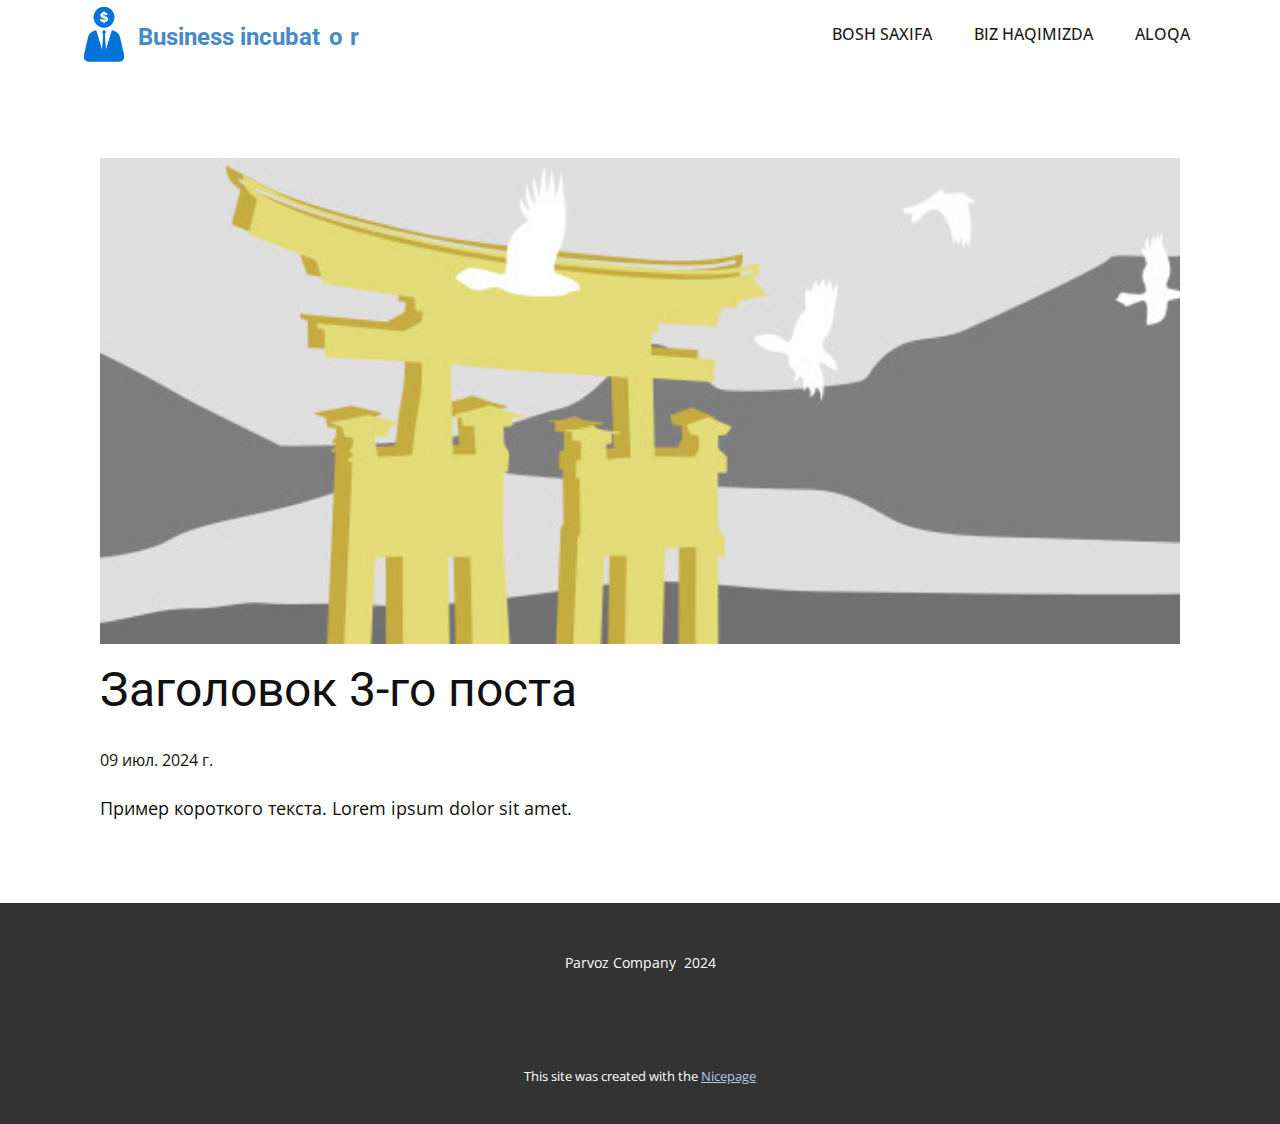
<file: blog/пост-2.html>
<!DOCTYPE html>
<html style="font-size: 16px;" lang="ru"><head>
    <meta name="viewport" content="width=device-width, initial-scale=1.0">
    <meta charset="utf-8">
    <meta name="keywords" content="Заголовок 1-го поста">
    <meta name="description" content="">
    <title>Заголовок 3-го поста</title>
    <link rel="stylesheet" href="../nicepage.css" media="screen">
<link rel="stylesheet" href="../Post-Template.css" media="screen">
    <script class="u-script" type="text/javascript" src="../jquery.js" defer=""></script>
    <script class="u-script" type="text/javascript" src="../nicepage.js" defer=""></script>
    <meta name="generator" content="Nicepage 6.13.8, nicepage.com">
    <link id="u-theme-google-font" rel="stylesheet" href="https://fonts.googleapis.com/css?family=Roboto:100,100i,300,300i,400,400i,500,500i,700,700i,900,900i|Open+Sans:300,300i,400,400i,500,500i,600,600i,700,700i,800,800i">
    
    
    
    <script type="application/ld+json">{
		"@context": "http://schema.org",
		"@type": "Organization",
		"name": "",
		"logo": "images/b-favicon-color1.png"
}</script>
    <meta name="theme-color" content="#478ac9">
  <meta data-intl-tel-input-cdn-path="intlTelInput/"></head>
  <body data-path-to-root="./" data-include-products="false" class="u-body u-xl-mode" data-lang="ru"><header class="u-clearfix u-header u-header" id="sec-1b36"><div class="u-clearfix u-sheet u-valign-middle-md u-valign-middle-sm u-valign-middle-xs u-sheet-1">
        <a href="#" class="u-image u-logo u-image-1" data-image-width="150" data-image-height="150">
          <img src="../images/b-favicon-color1.png" class="u-logo-image u-logo-image-1">
        </a>
        <h3 class="u-headline u-text u-text-default u-text-palette-1-base u-text-1">
          <a href="/">
            <span style="font-size: 1.5rem;">Business incubat</span>
            <span style="font-size: 1.875rem;">
              <span style="font-size: 1.5rem;">o</span>
              <span style="font-size: 1.5rem;">r</span>
            </span>
          </a>
        </h3>
        <nav class="u-menu u-menu-one-level u-offcanvas u-menu-1">
          <div class="menu-collapse" style="font-size: 1rem; letter-spacing: 0px; text-transform: uppercase; font-weight: 500;">
            <a class="u-button-style u-custom-active-color u-custom-border u-custom-border-color u-custom-hover-color u-custom-left-right-menu-spacing u-custom-padding-bottom u-custom-text-active-color u-custom-text-color u-custom-text-hover-color u-custom-top-bottom-menu-spacing u-nav-link u-text-active-palette-1-base u-text-hover-palette-2-base" href="#">
              <svg class="u-svg-link" viewBox="0 0 24 24"><use xlink:href="#menu-hamburger"></use></svg>
              <svg class="u-svg-content" version="1.1" id="menu-hamburger" viewBox="0 0 16 16" x="0px" y="0px" xmlns:xlink="http://www.w3.org/1999/xlink" xmlns="http://www.w3.org/2000/svg"><g><rect y="1" width="16" height="2"></rect><rect y="7" width="16" height="2"></rect><rect y="13" width="16" height="2"></rect>
</g></svg>
            </a>
          </div>
          <div class="u-custom-menu u-nav-container">
            <ul class="u-nav u-spacing-2 u-unstyled u-nav-1"><li class="u-nav-item"><a class="u-active-palette-1-base u-button-style u-hover-palette-1-light-1 u-nav-link u-text-active-white u-text-grey-90 u-text-hover-white" href="../Bosh-saxifa.html" style="padding: 10px 20px;">Bosh saxifa</a>
</li><li class="u-nav-item"><a class="u-active-palette-1-base u-button-style u-hover-palette-1-light-1 u-nav-link u-text-active-white u-text-grey-90 u-text-hover-white" href="#" style="padding: 10px 20px;">Biz haqimizda</a>
</li><li class="u-nav-item"><a class="u-active-palette-1-base u-button-style u-hover-palette-1-light-1 u-nav-link u-text-active-white u-text-grey-90 u-text-hover-white" href="#" style="padding: 10px 20px;">Aloqa</a>
</li></ul>
          </div>
          <div class="u-custom-menu u-nav-container-collapse">
            <div class="u-black u-container-style u-inner-container-layout u-opacity u-opacity-95 u-sidenav">
              <div class="u-inner-container-layout u-sidenav-overflow">
                <div class="u-menu-close"></div>
                <ul class="u-align-center u-nav u-popupmenu-items u-unstyled u-nav-2"><li class="u-nav-item"><a class="u-button-style u-nav-link" href="../Bosh-saxifa.html">Bosh saxifa</a>
</li><li class="u-nav-item"><a class="u-button-style u-nav-link" href="#">Biz haqimizda</a>
</li><li class="u-nav-item"><a class="u-button-style u-nav-link" href="#">Aloqa</a>
</li></ul>
              </div>
            </div>
            <div class="u-black u-menu-overlay u-opacity u-opacity-70"></div>
          </div>
        </nav>
      </div></header>
    <section class="u-align-center u-clearfix u-section-1" id="sec-2f3b">
      <div class="u-clearfix u-sheet u-valign-middle-md u-valign-middle-sm u-valign-middle-xs u-sheet-1"><!--post_details--><!--post_details_options_json--><!--{"source":""}--><!--/post_details_options_json--><!--blog_post-->
        <div class="u-container-style u-expanded-width u-post-details u-post-details-1">
          <div class="u-container-layout u-valign-middle u-container-layout-1"><!--blog_post_image-->
            <img alt="" class="u-blog-control u-expanded-width u-image u-image-default u-image-1" src="../images/8ad73f3c.jpeg"><!--/blog_post_image--><!--blog_post_header-->
            <h2 class="u-blog-control u-text u-text-1">Заголовок 3-го поста</h2><!--/blog_post_header--><!--blog_post_metadata-->
            <div class="u-blog-control u-metadata u-metadata-1"><!--blog_post_metadata_date-->
              <span class="u-meta-date u-meta-icon">09 июл. 2024 г.</span><!--/blog_post_metadata_date--><!--blog_post_metadata_category-->
              <!--/blog_post_metadata_category--><!--blog_post_metadata_comments-->
              <!--/blog_post_metadata_comments-->
            </div><!--/blog_post_metadata--><!--blog_post_content-->
            <div class="u-align-justify u-blog-control u-post-content u-text u-text-2 fr-view">
  Пример короткого текста. Lorem ipsum dolor sit amet.
  </div><!--/blog_post_content-->
          </div>
        </div><!--/blog_post--><!--/post_details-->
      </div>
    </section>
    
    
    
    <footer class="u-align-center u-clearfix u-footer u-grey-80 u-footer" id="sec-a58c"><div class="u-clearfix u-sheet u-sheet-1">
        <p class="u-small-text u-text u-text-variant u-text-1">Parvoz Company&nbsp; 2024</p>
      </div></footer>
    <section class="u-backlink u-clearfix u-grey-80">
      <p class="u-text">
        <span>This site was created with the </span>
        <a class="u-link" href="https://nicepage.com/" target="_blank" rel="nofollow">
          <span>Nicepage</span>
        </a>
      </p>
    </section>
  
</body></html>
</file>
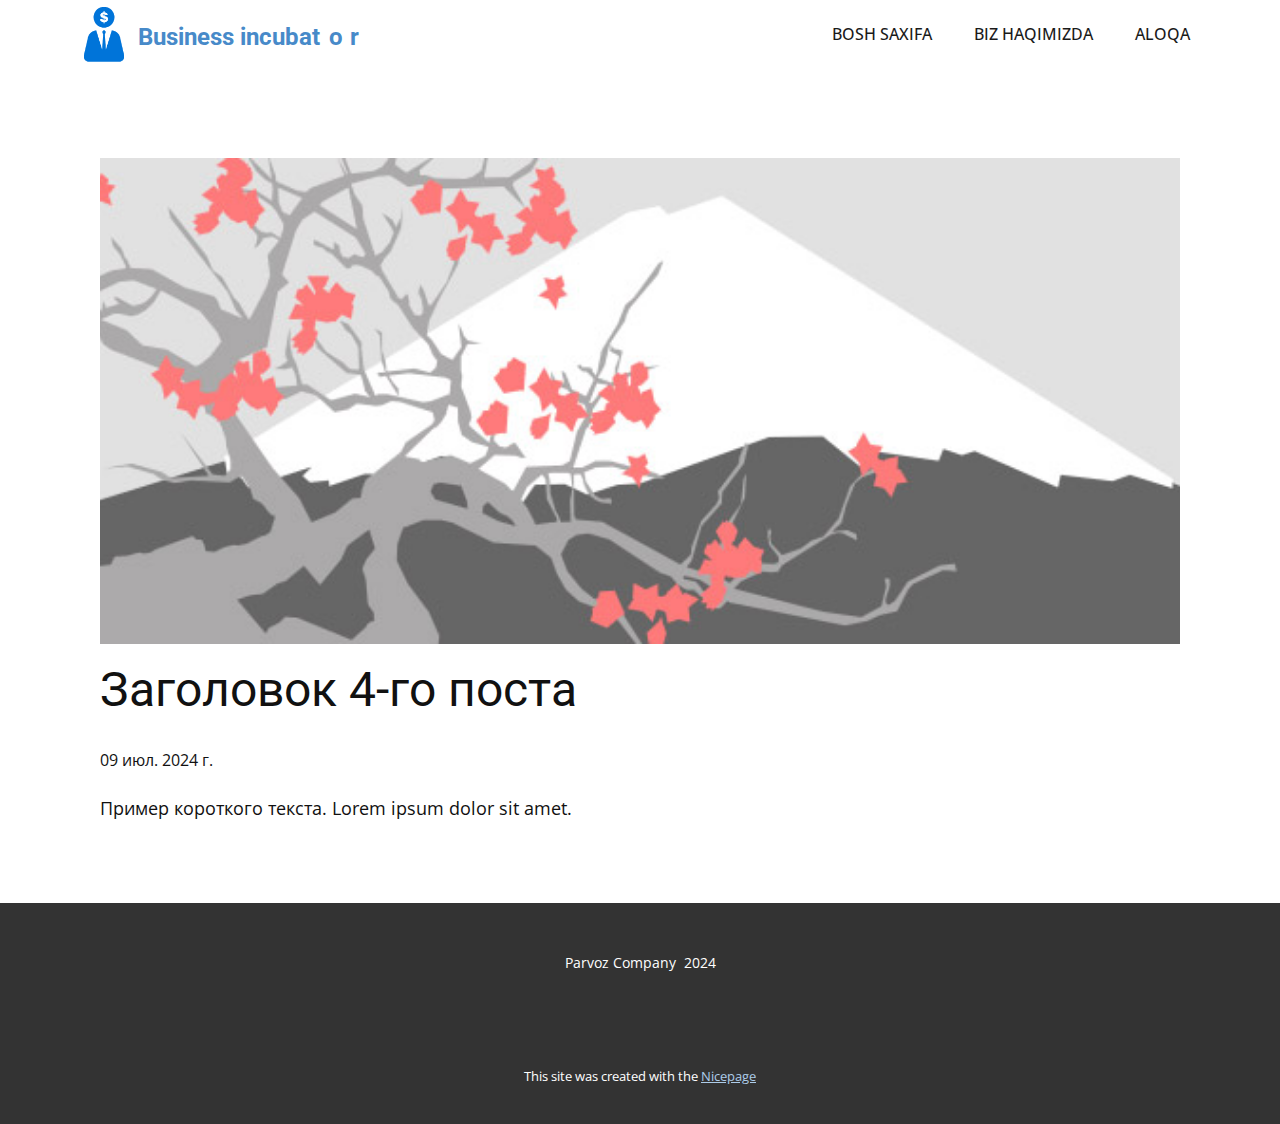
<file: blog/пост-3.html>
<!DOCTYPE html>
<html style="font-size: 16px;" lang="ru"><head>
    <meta name="viewport" content="width=device-width, initial-scale=1.0">
    <meta charset="utf-8">
    <meta name="keywords" content="Заголовок 1-го поста">
    <meta name="description" content="">
    <title>Заголовок 4-го поста</title>
    <link rel="stylesheet" href="../nicepage.css" media="screen">
<link rel="stylesheet" href="../Post-Template.css" media="screen">
    <script class="u-script" type="text/javascript" src="../jquery.js" defer=""></script>
    <script class="u-script" type="text/javascript" src="../nicepage.js" defer=""></script>
    <meta name="generator" content="Nicepage 6.13.8, nicepage.com">
    <link id="u-theme-google-font" rel="stylesheet" href="https://fonts.googleapis.com/css?family=Roboto:100,100i,300,300i,400,400i,500,500i,700,700i,900,900i|Open+Sans:300,300i,400,400i,500,500i,600,600i,700,700i,800,800i">
    
    
    
    <script type="application/ld+json">{
		"@context": "http://schema.org",
		"@type": "Organization",
		"name": "",
		"logo": "images/b-favicon-color1.png"
}</script>
    <meta name="theme-color" content="#478ac9">
  <meta data-intl-tel-input-cdn-path="intlTelInput/"></head>
  <body data-path-to-root="./" data-include-products="false" class="u-body u-xl-mode" data-lang="ru"><header class="u-clearfix u-header u-header" id="sec-1b36"><div class="u-clearfix u-sheet u-valign-middle-md u-valign-middle-sm u-valign-middle-xs u-sheet-1">
        <a href="#" class="u-image u-logo u-image-1" data-image-width="150" data-image-height="150">
          <img src="../images/b-favicon-color1.png" class="u-logo-image u-logo-image-1">
        </a>
        <h3 class="u-headline u-text u-text-default u-text-palette-1-base u-text-1">
          <a href="/">
            <span style="font-size: 1.5rem;">Business incubat</span>
            <span style="font-size: 1.875rem;">
              <span style="font-size: 1.5rem;">o</span>
              <span style="font-size: 1.5rem;">r</span>
            </span>
          </a>
        </h3>
        <nav class="u-menu u-menu-one-level u-offcanvas u-menu-1">
          <div class="menu-collapse" style="font-size: 1rem; letter-spacing: 0px; text-transform: uppercase; font-weight: 500;">
            <a class="u-button-style u-custom-active-color u-custom-border u-custom-border-color u-custom-hover-color u-custom-left-right-menu-spacing u-custom-padding-bottom u-custom-text-active-color u-custom-text-color u-custom-text-hover-color u-custom-top-bottom-menu-spacing u-nav-link u-text-active-palette-1-base u-text-hover-palette-2-base" href="#">
              <svg class="u-svg-link" viewBox="0 0 24 24"><use xlink:href="#menu-hamburger"></use></svg>
              <svg class="u-svg-content" version="1.1" id="menu-hamburger" viewBox="0 0 16 16" x="0px" y="0px" xmlns:xlink="http://www.w3.org/1999/xlink" xmlns="http://www.w3.org/2000/svg"><g><rect y="1" width="16" height="2"></rect><rect y="7" width="16" height="2"></rect><rect y="13" width="16" height="2"></rect>
</g></svg>
            </a>
          </div>
          <div class="u-custom-menu u-nav-container">
            <ul class="u-nav u-spacing-2 u-unstyled u-nav-1"><li class="u-nav-item"><a class="u-active-palette-1-base u-button-style u-hover-palette-1-light-1 u-nav-link u-text-active-white u-text-grey-90 u-text-hover-white" href="../Bosh-saxifa.html" style="padding: 10px 20px;">Bosh saxifa</a>
</li><li class="u-nav-item"><a class="u-active-palette-1-base u-button-style u-hover-palette-1-light-1 u-nav-link u-text-active-white u-text-grey-90 u-text-hover-white" href="#" style="padding: 10px 20px;">Biz haqimizda</a>
</li><li class="u-nav-item"><a class="u-active-palette-1-base u-button-style u-hover-palette-1-light-1 u-nav-link u-text-active-white u-text-grey-90 u-text-hover-white" href="#" style="padding: 10px 20px;">Aloqa</a>
</li></ul>
          </div>
          <div class="u-custom-menu u-nav-container-collapse">
            <div class="u-black u-container-style u-inner-container-layout u-opacity u-opacity-95 u-sidenav">
              <div class="u-inner-container-layout u-sidenav-overflow">
                <div class="u-menu-close"></div>
                <ul class="u-align-center u-nav u-popupmenu-items u-unstyled u-nav-2"><li class="u-nav-item"><a class="u-button-style u-nav-link" href="../Bosh-saxifa.html">Bosh saxifa</a>
</li><li class="u-nav-item"><a class="u-button-style u-nav-link" href="#">Biz haqimizda</a>
</li><li class="u-nav-item"><a class="u-button-style u-nav-link" href="#">Aloqa</a>
</li></ul>
              </div>
            </div>
            <div class="u-black u-menu-overlay u-opacity u-opacity-70"></div>
          </div>
        </nav>
      </div></header>
    <section class="u-align-center u-clearfix u-section-1" id="sec-2f3b">
      <div class="u-clearfix u-sheet u-valign-middle-md u-valign-middle-sm u-valign-middle-xs u-sheet-1"><!--post_details--><!--post_details_options_json--><!--{"source":""}--><!--/post_details_options_json--><!--blog_post-->
        <div class="u-container-style u-expanded-width u-post-details u-post-details-1">
          <div class="u-container-layout u-valign-middle u-container-layout-1"><!--blog_post_image-->
            <img alt="" class="u-blog-control u-expanded-width u-image u-image-default u-image-1" src="../images/0fd3416c.jpeg"><!--/blog_post_image--><!--blog_post_header-->
            <h2 class="u-blog-control u-text u-text-1">Заголовок 4-го поста</h2><!--/blog_post_header--><!--blog_post_metadata-->
            <div class="u-blog-control u-metadata u-metadata-1"><!--blog_post_metadata_date-->
              <span class="u-meta-date u-meta-icon">09 июл. 2024 г.</span><!--/blog_post_metadata_date--><!--blog_post_metadata_category-->
              <!--/blog_post_metadata_category--><!--blog_post_metadata_comments-->
              <!--/blog_post_metadata_comments-->
            </div><!--/blog_post_metadata--><!--blog_post_content-->
            <div class="u-align-justify u-blog-control u-post-content u-text u-text-2 fr-view">
  Пример короткого текста. Lorem ipsum dolor sit amet.
  </div><!--/blog_post_content-->
          </div>
        </div><!--/blog_post--><!--/post_details-->
      </div>
    </section>
    
    
    
    <footer class="u-align-center u-clearfix u-footer u-grey-80 u-footer" id="sec-a58c"><div class="u-clearfix u-sheet u-sheet-1">
        <p class="u-small-text u-text u-text-variant u-text-1">Parvoz Company&nbsp; 2024</p>
      </div></footer>
    <section class="u-backlink u-clearfix u-grey-80">
      <p class="u-text">
        <span>This site was created with the </span>
        <a class="u-link" href="https://nicepage.com/" target="_blank" rel="nofollow">
          <span>Nicepage</span>
        </a>
      </p>
    </section>
  
</body></html>
</file>
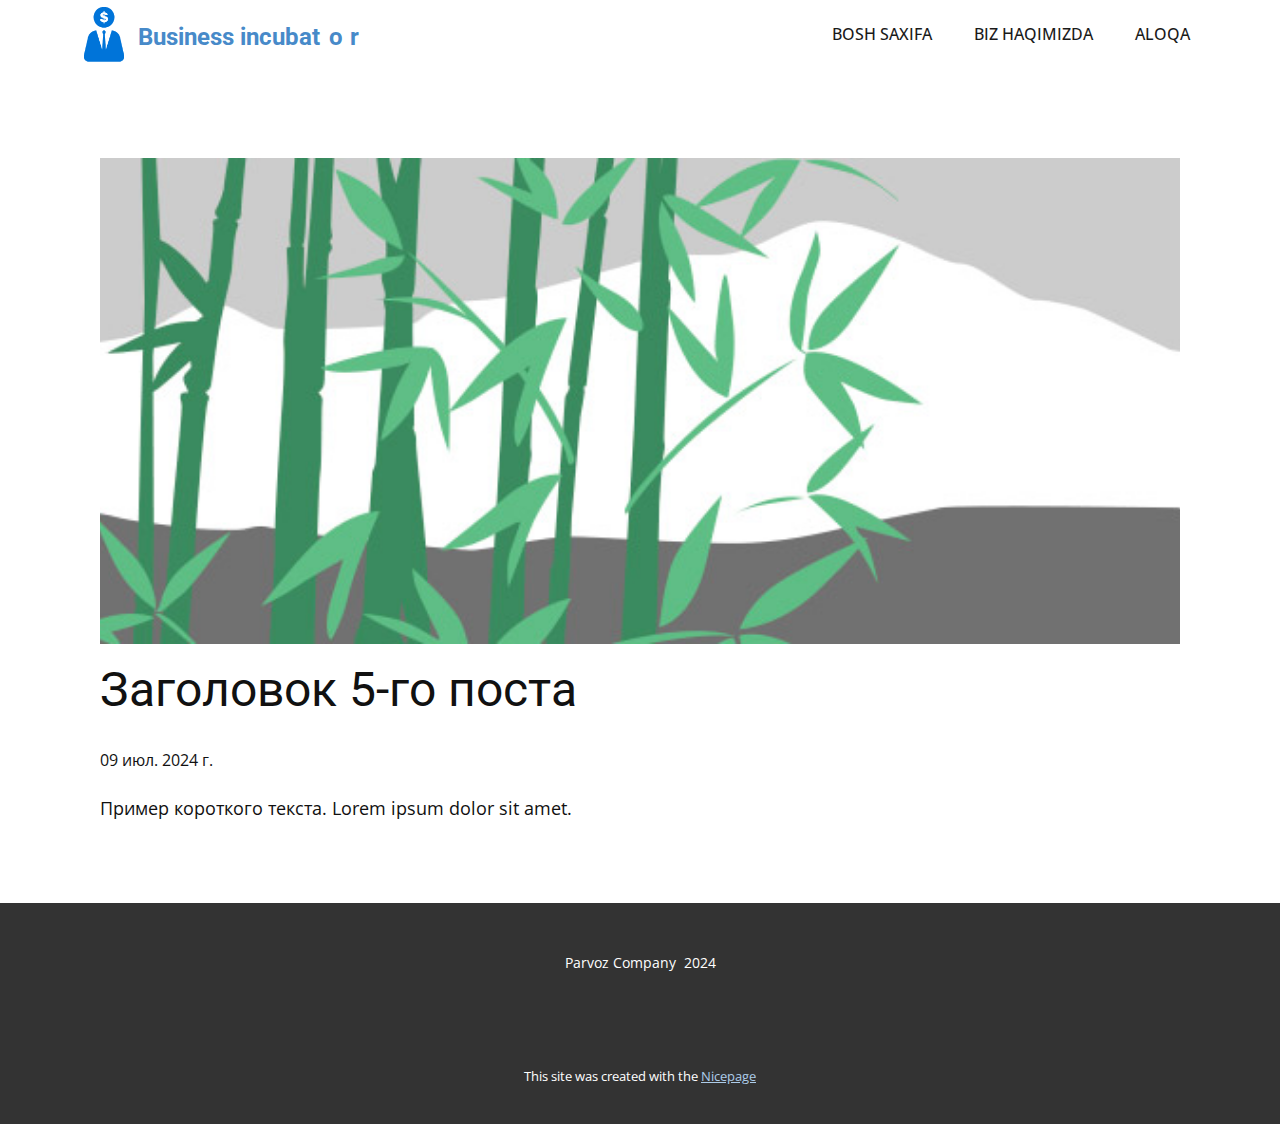
<file: blog/пост-4.html>
<!DOCTYPE html>
<html style="font-size: 16px;" lang="ru"><head>
    <meta name="viewport" content="width=device-width, initial-scale=1.0">
    <meta charset="utf-8">
    <meta name="keywords" content="Заголовок 1-го поста">
    <meta name="description" content="">
    <title>Заголовок 5-го поста</title>
    <link rel="stylesheet" href="../nicepage.css" media="screen">
<link rel="stylesheet" href="../Post-Template.css" media="screen">
    <script class="u-script" type="text/javascript" src="../jquery.js" defer=""></script>
    <script class="u-script" type="text/javascript" src="../nicepage.js" defer=""></script>
    <meta name="generator" content="Nicepage 6.13.8, nicepage.com">
    <link id="u-theme-google-font" rel="stylesheet" href="https://fonts.googleapis.com/css?family=Roboto:100,100i,300,300i,400,400i,500,500i,700,700i,900,900i|Open+Sans:300,300i,400,400i,500,500i,600,600i,700,700i,800,800i">
    
    
    
    <script type="application/ld+json">{
		"@context": "http://schema.org",
		"@type": "Organization",
		"name": "",
		"logo": "images/b-favicon-color1.png"
}</script>
    <meta name="theme-color" content="#478ac9">
  <meta data-intl-tel-input-cdn-path="intlTelInput/"></head>
  <body data-path-to-root="./" data-include-products="false" class="u-body u-xl-mode" data-lang="ru"><header class="u-clearfix u-header u-header" id="sec-1b36"><div class="u-clearfix u-sheet u-valign-middle-md u-valign-middle-sm u-valign-middle-xs u-sheet-1">
        <a href="#" class="u-image u-logo u-image-1" data-image-width="150" data-image-height="150">
          <img src="../images/b-favicon-color1.png" class="u-logo-image u-logo-image-1">
        </a>
        <h3 class="u-headline u-text u-text-default u-text-palette-1-base u-text-1">
          <a href="/">
            <span style="font-size: 1.5rem;">Business incubat</span>
            <span style="font-size: 1.875rem;">
              <span style="font-size: 1.5rem;">o</span>
              <span style="font-size: 1.5rem;">r</span>
            </span>
          </a>
        </h3>
        <nav class="u-menu u-menu-one-level u-offcanvas u-menu-1">
          <div class="menu-collapse" style="font-size: 1rem; letter-spacing: 0px; text-transform: uppercase; font-weight: 500;">
            <a class="u-button-style u-custom-active-color u-custom-border u-custom-border-color u-custom-hover-color u-custom-left-right-menu-spacing u-custom-padding-bottom u-custom-text-active-color u-custom-text-color u-custom-text-hover-color u-custom-top-bottom-menu-spacing u-nav-link u-text-active-palette-1-base u-text-hover-palette-2-base" href="#">
              <svg class="u-svg-link" viewBox="0 0 24 24"><use xlink:href="#menu-hamburger"></use></svg>
              <svg class="u-svg-content" version="1.1" id="menu-hamburger" viewBox="0 0 16 16" x="0px" y="0px" xmlns:xlink="http://www.w3.org/1999/xlink" xmlns="http://www.w3.org/2000/svg"><g><rect y="1" width="16" height="2"></rect><rect y="7" width="16" height="2"></rect><rect y="13" width="16" height="2"></rect>
</g></svg>
            </a>
          </div>
          <div class="u-custom-menu u-nav-container">
            <ul class="u-nav u-spacing-2 u-unstyled u-nav-1"><li class="u-nav-item"><a class="u-active-palette-1-base u-button-style u-hover-palette-1-light-1 u-nav-link u-text-active-white u-text-grey-90 u-text-hover-white" href="../Bosh-saxifa.html" style="padding: 10px 20px;">Bosh saxifa</a>
</li><li class="u-nav-item"><a class="u-active-palette-1-base u-button-style u-hover-palette-1-light-1 u-nav-link u-text-active-white u-text-grey-90 u-text-hover-white" href="#" style="padding: 10px 20px;">Biz haqimizda</a>
</li><li class="u-nav-item"><a class="u-active-palette-1-base u-button-style u-hover-palette-1-light-1 u-nav-link u-text-active-white u-text-grey-90 u-text-hover-white" href="#" style="padding: 10px 20px;">Aloqa</a>
</li></ul>
          </div>
          <div class="u-custom-menu u-nav-container-collapse">
            <div class="u-black u-container-style u-inner-container-layout u-opacity u-opacity-95 u-sidenav">
              <div class="u-inner-container-layout u-sidenav-overflow">
                <div class="u-menu-close"></div>
                <ul class="u-align-center u-nav u-popupmenu-items u-unstyled u-nav-2"><li class="u-nav-item"><a class="u-button-style u-nav-link" href="../Bosh-saxifa.html">Bosh saxifa</a>
</li><li class="u-nav-item"><a class="u-button-style u-nav-link" href="#">Biz haqimizda</a>
</li><li class="u-nav-item"><a class="u-button-style u-nav-link" href="#">Aloqa</a>
</li></ul>
              </div>
            </div>
            <div class="u-black u-menu-overlay u-opacity u-opacity-70"></div>
          </div>
        </nav>
      </div></header>
    <section class="u-align-center u-clearfix u-section-1" id="sec-2f3b">
      <div class="u-clearfix u-sheet u-valign-middle-md u-valign-middle-sm u-valign-middle-xs u-sheet-1"><!--post_details--><!--post_details_options_json--><!--{"source":""}--><!--/post_details_options_json--><!--blog_post-->
        <div class="u-container-style u-expanded-width u-post-details u-post-details-1">
          <div class="u-container-layout u-valign-middle u-container-layout-1"><!--blog_post_image-->
            <img alt="" class="u-blog-control u-expanded-width u-image u-image-default u-image-1" src="../images/68f64b9d.jpeg"><!--/blog_post_image--><!--blog_post_header-->
            <h2 class="u-blog-control u-text u-text-1">Заголовок 5-го поста</h2><!--/blog_post_header--><!--blog_post_metadata-->
            <div class="u-blog-control u-metadata u-metadata-1"><!--blog_post_metadata_date-->
              <span class="u-meta-date u-meta-icon">09 июл. 2024 г.</span><!--/blog_post_metadata_date--><!--blog_post_metadata_category-->
              <!--/blog_post_metadata_category--><!--blog_post_metadata_comments-->
              <!--/blog_post_metadata_comments-->
            </div><!--/blog_post_metadata--><!--blog_post_content-->
            <div class="u-align-justify u-blog-control u-post-content u-text u-text-2 fr-view">
  Пример короткого текста. Lorem ipsum dolor sit amet.
  </div><!--/blog_post_content-->
          </div>
        </div><!--/blog_post--><!--/post_details-->
      </div>
    </section>
    
    
    
    <footer class="u-align-center u-clearfix u-footer u-grey-80 u-footer" id="sec-a58c"><div class="u-clearfix u-sheet u-sheet-1">
        <p class="u-small-text u-text u-text-variant u-text-1">Parvoz Company&nbsp; 2024</p>
      </div></footer>
    <section class="u-backlink u-clearfix u-grey-80">
      <p class="u-text">
        <span>This site was created with the </span>
        <a class="u-link" href="https://nicepage.com/" target="_blank" rel="nofollow">
          <span>Nicepage</span>
        </a>
      </p>
    </section>
  
</body></html>
</file>
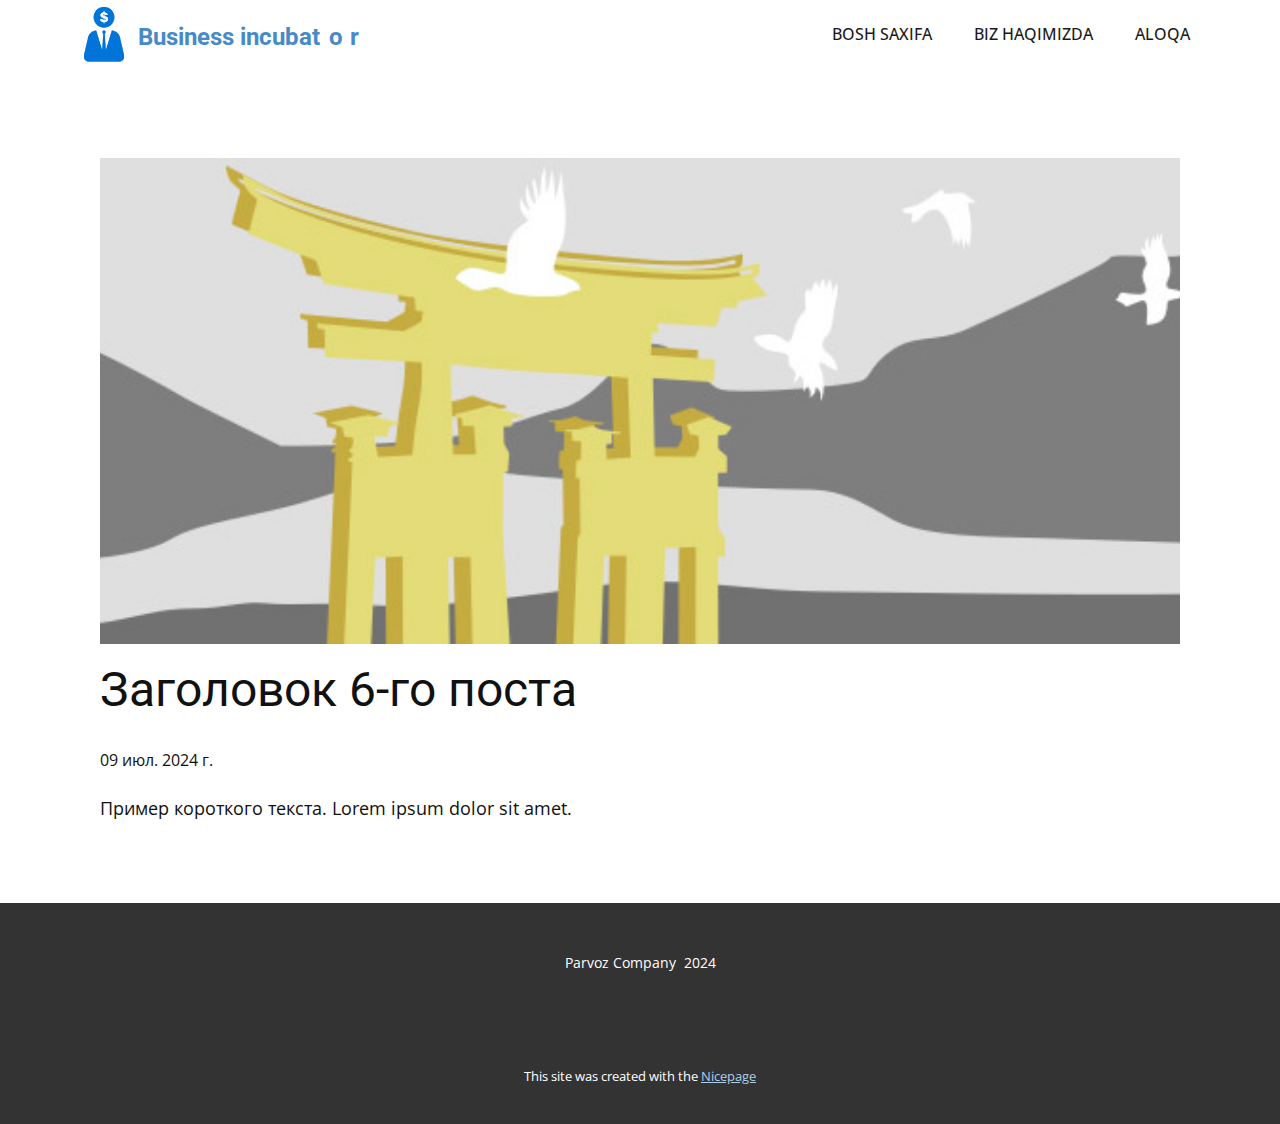
<file: blog/пост-5.html>
<!DOCTYPE html>
<html style="font-size: 16px;" lang="ru"><head>
    <meta name="viewport" content="width=device-width, initial-scale=1.0">
    <meta charset="utf-8">
    <meta name="keywords" content="Заголовок 1-го поста">
    <meta name="description" content="">
    <title>Заголовок 6-го поста</title>
    <link rel="stylesheet" href="../nicepage.css" media="screen">
<link rel="stylesheet" href="../Post-Template.css" media="screen">
    <script class="u-script" type="text/javascript" src="../jquery.js" defer=""></script>
    <script class="u-script" type="text/javascript" src="../nicepage.js" defer=""></script>
    <meta name="generator" content="Nicepage 6.13.8, nicepage.com">
    <link id="u-theme-google-font" rel="stylesheet" href="https://fonts.googleapis.com/css?family=Roboto:100,100i,300,300i,400,400i,500,500i,700,700i,900,900i|Open+Sans:300,300i,400,400i,500,500i,600,600i,700,700i,800,800i">
    
    
    
    <script type="application/ld+json">{
		"@context": "http://schema.org",
		"@type": "Organization",
		"name": "",
		"logo": "images/b-favicon-color1.png"
}</script>
    <meta name="theme-color" content="#478ac9">
  <meta data-intl-tel-input-cdn-path="intlTelInput/"></head>
  <body data-path-to-root="./" data-include-products="false" class="u-body u-xl-mode" data-lang="ru"><header class="u-clearfix u-header u-header" id="sec-1b36"><div class="u-clearfix u-sheet u-valign-middle-md u-valign-middle-sm u-valign-middle-xs u-sheet-1">
        <a href="#" class="u-image u-logo u-image-1" data-image-width="150" data-image-height="150">
          <img src="../images/b-favicon-color1.png" class="u-logo-image u-logo-image-1">
        </a>
        <h3 class="u-headline u-text u-text-default u-text-palette-1-base u-text-1">
          <a href="/">
            <span style="font-size: 1.5rem;">Business incubat</span>
            <span style="font-size: 1.875rem;">
              <span style="font-size: 1.5rem;">o</span>
              <span style="font-size: 1.5rem;">r</span>
            </span>
          </a>
        </h3>
        <nav class="u-menu u-menu-one-level u-offcanvas u-menu-1">
          <div class="menu-collapse" style="font-size: 1rem; letter-spacing: 0px; text-transform: uppercase; font-weight: 500;">
            <a class="u-button-style u-custom-active-color u-custom-border u-custom-border-color u-custom-hover-color u-custom-left-right-menu-spacing u-custom-padding-bottom u-custom-text-active-color u-custom-text-color u-custom-text-hover-color u-custom-top-bottom-menu-spacing u-nav-link u-text-active-palette-1-base u-text-hover-palette-2-base" href="#">
              <svg class="u-svg-link" viewBox="0 0 24 24"><use xlink:href="#menu-hamburger"></use></svg>
              <svg class="u-svg-content" version="1.1" id="menu-hamburger" viewBox="0 0 16 16" x="0px" y="0px" xmlns:xlink="http://www.w3.org/1999/xlink" xmlns="http://www.w3.org/2000/svg"><g><rect y="1" width="16" height="2"></rect><rect y="7" width="16" height="2"></rect><rect y="13" width="16" height="2"></rect>
</g></svg>
            </a>
          </div>
          <div class="u-custom-menu u-nav-container">
            <ul class="u-nav u-spacing-2 u-unstyled u-nav-1"><li class="u-nav-item"><a class="u-active-palette-1-base u-button-style u-hover-palette-1-light-1 u-nav-link u-text-active-white u-text-grey-90 u-text-hover-white" href="../Bosh-saxifa.html" style="padding: 10px 20px;">Bosh saxifa</a>
</li><li class="u-nav-item"><a class="u-active-palette-1-base u-button-style u-hover-palette-1-light-1 u-nav-link u-text-active-white u-text-grey-90 u-text-hover-white" href="#" style="padding: 10px 20px;">Biz haqimizda</a>
</li><li class="u-nav-item"><a class="u-active-palette-1-base u-button-style u-hover-palette-1-light-1 u-nav-link u-text-active-white u-text-grey-90 u-text-hover-white" href="#" style="padding: 10px 20px;">Aloqa</a>
</li></ul>
          </div>
          <div class="u-custom-menu u-nav-container-collapse">
            <div class="u-black u-container-style u-inner-container-layout u-opacity u-opacity-95 u-sidenav">
              <div class="u-inner-container-layout u-sidenav-overflow">
                <div class="u-menu-close"></div>
                <ul class="u-align-center u-nav u-popupmenu-items u-unstyled u-nav-2"><li class="u-nav-item"><a class="u-button-style u-nav-link" href="../Bosh-saxifa.html">Bosh saxifa</a>
</li><li class="u-nav-item"><a class="u-button-style u-nav-link" href="#">Biz haqimizda</a>
</li><li class="u-nav-item"><a class="u-button-style u-nav-link" href="#">Aloqa</a>
</li></ul>
              </div>
            </div>
            <div class="u-black u-menu-overlay u-opacity u-opacity-70"></div>
          </div>
        </nav>
      </div></header>
    <section class="u-align-center u-clearfix u-section-1" id="sec-2f3b">
      <div class="u-clearfix u-sheet u-valign-middle-md u-valign-middle-sm u-valign-middle-xs u-sheet-1"><!--post_details--><!--post_details_options_json--><!--{"source":""}--><!--/post_details_options_json--><!--blog_post-->
        <div class="u-container-style u-expanded-width u-post-details u-post-details-1">
          <div class="u-container-layout u-valign-middle u-container-layout-1"><!--blog_post_image-->
            <img alt="" class="u-blog-control u-expanded-width u-image u-image-default u-image-1" src="../images/8ad73f3c.jpeg"><!--/blog_post_image--><!--blog_post_header-->
            <h2 class="u-blog-control u-text u-text-1">Заголовок 6-го поста</h2><!--/blog_post_header--><!--blog_post_metadata-->
            <div class="u-blog-control u-metadata u-metadata-1"><!--blog_post_metadata_date-->
              <span class="u-meta-date u-meta-icon">09 июл. 2024 г.</span><!--/blog_post_metadata_date--><!--blog_post_metadata_category-->
              <!--/blog_post_metadata_category--><!--blog_post_metadata_comments-->
              <!--/blog_post_metadata_comments-->
            </div><!--/blog_post_metadata--><!--blog_post_content-->
            <div class="u-align-justify u-blog-control u-post-content u-text u-text-2 fr-view">
  Пример короткого текста. Lorem ipsum dolor sit amet.
  </div><!--/blog_post_content-->
          </div>
        </div><!--/blog_post--><!--/post_details-->
      </div>
    </section>
    
    
    
    <footer class="u-align-center u-clearfix u-footer u-grey-80 u-footer" id="sec-a58c"><div class="u-clearfix u-sheet u-sheet-1">
        <p class="u-small-text u-text u-text-variant u-text-1">Parvoz Company&nbsp; 2024</p>
      </div></footer>
    <section class="u-backlink u-clearfix u-grey-80">
      <p class="u-text">
        <span>This site was created with the </span>
        <a class="u-link" href="https://nicepage.com/" target="_blank" rel="nofollow">
          <span>Nicepage</span>
        </a>
      </p>
    </section>
  
</body></html>
</file>
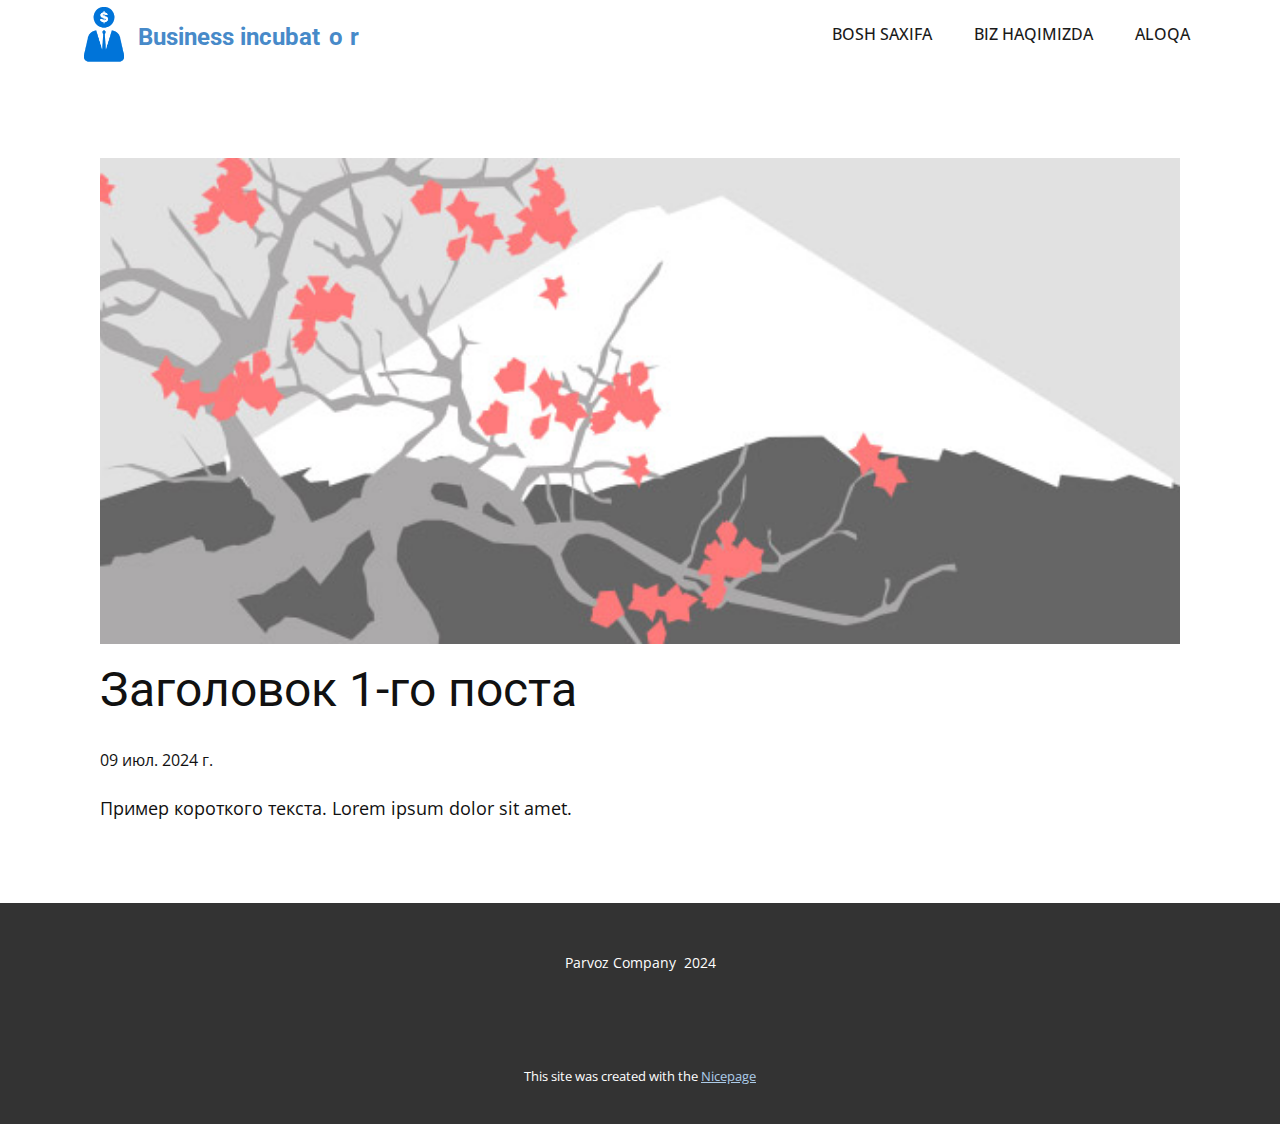
<file: blog/пост.html>
<!DOCTYPE html>
<html style="font-size: 16px;" lang="ru"><head>
    <meta name="viewport" content="width=device-width, initial-scale=1.0">
    <meta charset="utf-8">
    <meta name="keywords" content="Заголовок 1-го поста">
    <meta name="description" content="">
    <title>Заголовок 1-го поста</title>
    <link rel="stylesheet" href="../nicepage.css" media="screen">
<link rel="stylesheet" href="../Post-Template.css" media="screen">
    <script class="u-script" type="text/javascript" src="../jquery.js" defer=""></script>
    <script class="u-script" type="text/javascript" src="../nicepage.js" defer=""></script>
    <meta name="generator" content="Nicepage 6.13.8, nicepage.com">
    <link id="u-theme-google-font" rel="stylesheet" href="https://fonts.googleapis.com/css?family=Roboto:100,100i,300,300i,400,400i,500,500i,700,700i,900,900i|Open+Sans:300,300i,400,400i,500,500i,600,600i,700,700i,800,800i">
    
    
    
    <script type="application/ld+json">{
		"@context": "http://schema.org",
		"@type": "Organization",
		"name": "",
		"logo": "images/b-favicon-color1.png"
}</script>
    <meta name="theme-color" content="#478ac9">
  <meta data-intl-tel-input-cdn-path="intlTelInput/"></head>
  <body data-path-to-root="./" data-include-products="false" class="u-body u-xl-mode" data-lang="ru"><header class="u-clearfix u-header u-header" id="sec-1b36"><div class="u-clearfix u-sheet u-valign-middle-md u-valign-middle-sm u-valign-middle-xs u-sheet-1">
        <a href="#" class="u-image u-logo u-image-1" data-image-width="150" data-image-height="150">
          <img src="../images/b-favicon-color1.png" class="u-logo-image u-logo-image-1">
        </a>
        <h3 class="u-headline u-text u-text-default u-text-palette-1-base u-text-1">
          <a href="/">
            <span style="font-size: 1.5rem;">Business incubat</span>
            <span style="font-size: 1.875rem;">
              <span style="font-size: 1.5rem;">o</span>
              <span style="font-size: 1.5rem;">r</span>
            </span>
          </a>
        </h3>
        <nav class="u-menu u-menu-one-level u-offcanvas u-menu-1">
          <div class="menu-collapse" style="font-size: 1rem; letter-spacing: 0px; text-transform: uppercase; font-weight: 500;">
            <a class="u-button-style u-custom-active-color u-custom-border u-custom-border-color u-custom-hover-color u-custom-left-right-menu-spacing u-custom-padding-bottom u-custom-text-active-color u-custom-text-color u-custom-text-hover-color u-custom-top-bottom-menu-spacing u-nav-link u-text-active-palette-1-base u-text-hover-palette-2-base" href="#">
              <svg class="u-svg-link" viewBox="0 0 24 24"><use xlink:href="#menu-hamburger"></use></svg>
              <svg class="u-svg-content" version="1.1" id="menu-hamburger" viewBox="0 0 16 16" x="0px" y="0px" xmlns:xlink="http://www.w3.org/1999/xlink" xmlns="http://www.w3.org/2000/svg"><g><rect y="1" width="16" height="2"></rect><rect y="7" width="16" height="2"></rect><rect y="13" width="16" height="2"></rect>
</g></svg>
            </a>
          </div>
          <div class="u-custom-menu u-nav-container">
            <ul class="u-nav u-spacing-2 u-unstyled u-nav-1"><li class="u-nav-item"><a class="u-active-palette-1-base u-button-style u-hover-palette-1-light-1 u-nav-link u-text-active-white u-text-grey-90 u-text-hover-white" href="../Bosh-saxifa.html" style="padding: 10px 20px;">Bosh saxifa</a>
</li><li class="u-nav-item"><a class="u-active-palette-1-base u-button-style u-hover-palette-1-light-1 u-nav-link u-text-active-white u-text-grey-90 u-text-hover-white" href="#" style="padding: 10px 20px;">Biz haqimizda</a>
</li><li class="u-nav-item"><a class="u-active-palette-1-base u-button-style u-hover-palette-1-light-1 u-nav-link u-text-active-white u-text-grey-90 u-text-hover-white" href="#" style="padding: 10px 20px;">Aloqa</a>
</li></ul>
          </div>
          <div class="u-custom-menu u-nav-container-collapse">
            <div class="u-black u-container-style u-inner-container-layout u-opacity u-opacity-95 u-sidenav">
              <div class="u-inner-container-layout u-sidenav-overflow">
                <div class="u-menu-close"></div>
                <ul class="u-align-center u-nav u-popupmenu-items u-unstyled u-nav-2"><li class="u-nav-item"><a class="u-button-style u-nav-link" href="../Bosh-saxifa.html">Bosh saxifa</a>
</li><li class="u-nav-item"><a class="u-button-style u-nav-link" href="#">Biz haqimizda</a>
</li><li class="u-nav-item"><a class="u-button-style u-nav-link" href="#">Aloqa</a>
</li></ul>
              </div>
            </div>
            <div class="u-black u-menu-overlay u-opacity u-opacity-70"></div>
          </div>
        </nav>
      </div></header>
    <section class="u-align-center u-clearfix u-section-1" id="sec-2f3b">
      <div class="u-clearfix u-sheet u-valign-middle-md u-valign-middle-sm u-valign-middle-xs u-sheet-1"><!--post_details--><!--post_details_options_json--><!--{"source":""}--><!--/post_details_options_json--><!--blog_post-->
        <div class="u-container-style u-expanded-width u-post-details u-post-details-1">
          <div class="u-container-layout u-valign-middle u-container-layout-1"><!--blog_post_image-->
            <img alt="" class="u-blog-control u-expanded-width u-image u-image-default u-image-1" src="../images/0fd3416c.jpeg"><!--/blog_post_image--><!--blog_post_header-->
            <h2 class="u-blog-control u-text u-text-1">Заголовок 1-го поста</h2><!--/blog_post_header--><!--blog_post_metadata-->
            <div class="u-blog-control u-metadata u-metadata-1"><!--blog_post_metadata_date-->
              <span class="u-meta-date u-meta-icon">09 июл. 2024 г.</span><!--/blog_post_metadata_date--><!--blog_post_metadata_category-->
              <!--/blog_post_metadata_category--><!--blog_post_metadata_comments-->
              <!--/blog_post_metadata_comments-->
            </div><!--/blog_post_metadata--><!--blog_post_content-->
            <div class="u-align-justify u-blog-control u-post-content u-text u-text-2 fr-view">
  Пример короткого текста. Lorem ipsum dolor sit amet.
  </div><!--/blog_post_content-->
          </div>
        </div><!--/blog_post--><!--/post_details-->
      </div>
    </section>
    
    
    
    <footer class="u-align-center u-clearfix u-footer u-grey-80 u-footer" id="sec-a58c"><div class="u-clearfix u-sheet u-sheet-1">
        <p class="u-small-text u-text u-text-variant u-text-1">Parvoz Company&nbsp; 2024</p>
      </div></footer>
    <section class="u-backlink u-clearfix u-grey-80">
      <p class="u-text">
        <span>This site was created with the </span>
        <a class="u-link" href="https://nicepage.com/" target="_blank" rel="nofollow">
          <span>Nicepage</span>
        </a>
      </p>
    </section>
  
</body></html>
</file>
